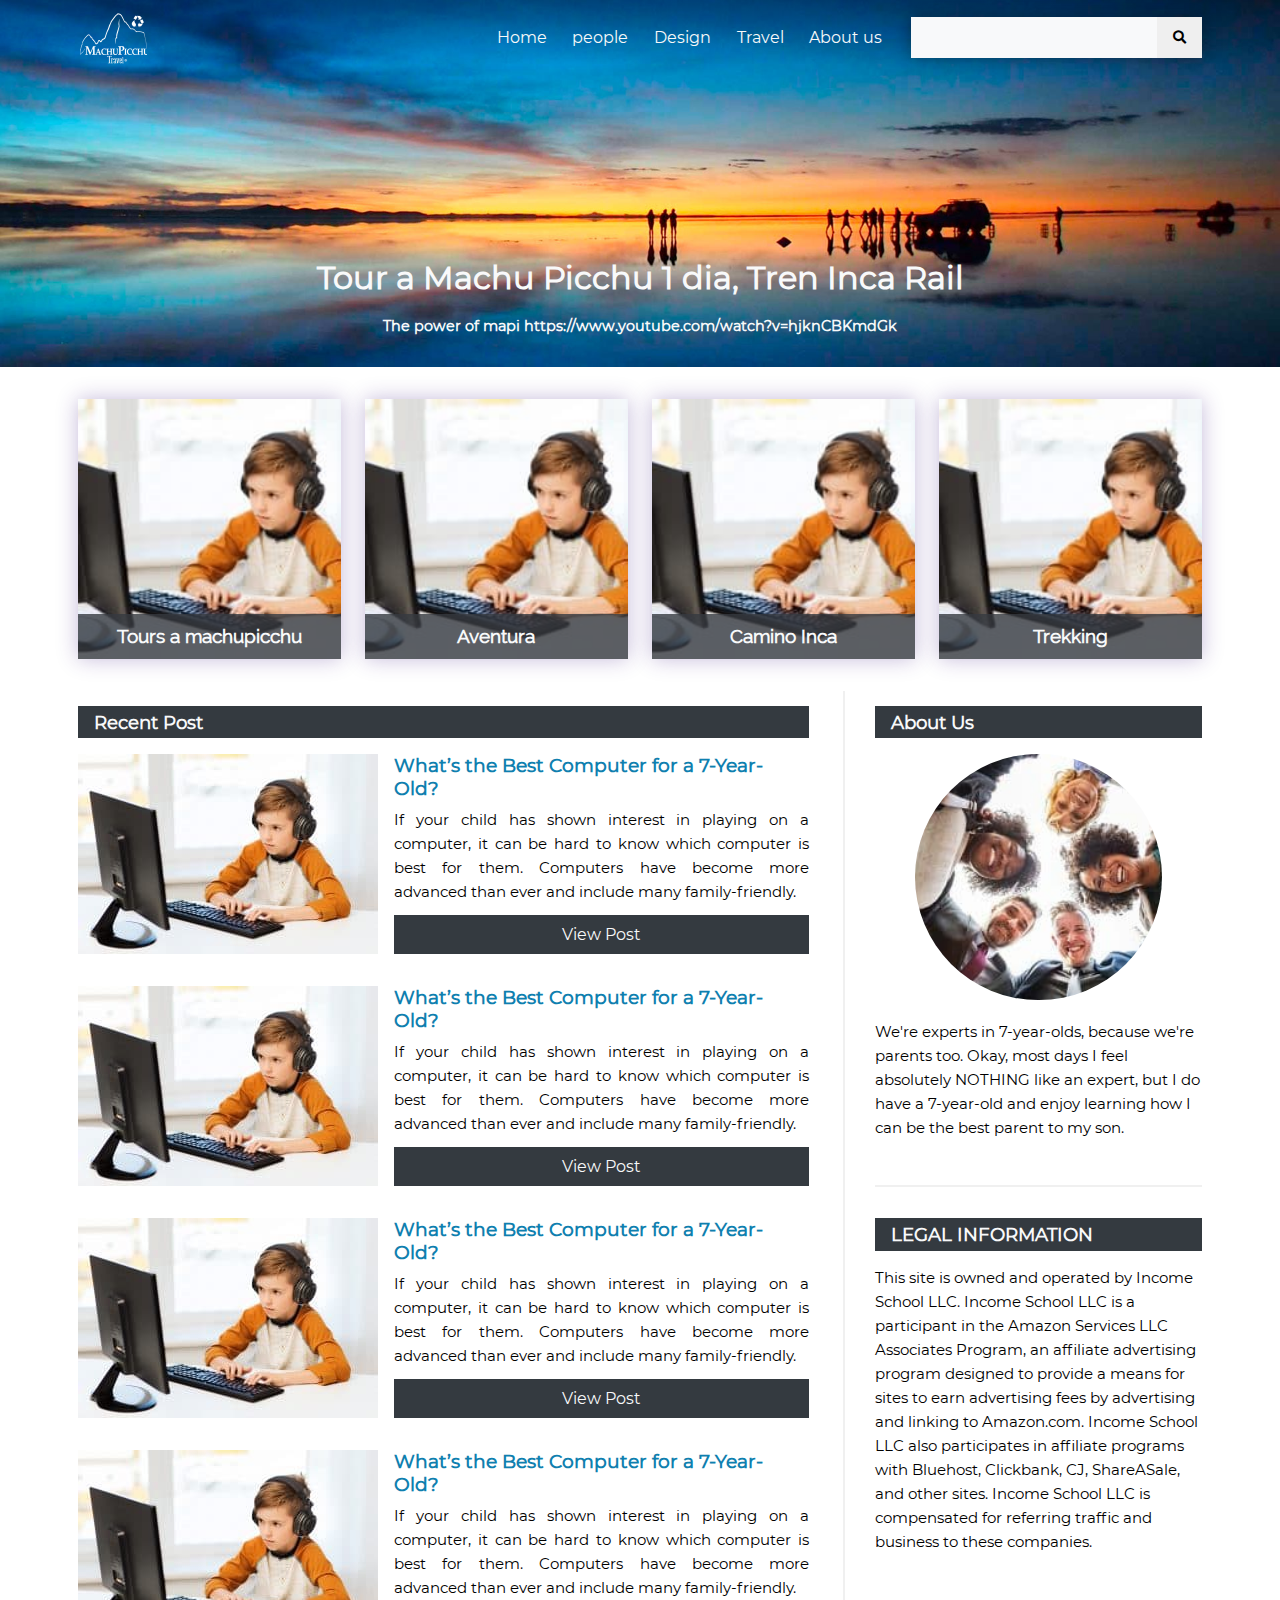
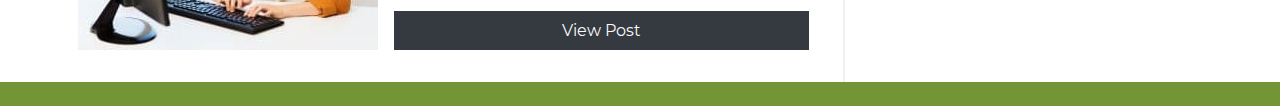
<file: index.html>
<!DOCTYPE html>
<html lang="en">
<head>
    <meta charset="UTF-8">
    <meta name="viewport" content="width=device-width, initial-scale=1.0">
    <meta http-equiv="X-UA-Compatible" content="ie=edge">
    <title>Theme Base for WP</title>
    <link rel="stylesheet" href="/vendor/css/all.min.css">
    <link rel="stylesheet" href="/assets/css/main.css">
</head>
<body>
    <!-- HEADER AREA -->
    <header class="header-area">
        <div class="emagrid">
            <nav class="nav">
                <a href="#" class="link nav-brand text-light">
                    <img src="./assets/images/logo.png" alt="logo peru travel">
                </a>
                <!-- toggle menu -->
                <button class="toggle-button">
                    <span class="fas fa-hamburger"></span>
                </button>

                <!-- navigation items -->
                <div class="collapse" id="toggle-collapse">
                    <ul class="navbar-nav mr-auto">
                        <li class="nav-link">
                            <a href="#" class="link text-light">Home</a>
                        </li>
                        <li class="nav-link">
                            <a href="#" class="link text-light">people</a>
                        </li>
                        <li class="nav-link">
                            <a href="#" class="link text-light">Design</a>
                        </li>
                        <li class="nav-link">
                            <a href="#" class="link text-light">Travel</a>
                        </li>
                        <li class="nav-link">
                            <a href="#" class="link text-light">About us</a>
                        </li>
                    </ul>
                    <div class="search">
                        <form class="form-group">
                            <input type="search" class="input-control mr-sm-2">
                            <button class="btn btn-submit" type="submit"><i class="fas fa-search"></i></button>
                        </form>
                    </div>
                </div>
            </nav>
        </div>
    </header>
    <!-- BANNER AREA -->
    <section class="banner-area">
        <div class="emagrid-fluid">
            <div class="banner">
                <img src="./assets/images/banner.jpg" alt="Entrada a Machupicchu" class="fluid">
            </div>
            <div class="banner-title text-center">
                <h1 class="text-lg text-light" >Tour a Machu Picchu 1 dia, Tren Inca Rail</h1>
                <span class="description text-sm text-light">The power of mapi https://www.youtube.com/watch?v=hjknCBKmdGk</span>
            </div>
        </div>
    </section>
    <!-- CATEGORY SECTION -->    
    <section class="featured_cat">
        <div class="emagrid md-grid-12">
            <div class="md-cols-3">
                <div class="cat-card article" style="background-image: url('../images/blog-300x200.jpg')">
                    <!-- <a href="#">
                        <img src="http://www.machupicchu.me/sites/all/themes/newqelluchaska/images/8-dias.png" alt="">
                    </a> -->
                    <a href="#"><h2>Tours a machupicchu</h2></a>
                </div>
            </div>
            <div class="md-cols-3">
                <div class="cat-card article" style="background-image: url('../images/blog-300x200.jpg')">
                    <a href="#"><h2>Aventura</h2></a>
                </div>
            </div>
            <div class="md-cols-3">
                <div class="cat-card article" style="background-image: url('../images/blog-300x200.jpg')">
                    <a href="#"><h2>Camino Inca</h2></a>
                </div>
            </div>
            <div class="md-cols-3">
                <div class="cat-card article" style="background-image: url('../images/blog-300x200.jpg')">                    
                    <a href="#"><h2>Trekking</h2></a>
                </div>
            </div>
        </div>
    </section>
    <section class="main-s">
        <div class="emagrid md-grid-12">
            <div id="blog" class="md-cols-8">
                <h2>Recent Post</h2>
                <article class="articleCard" itemscope itemtype="http://schema.org/BlogPosting">
                    <a href="#" rel="nofollow">
                        <div class="imgerContainer" style="background-image: url('../images/blog-300x200.jpg')"></div>
                        <span class="sr-only">link to What’s the Best Computer for a 7-Year-Old?</span>
                    </a>
                    <div class="bodyContainer">
                        <a itemprop="name" href="single.html"><h3>What’s the Best Computer for a 7-Year-Old?</h3></a>                        
                        <p>If your child has shown interest in playing on a computer, it can be hard to know which computer is 
                            best for them. Computers have become more advanced than ever and include many family-friendly.
                        </p>
                        <a rel="nofollow" class="btn button reverse" href="single.html">View Post</a>

                        <meta itemprop="thumbnailUrl" src="../images/blog-300x200.jpg">
                        <meta itemprop="image" src="../images/blog-300x200.jpg">
                        <span itemprop="publisher" itemscope="" itemtype="http://schema.org/Organization">
                            <meta itemprop="name" content="7 Year Olds">
                        </span>
                        <meta itemprop="logo" src="../images/7-year-old-kids-logo-300x152.png">
                        <meta itemprop="headline" content="What’s the Best Computer for a 7-Year-Old?">
                        <meta itemprop="author" content="Himni">
                        <meta itemprop="datePublished" content="2019-09-02">
                        <meta itemprop="dateModified" content="2019-09-19">
                    </div>
                </article>
                <article class="articleCard" itemscope itemtype="http://schema.org/BlogPosting">
                    <a href="#" rel="nofollow">
                        <div class="imgerContainer" style="background-image: url('../images/blog-300x200.jpg')"></div>
                        <span class="sr-only">link to What’s the Best Computer for a 7-Year-Old?</span>
                    </a>
                    <div class="bodyContainer">
                        <h3><a itemprop="name" href="#">What’s the Best Computer for a 7-Year-Old?</a></h3>                        
                        <p>If your child has shown interest in playing on a computer, it can be hard to know which computer is 
                            best for them. Computers have become more advanced than ever and include many family-friendly.
                        </p>
                        <a rel="nofollow" class="btn button reverse" href="/whats-the-best-computer-for-a-7-year-old/">View Post</a>

                        <meta itemprop="thumbnailUrl" src="../images/blog-300x200.jpg">
                        <meta itemprop="image" src="../images/blog-300x200.jpg">
                        <span itemprop="publisher" itemscope="" itemtype="http://schema.org/Organization">
                            <meta itemprop="name" content="7 Year Olds">
                        </span>
                        <meta itemprop="logo" src="../images/7-year-old-kids-logo-300x152.png">
                        <meta itemprop="headline" content="What’s the Best Computer for a 7-Year-Old?">
                        <meta itemprop="author" content="Himni">
                        <meta itemprop="datePublished" content="2019-09-02">
                        <meta itemprop="dateModified" content="2019-09-19">
                    </div>
                </article>
                <article class="articleCard" itemscope itemtype="http://schema.org/BlogPosting">
                    <a href="#" rel="nofollow">
                        <div class="imgerContainer" style="background-image: url('../images/blog-300x200.jpg')"></div>
                        <span class="sr-only">link to What’s the Best Computer for a 7-Year-Old?</span>
                    </a>
                    <div class="bodyContainer">
                        <h3><a itemprop="name" href="#">What’s the Best Computer for a 7-Year-Old?</a></h3>                        
                        <p>If your child has shown interest in playing on a computer, it can be hard to know which computer is 
                            best for them. Computers have become more advanced than ever and include many family-friendly.
                        </p>
                        <a rel="nofollow" class="btn button reverse" href="/whats-the-best-computer-for-a-7-year-old/">View Post</a>

                        <meta itemprop="thumbnailUrl" src="../images/blog-300x200.jpg">
                        <meta itemprop="image" src="../images/blog-300x200.jpg">
                        <span itemprop="publisher" itemscope="" itemtype="http://schema.org/Organization">
                            <meta itemprop="name" content="7 Year Olds">
                        </span>
                        <meta itemprop="logo" src="../images/7-year-old-kids-logo-300x152.png">
                        <meta itemprop="headline" content="What’s the Best Computer for a 7-Year-Old?">
                        <meta itemprop="author" content="Himni">
                        <meta itemprop="datePublished" content="2019-09-02">
                        <meta itemprop="dateModified" content="2019-09-19">
                    </div>
                </article>
                <article class="articleCard" itemscope itemtype="http://schema.org/BlogPosting">
                    <a href="#" rel="nofollow">
                        <div class="imgerContainer" style="background-image: url('../images/blog-300x200.jpg')"></div>
                        <span class="sr-only">link to What’s the Best Computer for a 7-Year-Old?</span>
                    </a>
                    <div class="bodyContainer">
                        <h3><a itemprop="name" href="#">What’s the Best Computer for a 7-Year-Old?</a></h3>                        
                        <p>If your child has shown interest in playing on a computer, it can be hard to know which computer is 
                            best for them. Computers have become more advanced than ever and include many family-friendly.
                        </p>
                        <a rel="nofollow" class="btn button reverse" href="/whats-the-best-computer-for-a-7-year-old/">View Post</a>

                        <meta itemprop="thumbnailUrl" src="../images/blog-300x200.jpg">
                        <meta itemprop="image" src="../images/blog-300x200.jpg">
                        <span itemprop="publisher" itemscope="" itemtype="http://schema.org/Organization">
                            <meta itemprop="name" content="7 Year Olds">
                        </span>
                        <meta itemprop="logo" src="../images/7-year-old-kids-logo-300x152.png">
                        <meta itemprop="headline" content="What’s the Best Computer for a 7-Year-Old?">
                        <meta itemprop="author" content="Himni">
                        <meta itemprop="datePublished" content="2019-09-02">
                        <meta itemprop="dateModified" content="2019-09-19">
                    </div>
                </article>
            </div>
            <aside id="secondary" class="md-cols-4">                
                <div class="about-wrapper">
                    <h2 class="widget-title">About Us</h2>
                    <div class="about-image" style="background-image: url('../images/about-300x200.jpg')"></div>
                    <p class="about-copy">We're experts in 7-year-olds, because we're parents too. Okay, most 
                        days I feel absolutely NOTHING like an expert, but I do have a 7-year-old and enjoy 
                        learning how I can be the best parent to my son.
                    </p>
                </div>
                <div class="legal-wrapper">
                    <h2 class="widget-title">LEGAL INFORMATION</h2>
                    <p>This site is owned and operated by Income School LLC. Income School LLC is a 
                        participant in the Amazon Services LLC Associates Program, an affiliate 
                        advertising program designed to provide a means for sites to earn advertising
                        fees by advertising and linking to Amazon.com. Income School LLC also 
                        participates in affiliate programs with Bluehost, Clickbank, CJ, ShareASale, 
                        and other sites. Income School LLC is compensated for referring traffic and 
                        business to these companies.
                    </p>
                </div>
            </aside>
        </div>
    </section>
    <footer>

    </footer>
    <!-- <script src="/vendor/js/jquery.min.js"></script> -->
    <script src="./assets/js/main.js"></script>
</body>
</html>
</file>
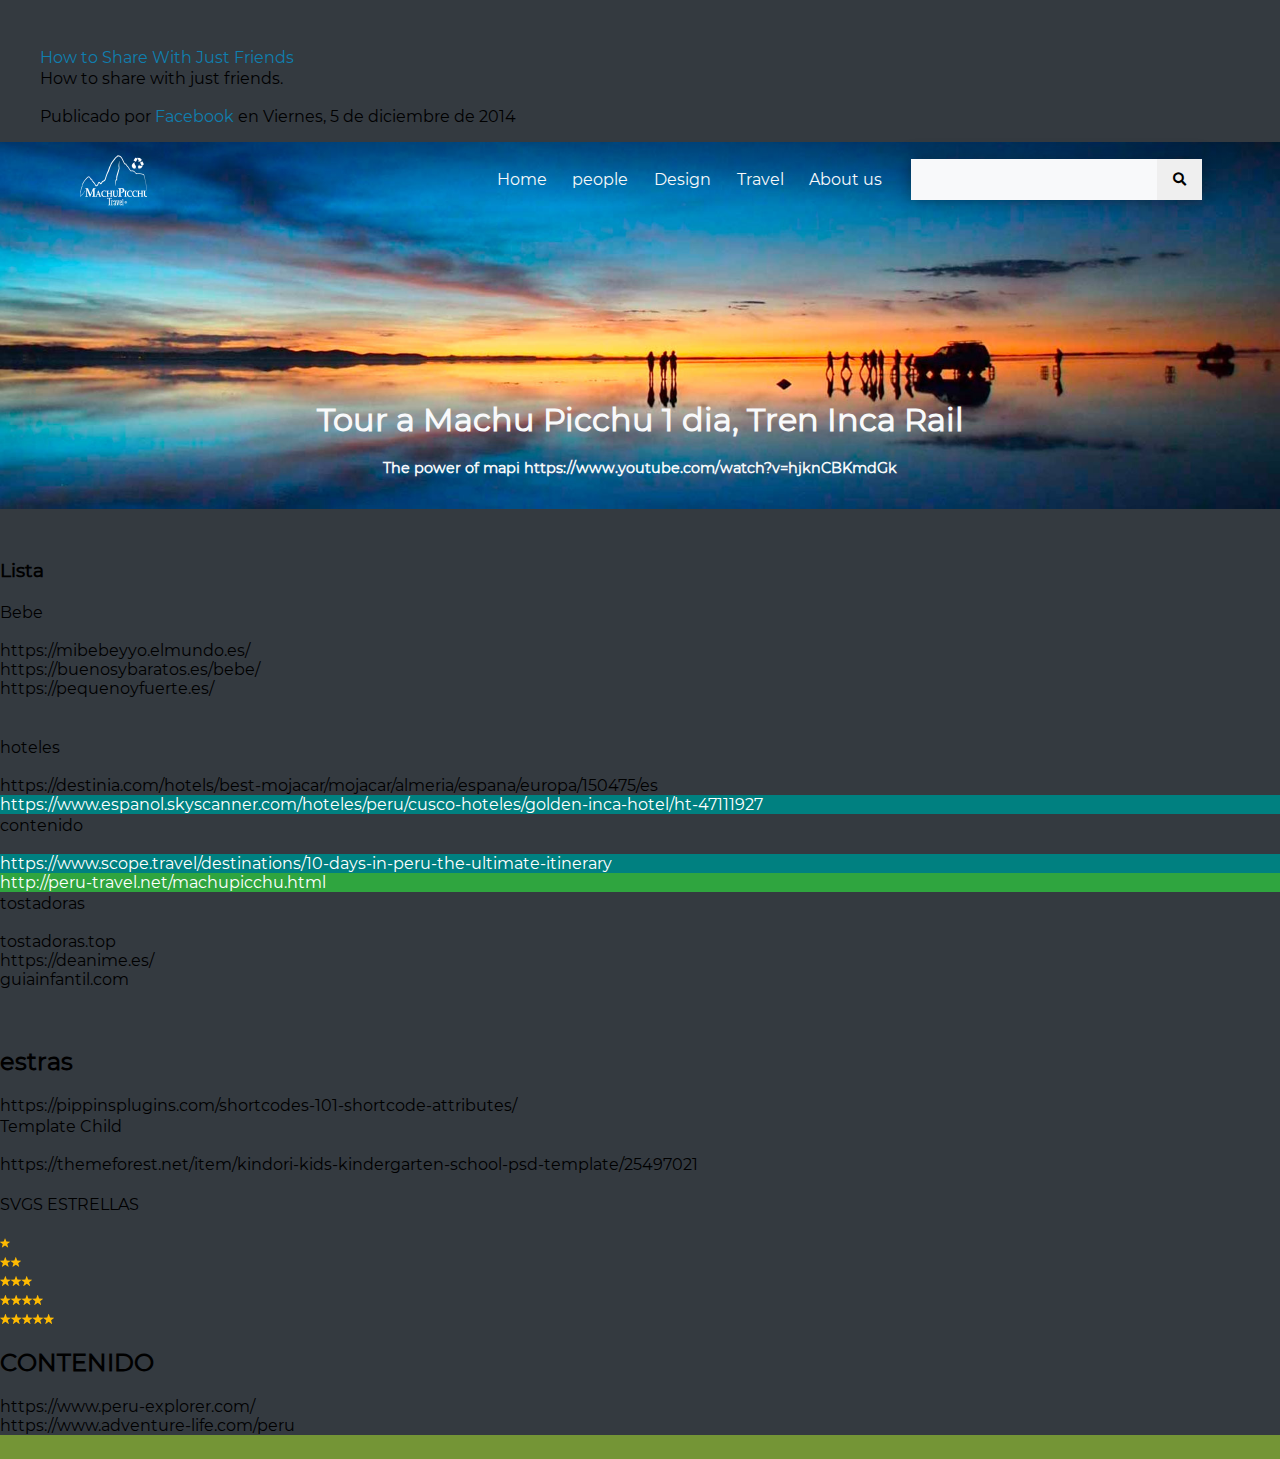
<file: idea.html>
<!DOCTYPE html>
<html lang="en">
<head>
    <meta charset="UTF-8">
    <meta name="viewport" content="width=device-width, initial-scale=1.0">
    <meta http-equiv="X-UA-Compatible" content="ie=edge">
    <title>Theme Base for WP</title>
    <link rel="stylesheet" href="/vendor/css/all.min.css">
    <link rel="stylesheet" href="/assets/css/main.css">
    <style>
        .muybueno{
            background: rgb(47, 165, 63);
            color: #fff;
        }
        .good {
            background: teal;
            color: #fff;
        }
    </style>
</head>
<body>
    <section>
        <div id="fb-root"></div>
        <script async defer crossorigin="anonymous" src="https://connect.facebook.net/es_LA/sdk.js#xfbml=1&version=v6.0"></script>

        <!-- contndido -->
        <div class="fb-video" data-href="https://www.facebook.com/facebook/videos/10153231379946729/" data-width="500" data-show-text="false"><blockquote cite="https://developers.facebook.com/facebookapp/videos/10153231379946729/" class="fb-xfbml-parse-ignore"><a href="https://developers.facebook.com/facebookapp/videos/10153231379946729/">How to Share With Just Friends</a><p>How to share with just friends.</p>Publicado por <a href="https://www.facebook.com/facebookapp/">Facebook</a> en Viernes, 5 de diciembre de 2014</blockquote></div>
    </section>
    <!-- HEADER AREA -->
    <header class="header-area">
        <div class="emagrid">
            <nav class="nav">
                <a href="#" class="link nav-brand text-light">
                    <img src="./assets/images/logo.png" alt="logo peru travel">
                </a>
                <!-- toggle menu -->
                <button class="toggle-button">
                    <span class="fas fa-hamburger"></span>
                </button>

                <!-- navigation items -->
                <div class="collapse" id="toggle-collapse">
                    <ul class="navbar-nav mr-auto">
                        <li class="nav-link">
                            <a href="#" class="link text-light">Home</a>
                        </li>
                        <li class="nav-link">
                            <a href="#" class="link text-light">people</a>
                        </li>
                        <li class="nav-link">
                            <a href="#" class="link text-light">Design</a>
                        </li>
                        <li class="nav-link">
                            <a href="#" class="link text-light">Travel</a>
                        </li>
                        <li class="nav-link">
                            <a href="#" class="link text-light">About us</a>
                        </li>
                    </ul>
                    <div class="search">
                        <form class="form-group">
                            <input type="search" class="input-control mr-sm-2">
                            <button class="btn btn-submit" type="submit"><i class="fas fa-search"></i></button>
                        </form>
                    </div>
                </div>
            </nav>
        </div>
    </header>
    <!-- BANNER AREA -->
    <section class="banner-area">
        <div class="emagrid-fluid">
            <div class="banner">
                <img src="./assets/images/banner.jpg" alt="Entrada a Machupicchu" class="fluid">
            </div>
            <div class="banner-title text-center">
                <h1 class="text-lg text-light" >Tour a Machu Picchu 1 dia, Tren Inca Rail</h1>
                <span class="description text-sm text-light">The power of mapi https://www.youtube.com/watch?v=hjknCBKmdGk</span>
            </div>
        </div>
    </section>
    <!-- CATEGORY SECTION -->
    <section class="list">
        <h3>Lista</h3>
        <p>Bebe</p>
        <ul>
            <li>https://mibebeyyo.elmundo.es/</li>
            <li>https://buenosybaratos.es/bebe/</li>
            <li>https://pequenoyfuerte.es/</li>
            <li></li>
            <li></li>
        </ul>

        <p>hoteles</p>
        <ul>
            <li>https://destinia.com/hotels/best-mojacar/mojacar/almeria/espana/europa/150475/es</li>
            <li class="good">https://www.espanol.skyscanner.com/hoteles/peru/cusco-hoteles/golden-inca-hotel/ht-47111927</li>
        </ul>

        <p>contenido</p>
        <ul>
            <li class="good">https://www.scope.travel/destinations/10-days-in-peru-the-ultimate-itinerary</li>
            <li class="muybueno">http://peru-travel.net/machupicchu.html</li>
        </ul>

        <p>tostadoras</p>
        <ul>
            <li>tostadoras.top</li>
            <li>https://deanime.es/</li>
            <li>guiainfantil.com</li>
            <li></li>
            <li></li>
        </ul>
        <h2>estras</h2>
        <ul>
            <li>https://pippinsplugins.com/shortcodes-101-shortcode-attributes/</li>
        </ul>
        <ul style="display: none;">
            <li>https://dnslytics.com/reverse-analytics</li>
            <li>lio: ua-17229487</li>
            <li>Rit: ua-83536648</li>
        </ul>
        <p>Template Child</p>
        <ul>
            <li>https://themeforest.net/item/kindori-kids-kindergarten-school-psd-template/25497021</li>
            <li></li>
        </ul>
        <p>SVGS ESTRELLAS</p>
        <ul>
            <li>
                <svg aria-hidden="true" class="bk-icon -sprite-ratings_stars_1" focusable="false" height="10" width="10" viewBox="0 0 13 12" role="presentation"><path d="m13 4.6c0-.1-.1-.2-.2-.2l-4.5-.3-1.5-4c-.1-.1-.5-.1-.5 0l-1.5 4-4.6.3c-.1 0-.2.1-.2.2s0 .2.1.3l3.5 2.5-1.2 4.3c0 .1 0 .2.1.3h.3l3.7-2.6 3.7 2.6h.3c.1-.1.1-.2.1-.3l-1.2-4.4 3.5-2.5c.1 0 .1-.1.1-.2z" fill="#feba02"></path></svg>
            </li>
            <li>
                <svg aria-hidden="true" class="bk-icon -sprite-ratings_stars_2" focusable="false" height="10" width="21" viewBox="0 0 26 12" role="presentation"><path d="m13 4.6c0-.1-.1-.2-.2-.2l-4.5-.3-1.5-4c-.1-.1-.5-.1-.5 0l-1.5 4-4.6.3c-.1 0-.2.1-.2.2s0 .2.1.3l3.5 2.5-1.2 4.3c0 .1 0 .2.1.3h.3l3.7-2.6 3.7 2.6h.3c.1-.1.1-.2.1-.3l-1.2-4.4 3.5-2.5c.1 0 .1-.1.1-.2zm13 0c0-.1-.1-.2-.2-.2l-4.5-.3-1.5-4c-.1-.2-.4-.2-.5 0l-1.5 4-4.5.3c-.1 0-.2.1-.2.2s0 .2.1.3l3.5 2.5-1.2 4.3c0 .1 0 .2.1.3s.2.1.3 0l3.7-2.6 3.7 2.6h.3c.1-.1.1-.2.1-.3l-1.2-4.3 3.5-2.5z" fill="#feba02"></path></svg>
            </li>
            <li>
                <svg aria-hidden="true" class="bk-icon -sprite-ratings_stars_3" focusable="false" height="10" width="32" viewBox="0 0 39 12" role="presentation"><path d="m13 4.6c0-.1-.1-.2-.2-.2l-4.5-.3-1.5-4c-.1-.1-.5-.1-.5 0l-1.5 4-4.6.3c-.1 0-.2.1-.2.2s0 .2.1.3l3.5 2.5-1.2 4.3c0 .1 0 .2.1.3h.3l3.7-2.6 3.7 2.6h.3c.1-.1.1-.2.1-.3l-1.2-4.4 3.5-2.5c.1 0 .1-.1.1-.2zm13 0c0-.1-.1-.2-.2-.2l-4.5-.3-1.5-4c-.1-.2-.4-.2-.5 0l-1.5 4-4.5.3c-.1 0-.2.1-.2.2s0 .2.1.3l3.5 2.5-1.2 4.3c0 .1 0 .2.1.3s.2.1.3 0l3.7-2.6 3.7 2.6h.3c.1-.1.1-.2.1-.3l-1.2-4.3 3.5-2.5zm13 0c0-.1-.1-.2-.2-.2l-4.5-.3-1.5-4c-.1-.2-.4-.2-.5 0l-1.5 4-4.5.3c-.1 0-.2.1-.2.2s0 .2.1.3l3.5 2.5-1.2 4.3c0 .1 0 .2.1.3s.2.1.3 0l3.7-2.6 3.7 2.6h.3c.1-.1.1-.2.1-.3l-1.2-4.3 3.5-2.5z" fill="#feba02"></path></svg>
            </li>
            <li>
                <svg aria-hidden="true" class="bk-icon -sprite-ratings_stars_4" focusable="false" height="10" width="43" viewBox="0 0 52 12" role="presentation"><path d="m13 4.6c0-.1-.1-.2-.2-.2l-4.5-.3-1.5-4c-.1-.1-.5-.1-.5 0l-1.5 4-4.6.3c-.1 0-.2.1-.2.2s0 .2.1.3l3.5 2.5-1.2 4.3c0 .1 0 .2.1.3h.3l3.7-2.6 3.7 2.6h.3c.1-.1.1-.2.1-.3l-1.2-4.4 3.5-2.5c.1 0 .1-.1.1-.2zm13 0c0-.1-.1-.2-.2-.2l-4.5-.3-1.5-4c-.1-.2-.4-.2-.5 0l-1.5 4-4.5.3c-.1 0-.2.1-.2.2s0 .2.1.3l3.5 2.5-1.2 4.3c0 .1 0 .2.1.3s.2.1.3 0l3.7-2.6 3.7 2.6h.3c.1-.1.1-.2.1-.3l-1.2-4.3 3.5-2.5zm13 0c0-.1-.1-.2-.2-.2l-4.5-.3-1.5-4c-.1-.2-.4-.2-.5 0l-1.5 4-4.5.3c-.1 0-.2.1-.2.2s0 .2.1.3l3.5 2.5-1.2 4.3c0 .1 0 .2.1.3s.2.1.3 0l3.7-2.6 3.7 2.6h.3c.1-.1.1-.2.1-.3l-1.2-4.3 3.5-2.5zm13 0c0-.1-.1-.2-.2-.2l-4.5-.3-1.5-4c-.1-.2-.4-.2-.5 0l-1.5 4-4.5.3c-.1 0-.2.1-.2.2s0 .2.1.3l3.5 2.5-1.2 4.3c0 .1 0 .2.1.3s.2.1.3 0l3.7-2.6 3.7 2.6h.3c.1-.1.1-.2.1-.3l-1.2-4.3 3.5-2.5z" fill="#feba02"></path></svg>
            </li>
            <li>
                <svg aria-hidden="true" class="bk-icon -sprite-ratings_stars_5" focusable="false" height="10" width="54" viewBox="0 0 65 12" role="presentation"><path d="m13 4.6c0-.1-.1-.2-.2-.2l-4.5-.3-1.5-4c-.1-.1-.5-.1-.5 0l-1.5 4-4.6.3c-.1 0-.2.1-.2.2s0 .2.1.3l3.5 2.5-1.2 4.3c0 .1 0 .2.1.3h.3l3.7-2.6 3.7 2.6h.3c.1-.1.1-.2.1-.3l-1.2-4.4 3.5-2.5c.1 0 .1-.1.1-.2zm13 0c0-.1-.1-.2-.2-.2l-4.5-.3-1.5-4c-.1-.2-.4-.2-.5 0l-1.5 4-4.5.3c-.1 0-.2.1-.2.2s0 .2.1.3l3.5 2.5-1.2 4.3c0 .1 0 .2.1.3s.2.1.3 0l3.7-2.6 3.7 2.6h.3c.1-.1.1-.2.1-.3l-1.2-4.3 3.5-2.5zm13 0c0-.1-.1-.2-.2-.2l-4.5-.3-1.5-4c-.1-.2-.4-.2-.5 0l-1.5 4-4.5.3c-.1 0-.2.1-.2.2s0 .2.1.3l3.5 2.5-1.2 4.3c0 .1 0 .2.1.3s.2.1.3 0l3.7-2.6 3.7 2.6h.3c.1-.1.1-.2.1-.3l-1.2-4.3 3.5-2.5zm13 0c0-.1-.1-.2-.2-.2l-4.5-.3-1.5-4c-.1-.2-.4-.2-.5 0l-1.5 4-4.5.3c-.1 0-.2.1-.2.2s0 .2.1.3l3.5 2.5-1.2 4.3c0 .1 0 .2.1.3s.2.1.3 0l3.7-2.6 3.7 2.6h.3c.1-.1.1-.2.1-.3l-1.2-4.3 3.5-2.5zm13 0c0-.1-.1-.2-.2-.2l-4.5-.3-1.5-4c-.1-.2-.4-.2-.5 0l-1.5 4-4.5.3c-.1 0-.2.1-.2.2s0 .2.1.3l3.5 2.5-1.2 4.3c0 .1 0 .2.1.3s.2.1.3 0l3.7-2.6 3.7 2.6h.3c.1-.1.1-.2.1-.3l-1.2-4.3 3.5-2.5z" fill="#feba02"></path></svg>
            </li>
        </ul>
        <h2>CONTENIDO</h2>
            <ul>
                <li>https://www.peru-explorer.com/</li>
                <li>https://www.adventure-life.com/peru</li>
            </ul>
    </section>
    <footer></footer>
    <!-- <script src="/vendor/js/jquery.min.js"></script> -->
    <script src="./assets/js/main.js"></script>
</body>
</html>
</file>
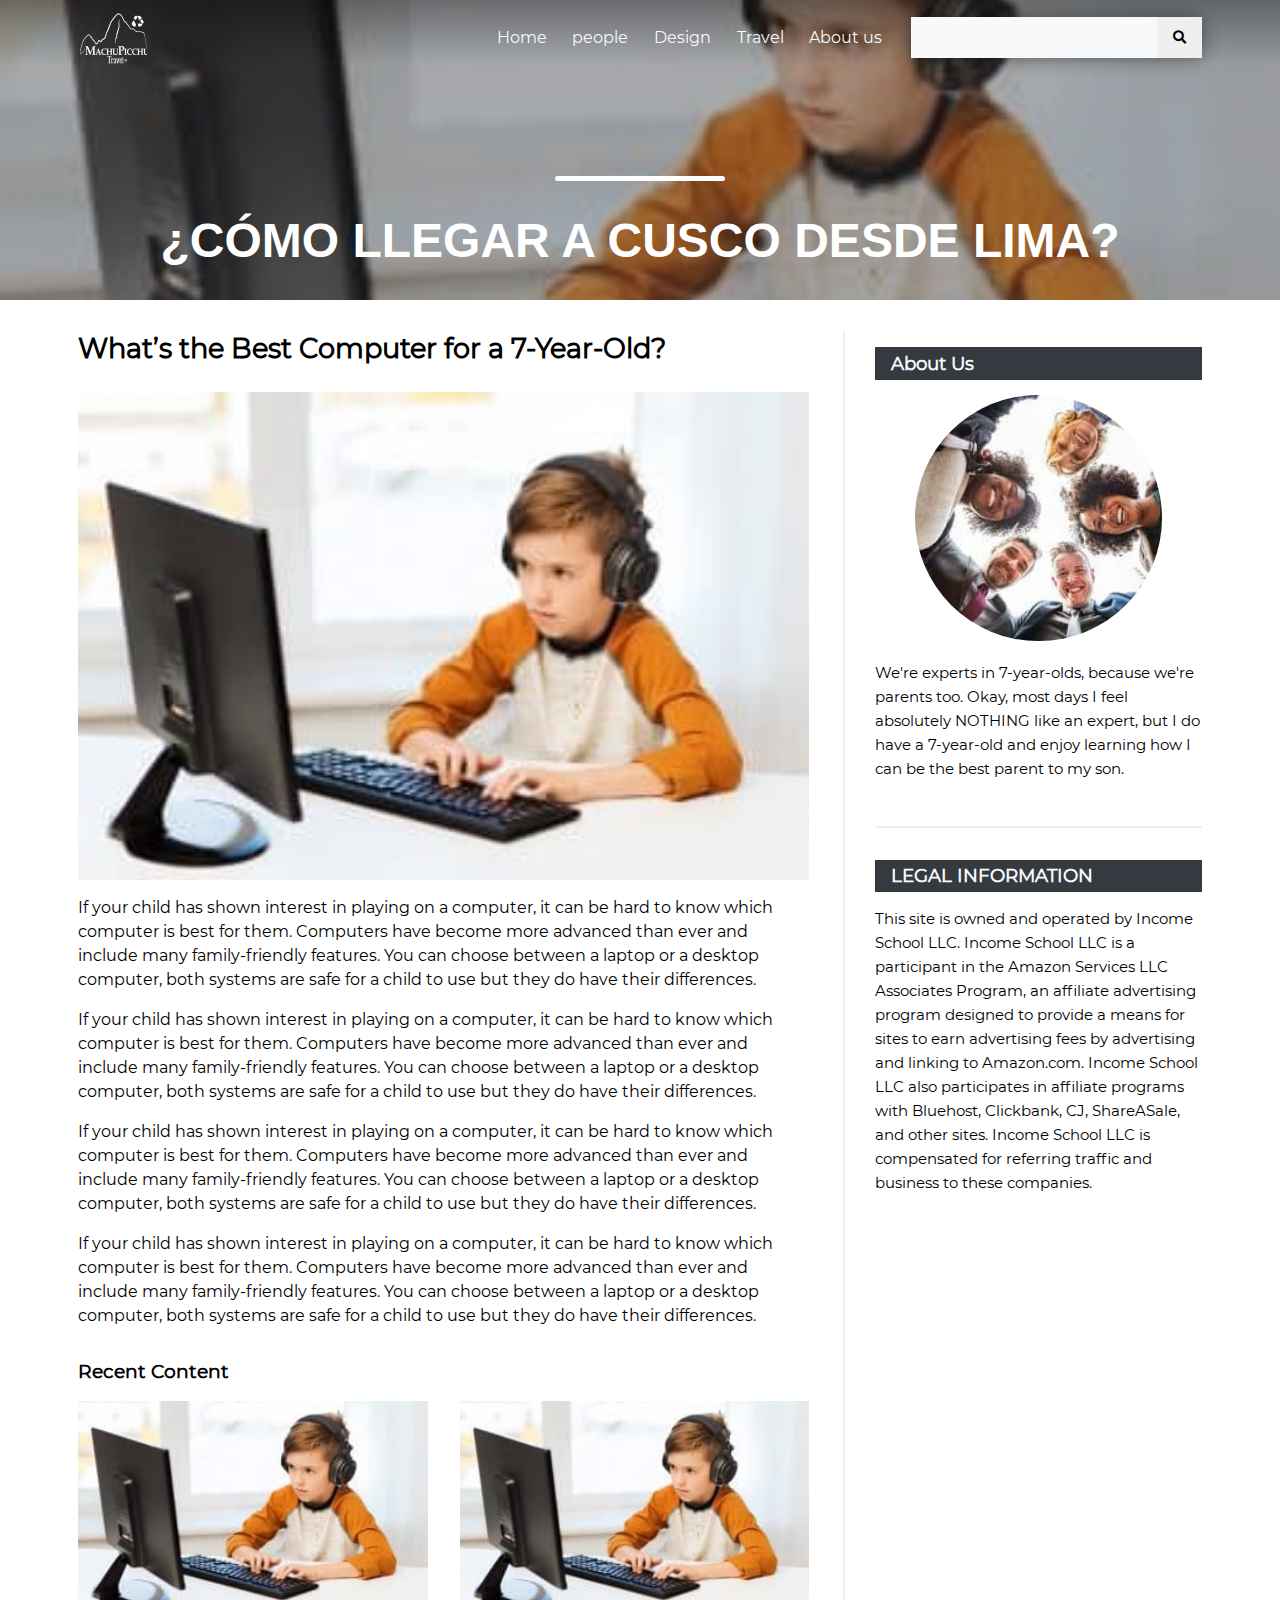
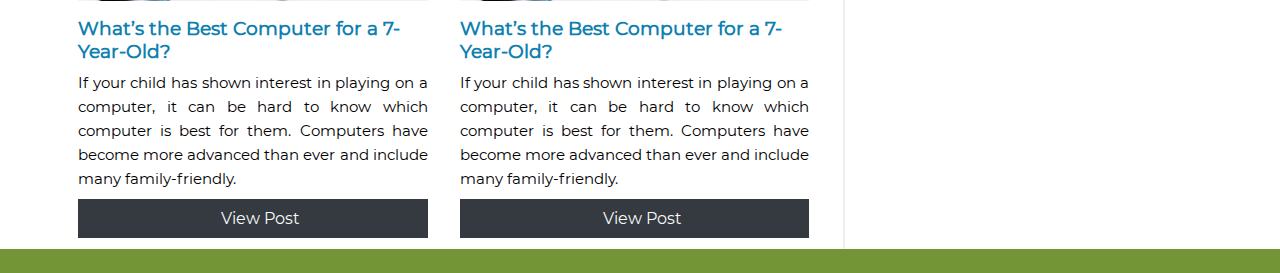
<file: single.html>
<!DOCTYPE html>
<html lang="en">
<head>
    <meta charset="UTF-8">
    <meta name="viewport" content="width=device-width, initial-scale=1.0">
    <meta http-equiv="X-UA-Compatible" content="ie=edge">
    <title>Single WP</title>
    <link rel="stylesheet" href="/vendor/css/all.min.css">
    <link rel="stylesheet" href="/assets/css/main.css">
</head>
<body>
    <!-- HEADER AREA -->
    <header class="header-area">
        <div class="emagrid">
            <nav class="nav">
                <a href="#" class="link nav-brand text-light">
                    <img src="./assets/images/logo.png" alt="logo peru travel">
                </a>
                <!-- toggle menu -->
                <button class="toggle-button">
                    <span class="fas fa-hamburger"></span>
                </button>

                <!-- navigation items -->
                <div class="collapse" id="toggle-collapse">
                    <ul class="navbar-nav mr-auto">
                        <li class="nav-link">
                            <a href="#" class="link text-light">Home</a>
                        </li>
                        <li class="nav-link">
                            <a href="#" class="link text-light">people</a>
                        </li>
                        <li class="nav-link">
                            <a href="#" class="link text-light">Design</a>
                        </li>
                        <li class="nav-link">
                            <a href="#" class="link text-light">Travel</a>
                        </li>
                        <li class="nav-link">
                            <a href="#" class="link text-light">About us</a>
                        </li>
                    </ul>
                    <div class="search">
                        <form class="form-group">
                            <input type="search" class="input-control mr-sm-2">
                            <button class="btn btn-submit" type="submit"><i class="fas fa-search"></i></button>
                        </form>
                    </div>
                </div>
            </nav>
        </div>
    </header>
    <!-- BANNER AREA SINGLE -->
    <!-- <section class="banner-area">
        <div class="emagrid-fluid">
            <div class="banner">
                <img src="./assets/images/banner.jpg" alt="Entrada a Machupicchu" class="fluid">
            </div>
            <div class="banner-title text-center">
                <h1 class="text-lg text-light" >Tour a Machu Picchu 1 dia, Tren Inca Rail</h1>
                <span class="description text-sm text-light">The power of mapi https://www.youtube.com/watch?v=hjknCBKmdGk</span>
            </div>
        </div>
    </section> -->

    <div class="banner-secundario">
        <div class="emagrid-fluid">
            <div class="banner">
                <img src="../images/blog-300x200.jpg" alt="descripcion de la imagen">
            </div>
            <section class="titulo-banner">
                <div class="hero-text">
                    <span></span>
                    <h1 class="display-5">¿Cómo llegar a Cusco desde Lima?</h1>
                </div>
            </section>
        </div>
    </div>
    <!-- SINGLE CONTENT SECTION -->
    <section class="main-s single">
        <div class="emagrid md-grid-12">
            <div id="blog" class="md-cols-8">
                <article class="articleCard" itemscope itemtype="http://schema.org/BlogPosting">
                    <meta itemprop="headline" content="What’s the Best Computer for a 7-Year-Old?">
                    <meta itemprop="image" src="../images/blog-300x200.jpg">
                    <meta itemprop="url" content="single.html">
                    <meta itemprop="logo" src="../images/7-year-old-kids-logo-300x152.png">
                    <span itemprop="publisher" itemscope="" itemtype="http://schema.org/Organization">
                        <meta itemprop="name" content="7 Year Olds">
                    </span>
                    <!-- CONTENT HEADER TITULO -->
                    <header class="entry-header">
                        <h1 itemprop="name">What’s the Best Computer for a 7-Year-Old?</h1>
                        <div class="entry-meta sr-only">
                            <meta itemprop="datePublished" content="2019-09-02">
                            <meta itemprop="dateModified" content="2019-09-19">
                            <span class="byline"> Written by <span class="author vcard">
                                <a class="url fn n" href="https://7yearolds.com/author/creator23/">Himni</a>
                            </span></span>
                            <meta itemprop="author" content="Himni">
                            <link id="page-url" itemprop="mainEntityOfPage" href="https://7yearolds.com/whats-the-best-computer-for-a-7-year-old/"> in 
                            <a href="https://7yearolds.com/category/products/" rel="category tag">Product Recommendations</a>
                        </div><!-- .entry-meta -->	
                    </header>

                    <!-- CONTENT SINGLE -->
                    <div class="entry-content">
                        <figure class="block-image">
                            <img src="./images/blog-300x200.jpg" alt="">
                        </figure>
                        <p>If your child has shown interest in playing on a computer, it can be hard 
                            to know which computer is best for them. Computers have become 
                            more advanced than ever and include many family-friendly features. 
                            You can choose between a laptop or a desktop computer, both systems
                             are safe for a child to use but they do have their differences.
                        </p>
                        <p>If your child has shown interest in playing on a computer, it can be hard 
                            to know which computer is best for them. Computers have become 
                            more advanced than ever and include many family-friendly features. 
                            You can choose between a laptop or a desktop computer, both systems
                             are safe for a child to use but they do have their differences.
                        </p>
                        <p>If your child has shown interest in playing on a computer, it can be hard 
                            to know which computer is best for them. Computers have become 
                            more advanced than ever and include many family-friendly features. 
                            You can choose between a laptop or a desktop computer, both systems
                             are safe for a child to use but they do have their differences.
                        </p>
                        <p>If your child has shown interest in playing on a computer, it can be hard 
                            to know which computer is best for them. Computers have become 
                            more advanced than ever and include many family-friendly features. 
                            You can choose between a laptop or a desktop computer, both systems
                             are safe for a child to use but they do have their differences.
                        </p>
                    </div>
                    
                </article>
                <h3 class="title">Recent Content</h3>
                <div class="recent-articles">
                    <article class="articleCard" itemscope itemtype="http://schema.org/BlogPosting">
                        <a href="#" rel="nofollow">
                            <div class="imgerContainer" style="background-image: url('../images/blog-300x200.jpg')"></div>
                            <span class="sr-only">link to What’s the Best Computer for a 7-Year-Old?</span>
                        </a>
                        <div class="bodyContainer">
                            <a itemprop="name" href="single.html"><h3>What’s the Best Computer for a 7-Year-Old?</h3></a>                        
                            <p>If your child has shown interest in playing on a computer, it can be hard to know which computer is 
                                best for them. Computers have become more advanced than ever and include many family-friendly.
                            </p>
                            <a rel="nofollow" class="btn button reverse" href="single.html">View Post</a>
    
                            <meta itemprop="thumbnailUrl" src="../images/blog-300x200.jpg">
                            <meta itemprop="image" src="../images/blog-300x200.jpg">
                            <span itemprop="publisher" itemscope="" itemtype="http://schema.org/Organization">
                                <meta itemprop="name" content="7 Year Olds">
                            </span>
                            <meta itemprop="logo" src="../images/7-year-old-kids-logo-300x152.png">
                            <meta itemprop="headline" content="What’s the Best Computer for a 7-Year-Old?">
                            <meta itemprop="author" content="Himni">
                            <meta itemprop="datePublished" content="2019-09-02">
                            <meta itemprop="dateModified" content="2019-09-19">
                        </div>
                    </article>
                    <article class="articleCard" itemscope itemtype="http://schema.org/BlogPosting">
                        <a href="#" rel="nofollow">
                            <div class="imgerContainer" style="background-image: url('../images/blog-300x200.jpg')"></div>
                            <span class="sr-only">link to What’s the Best Computer for a 7-Year-Old?</span>
                        </a>
                        <div class="bodyContainer">
                            <h3><a itemprop="name" href="#">What’s the Best Computer for a 7-Year-Old?</a></h3>                        
                            <p>If your child has shown interest in playing on a computer, it can be hard to know which computer is 
                                best for them. Computers have become more advanced than ever and include many family-friendly.
                            </p>
                            <a rel="nofollow" class="btn button reverse" href="/whats-the-best-computer-for-a-7-year-old/">View Post</a>
    
                            <meta itemprop="thumbnailUrl" src="../images/blog-300x200.jpg">
                            <meta itemprop="image" src="../images/blog-300x200.jpg">
                            <span itemprop="publisher" itemscope="" itemtype="http://schema.org/Organization">
                                <meta itemprop="name" content="7 Year Olds">
                            </span>
                            <meta itemprop="logo" src="../images/7-year-old-kids-logo-300x152.png">
                            <meta itemprop="headline" content="What’s the Best Computer for a 7-Year-Old?">
                            <meta itemprop="author" content="Himni">
                            <meta itemprop="datePublished" content="2019-09-02">
                            <meta itemprop="dateModified" content="2019-09-19">
                        </div>
                    </article>
                </div>
            </div>
            <!-- SIDEBAR -->
            <aside id="secondary" class="md-cols-4">                
                <div class="about-wrapper">
                    <h2 class="widget-title">About Us</h2>
                    <div class="about-image" style="background-image: url('../images/about-300x200.jpg')"></div>
                    <p class="about-copy">We're experts in 7-year-olds, because we're parents too. Okay, most 
                        days I feel absolutely NOTHING like an expert, but I do have a 7-year-old and enjoy 
                        learning how I can be the best parent to my son.
                    </p>
                </div>
                <div class="legal-wrapper">
                    <h2 class="widget-title">LEGAL INFORMATION</h2>
                    <p>This site is owned and operated by Income School LLC. Income School LLC is a 
                        participant in the Amazon Services LLC Associates Program, an affiliate 
                        advertising program designed to provide a means for sites to earn advertising
                        fees by advertising and linking to Amazon.com. Income School LLC also 
                        participates in affiliate programs with Bluehost, Clickbank, CJ, ShareASale, 
                        and other sites. Income School LLC is compensated for referring traffic and 
                        business to these companies.
                    </p>
                </div>
            </aside>
        </div>
    </section>
    
    <footer>

    </footer>
    <!-- <script src="/vendor/js/jquery.min.js"></script> -->
    <script src="./assets/js/main.js"></script>
</body>
</html>
</file>
<file: assets/css/main.css>
@charset "UTF-8";
/* BASE SYSTEM */
/* SCSS VARIABLES */
:root {
  --primary-color:        #749536;
  --primary-color_alt:    #566f28;
  --second-color:         #a35a20;
  --second-color_alt:     #7e4211;
  --border:               #e9e9e9;
  --gray:                 #8D8D8D;
  --gray_alt:             #343a40;
  --light:                #f8f9fa;
  --light_alt:            #fbfbfb;
  --dark:                 #343a40;
  /* Font Family */
  --font-1:               'Mont', cursive;
  --font-2:               'Rale', cursive;
  /* Border Colors */
  --box-shadow:           0 0 1.2rem #090a0a7a;
  --box-shadow2:          0 .5rem 1.5rem #0d2e2e23;
  --box-shadow3:          0 .3rem 4rem #252c2c2f; }

:root {
  --z-back:               -10;
  --z-normal:             1;
  --z-tooltip:            10;
  --z-fixed:              100;
  --z-modal:              1000; }

/* Font Family */
@font-face {
  font-family: 'Mont';
  src: url(../../vendor/fonts/Montserrat/Montserrat-Regular.ttf); }

@font-face {
  font-family: 'Rale';
  src: url(../../vendor/fonts/Raleway/Raleway-Regular.ttf); }

/* variables */
html, body {
  height: 100%;
  width: 100%;
  margin: 0;
  padding: 0; }

body {
  font: normal 500 1rem var(--font-1);
  background: var(--dark); }

ul {
  margin: 0;
  padding: 0; }

a {
  text-decoration: none; }

a {
  color: #0f7faf; }

a:visited {
  color: #0f7faf; }

a:hover,
a:focus,
a:active {
  color: #363940; }

a:focus {
  outline: thin dotted; }

a:hover,
a:active {
  outline: 0; }

p {
  margin-top: 0;
  line-height: 1.5rem;
  font-weight: normal; }

section {
  padding: 2rem 0 0; }

.fluid {
  width: 100%;
  height: auto; }

/* PADDINGS*/
.mr-auto {
  margin-right: auto; }

.ml-auto {
  margin-left: auto; }

.s-py {
  padding-top: 1rem;
  padding-bottom: 1rem; }

@media screen and (min-width: 1124px) {
  .lg-py {
    padding-top: 2rem;
    padding-bottom: 2rem; } }

.s-px {
  padding-left: 1rem;
  padding-right: 1rem; }

@media screen and (min-width: 1124px) {
  .lg-px {
    padding-left: 2rem;
    padding-right: 2rem; } }

.text-dark {
  color: var(--dark); }

.text-light {
  color: var(--light); }

.text-gray {
  color: var(--gray); }

.text-center {
  text-align: center; }

.text-sm {
  font: normal 700 0.9rem var(--font-1); }

.text-md {
  font: normal 700 1.2rem/1.4rem var(--font-1); }

.text-lg {
  font: normal bold 2rem/1.8rem var(--font-1); }

.uppercase {
  text-transform: uppercase; }

.flex {
  display: -webkit-box;
  display: -ms-flexbox;
  display: flex; }
  .flex.flex-row {
    -webkit-box-orient: horizontal;
    -webkit-box-direction: normal;
    -ms-flex-direction: row;
    flex-direction: row; }
  .flex.flex-column {
    -webkit-box-orient: vertical;
    -webkit-box-direction: normal;
    -ms-flex-direction: column;
    flex-direction: column; }
  .flex.flex-wrap {
    -ms-flex-wrap: wrap;
    flex-wrap: wrap; }
  .flex.justify-content-center {
    -webkit-box-pack: center;
    -ms-flex-pack: center;
    justify-content: center; }

.p-0 {
  padding: 0; }

.p-para {
  font: normal 200 1rem var(--font-1);
  margin: 0;
  margin-bottom: 1rem;
  color: var(--gray); }

.embed-responsive {
  position: relative;
  display: block;
  width: 100%;
  padding: 0;
  overflow: hidden;
  margin-bottom: .5rem;
  /* &:last-child {
        margin-bottom: 0;
    } */ }
  .embed-responsive .embed-responsive-item,
  .embed-responsive iframe {
    position: absolute;
    top: 0;
    bottom: 0;
    left: 0;
    width: 100%;
    height: 100%;
    border: 0; }
  .embed-responsive:before {
    display: block;
    content: ""; }
  .embed-responsive-16by9:before {
    padding-top: 56.25%; }

/* BOTONES */
.form-group {
  background: var(--light);
  -webkit-box-shadow: var(--box-shadow);
  box-shadow: var(--box-shadow); }

.input-control {
  border: none;
  padding: .6rem 1rem;
  background: transparent;
  font: normal 300 0.9rem var(--font-1); }

.btn {
  padding: .8rem 1rem;
  cursor: pointer; }
  .btn-arti {
    background: var(--primary-color); }

.btn-submit {
  border: none;
  -webkit-transition: background .5s ease;
  -o-transition: background .5s ease;
  transition: background .5s ease; }
  .btn-submit:hover {
    background: var(--primary-color); }

*,
::before, ::after {
  -webkit-box-sizing: border-box;
  box-sizing: border-box; }

:root {
  --gap: 1rem; }
  @media screen and (min-width: 768px) {
    :root {
      --gap: 1.5rem; } }

.emagrid {
  display: -ms-grid;
  display: grid;
  -ms-grid-columns: 100%;
  grid-template-columns: 100%;
  grid-gap: var(--gap);
  width: calc(100% - 2rem);
  margin-left: 1rem;
  margin-right: 1rem;
  max-width: 1124px;
  margin-left: auto;
  margin-right: auto; }
  .emagrid .emagrid, .emagrid-fluid {
    width: 100%;
    max-width: 100%;
    margin-right: 0;
    margin-left: 0; }

.sm-grid-1 {
  -ms-grid-columns: (calc((100% - var(--gap) * 0) / 1))[1];
  grid-template-columns: repeat(1, calc((100% - var(--gap) * 0) / 1)); }

.sm-cols-1 {
  -ms-grid-column-span: 1;
  grid-column-end: span 1; }

.sm-grid-2 {
  -ms-grid-columns: (calc((100% - var(--gap) * 1) / 2))[2];
  grid-template-columns: repeat(2, calc((100% - var(--gap) * 1) / 2)); }

.sm-cols-2 {
  -ms-grid-column-span: 2;
  grid-column-end: span 2; }

.sm-grid-3 {
  -ms-grid-columns: (calc((100% - var(--gap) * 2) / 3))[3];
  grid-template-columns: repeat(3, calc((100% - var(--gap) * 2) / 3)); }

.sm-cols-3 {
  -ms-grid-column-span: 3;
  grid-column-end: span 3; }

.sm-grid-4 {
  -ms-grid-columns: (calc((100% - var(--gap) * 3) / 4))[4];
  grid-template-columns: repeat(4, calc((100% - var(--gap) * 3) / 4)); }

.sm-cols-4 {
  -ms-grid-column-span: 4;
  grid-column-end: span 4; }

.sm-grid-5 {
  -ms-grid-columns: (calc((100% - var(--gap) * 4) / 5))[5];
  grid-template-columns: repeat(5, calc((100% - var(--gap) * 4) / 5)); }

.sm-cols-5 {
  -ms-grid-column-span: 5;
  grid-column-end: span 5; }

.sm-grid-6 {
  -ms-grid-columns: (calc((100% - var(--gap) * 5) / 6))[6];
  grid-template-columns: repeat(6, calc((100% - var(--gap) * 5) / 6)); }

.sm-cols-6 {
  -ms-grid-column-span: 6;
  grid-column-end: span 6; }

.sm-grid-7 {
  -ms-grid-columns: (calc((100% - var(--gap) * 6) / 7))[7];
  grid-template-columns: repeat(7, calc((100% - var(--gap) * 6) / 7)); }

.sm-cols-7 {
  -ms-grid-column-span: 7;
  grid-column-end: span 7; }

.sm-grid-8 {
  -ms-grid-columns: (calc((100% - var(--gap) * 7) / 8))[8];
  grid-template-columns: repeat(8, calc((100% - var(--gap) * 7) / 8)); }

.sm-cols-8 {
  -ms-grid-column-span: 8;
  grid-column-end: span 8; }

.sm-grid-9 {
  -ms-grid-columns: (calc((100% - var(--gap) * 8) / 9))[9];
  grid-template-columns: repeat(9, calc((100% - var(--gap) * 8) / 9)); }

.sm-cols-9 {
  -ms-grid-column-span: 9;
  grid-column-end: span 9; }

.sm-grid-10 {
  -ms-grid-columns: (calc((100% - var(--gap) * 9) / 10))[10];
  grid-template-columns: repeat(10, calc((100% - var(--gap) * 9) / 10)); }

.sm-cols-10 {
  -ms-grid-column-span: 10;
  grid-column-end: span 10; }

.sm-grid-11 {
  -ms-grid-columns: (calc((100% - var(--gap) * 10) / 11))[11];
  grid-template-columns: repeat(11, calc((100% - var(--gap) * 10) / 11)); }

.sm-cols-11 {
  -ms-grid-column-span: 11;
  grid-column-end: span 11; }

.sm-grid-12 {
  -ms-grid-columns: (calc((100% - var(--gap) * 11) / 12))[12];
  grid-template-columns: repeat(12, calc((100% - var(--gap) * 11) / 12)); }

.sm-cols-12 {
  -ms-grid-column-span: 12;
  grid-column-end: span 12; }

@media screen and (min-width: 768px) {
  .md-grid-1 {
    -ms-grid-columns: (calc((100% - var(--gap) * 0) / 1))[1];
    grid-template-columns: repeat(1, calc((100% - var(--gap) * 0) / 1)); }
  .md-cols-1 {
    -ms-grid-column-span: 1;
    grid-column-end: span 1; }
  .md-grid-2 {
    -ms-grid-columns: (calc((100% - var(--gap) * 1) / 2))[2];
    grid-template-columns: repeat(2, calc((100% - var(--gap) * 1) / 2)); }
  .md-cols-2 {
    -ms-grid-column-span: 2;
    grid-column-end: span 2; }
  .md-grid-3 {
    -ms-grid-columns: (calc((100% - var(--gap) * 2) / 3))[3];
    grid-template-columns: repeat(3, calc((100% - var(--gap) * 2) / 3)); }
  .md-cols-3 {
    -ms-grid-column-span: 3;
    grid-column-end: span 3; }
  .md-grid-4 {
    -ms-grid-columns: (calc((100% - var(--gap) * 3) / 4))[4];
    grid-template-columns: repeat(4, calc((100% - var(--gap) * 3) / 4)); }
  .md-cols-4 {
    -ms-grid-column-span: 4;
    grid-column-end: span 4; }
  .md-grid-5 {
    -ms-grid-columns: (calc((100% - var(--gap) * 4) / 5))[5];
    grid-template-columns: repeat(5, calc((100% - var(--gap) * 4) / 5)); }
  .md-cols-5 {
    -ms-grid-column-span: 5;
    grid-column-end: span 5; }
  .md-grid-6 {
    -ms-grid-columns: (calc((100% - var(--gap) * 5) / 6))[6];
    grid-template-columns: repeat(6, calc((100% - var(--gap) * 5) / 6)); }
  .md-cols-6 {
    -ms-grid-column-span: 6;
    grid-column-end: span 6; }
  .md-grid-7 {
    -ms-grid-columns: (calc((100% - var(--gap) * 6) / 7))[7];
    grid-template-columns: repeat(7, calc((100% - var(--gap) * 6) / 7)); }
  .md-cols-7 {
    -ms-grid-column-span: 7;
    grid-column-end: span 7; }
  .md-grid-8 {
    -ms-grid-columns: (calc((100% - var(--gap) * 7) / 8))[8];
    grid-template-columns: repeat(8, calc((100% - var(--gap) * 7) / 8)); }
  .md-cols-8 {
    -ms-grid-column-span: 8;
    grid-column-end: span 8; }
  .md-grid-9 {
    -ms-grid-columns: (calc((100% - var(--gap) * 8) / 9))[9];
    grid-template-columns: repeat(9, calc((100% - var(--gap) * 8) / 9)); }
  .md-cols-9 {
    -ms-grid-column-span: 9;
    grid-column-end: span 9; }
  .md-grid-10 {
    -ms-grid-columns: (calc((100% - var(--gap) * 9) / 10))[10];
    grid-template-columns: repeat(10, calc((100% - var(--gap) * 9) / 10)); }
  .md-cols-10 {
    -ms-grid-column-span: 10;
    grid-column-end: span 10; }
  .md-grid-11 {
    -ms-grid-columns: (calc((100% - var(--gap) * 10) / 11))[11];
    grid-template-columns: repeat(11, calc((100% - var(--gap) * 10) / 11)); }
  .md-cols-11 {
    -ms-grid-column-span: 11;
    grid-column-end: span 11; }
  .md-grid-12 {
    -ms-grid-columns: (calc((100% - var(--gap) * 11) / 12))[12];
    grid-template-columns: repeat(12, calc((100% - var(--gap) * 11) / 12)); }
  .md-cols-12 {
    -ms-grid-column-span: 12;
    grid-column-end: span 12; } }

@media screen and (min-width: 1124px) {
  .lg-grid-1 {
    -ms-grid-columns: (calc((100% - var(--gap) * 0) / 1))[1];
    grid-template-columns: repeat(1, calc((100% - var(--gap) * 0) / 1)); }
  .lg-cols-1 {
    -ms-grid-column-span: 1;
    grid-column-end: span 1; }
  .lg-grid-2 {
    -ms-grid-columns: (calc((100% - var(--gap) * 1) / 2))[2];
    grid-template-columns: repeat(2, calc((100% - var(--gap) * 1) / 2)); }
  .lg-cols-2 {
    -ms-grid-column-span: 2;
    grid-column-end: span 2; }
  .lg-grid-3 {
    -ms-grid-columns: (calc((100% - var(--gap) * 2) / 3))[3];
    grid-template-columns: repeat(3, calc((100% - var(--gap) * 2) / 3)); }
  .lg-cols-3 {
    -ms-grid-column-span: 3;
    grid-column-end: span 3; }
  .lg-grid-4 {
    -ms-grid-columns: (calc((100% - var(--gap) * 3) / 4))[4];
    grid-template-columns: repeat(4, calc((100% - var(--gap) * 3) / 4)); }
  .lg-cols-4 {
    -ms-grid-column-span: 4;
    grid-column-end: span 4; }
  .lg-grid-5 {
    -ms-grid-columns: (calc((100% - var(--gap) * 4) / 5))[5];
    grid-template-columns: repeat(5, calc((100% - var(--gap) * 4) / 5)); }
  .lg-cols-5 {
    -ms-grid-column-span: 5;
    grid-column-end: span 5; }
  .lg-grid-6 {
    -ms-grid-columns: (calc((100% - var(--gap) * 5) / 6))[6];
    grid-template-columns: repeat(6, calc((100% - var(--gap) * 5) / 6)); }
  .lg-cols-6 {
    -ms-grid-column-span: 6;
    grid-column-end: span 6; }
  .lg-grid-7 {
    -ms-grid-columns: (calc((100% - var(--gap) * 6) / 7))[7];
    grid-template-columns: repeat(7, calc((100% - var(--gap) * 6) / 7)); }
  .lg-cols-7 {
    -ms-grid-column-span: 7;
    grid-column-end: span 7; }
  .lg-grid-8 {
    -ms-grid-columns: (calc((100% - var(--gap) * 7) / 8))[8];
    grid-template-columns: repeat(8, calc((100% - var(--gap) * 7) / 8)); }
  .lg-cols-8 {
    -ms-grid-column-span: 8;
    grid-column-end: span 8; }
  .lg-grid-9 {
    -ms-grid-columns: (calc((100% - var(--gap) * 8) / 9))[9];
    grid-template-columns: repeat(9, calc((100% - var(--gap) * 8) / 9)); }
  .lg-cols-9 {
    -ms-grid-column-span: 9;
    grid-column-end: span 9; }
  .lg-grid-10 {
    -ms-grid-columns: (calc((100% - var(--gap) * 9) / 10))[10];
    grid-template-columns: repeat(10, calc((100% - var(--gap) * 9) / 10)); }
  .lg-cols-10 {
    -ms-grid-column-span: 10;
    grid-column-end: span 10; }
  .lg-grid-11 {
    -ms-grid-columns: (calc((100% - var(--gap) * 10) / 11))[11];
    grid-template-columns: repeat(11, calc((100% - var(--gap) * 10) / 11)); }
  .lg-cols-11 {
    -ms-grid-column-span: 11;
    grid-column-end: span 11; }
  .lg-grid-12 {
    -ms-grid-columns: (calc((100% - var(--gap) * 11) / 12))[12];
    grid-template-columns: repeat(12, calc((100% - var(--gap) * 11) / 12)); }
  .lg-cols-12 {
    -ms-grid-column-span: 12;
    grid-column-end: span 12; } }

@media screen and (min-width: 1424px) {
  .emagrid {
    width: 100%;
    margin-left: auto;
    margin-right: auto; } }

/* COMPLEMENT */
/* SECTION MENU AREA */
.header-area {
  width: 100%;
  position: absolute;
  z-index: var(--z-normal);
  padding-top: 10px;
  background: -webkit-gradient(linear, left top, left bottom, from(#00000059), to(#ffffff00));
  background: -webkit-linear-gradient(top, #00000059, #ffffff00);
  background: -o-linear-gradient(top, #00000059, #ffffff00);
  background: linear-gradient(to bottom, #00000059, #ffffff00); }
  @media screen and (min-width: 961px) {
    .header-area {
      background: -webkit-gradient(linear, left top, left bottom, from(#00000059), to(#ffffff00));
      background: -webkit-linear-gradient(top, #00000059, #ffffff00);
      background: -o-linear-gradient(top, #00000059, #ffffff00);
      background: linear-gradient(to bottom, #00000059, #ffffff00); } }
  .header-area .emagrid {
    padding: 0; }
  .header-area .nav {
    display: -webkit-box;
    display: -ms-flexbox;
    display: flex;
    -webkit-box-orient: horizontal;
    -webkit-box-direction: normal;
    -ms-flex-direction: row;
    flex-direction: row; }
    .header-area .nav .nav-brand {
      font: normal 700 1.1rem var(--font-mont);
      height: 55px;
      overflow: hidden; }
      .header-area .nav .nav-brand img {
        height: 65px; }
    .header-area .nav .toggle-button {
      margin-left: auto;
      display: none;
      border: 1px solid var(--light);
      color: var(--primary-color);
      font-size: 1.5rem;
      padding: .1rem 1rem;
      border-radius: 5px;
      -webkit-box-shadow: var(--box-shadow);
      box-shadow: var(--box-shadow);
      cursor: pointer;
      height: 42px; }
      .header-area .nav .toggle-button:hover {
        color: var(--gray); }
    .header-area .nav .collapse {
      display: -webkit-box;
      display: -ms-flexbox;
      display: flex;
      -webkit-box-orient: horizontal;
      -webkit-box-direction: normal;
      -ms-flex-direction: row;
      flex-direction: row;
      width: 100%;
      -webkit-box-pack: end;
      -ms-flex-pack: end;
      justify-content: flex-end;
      -webkit-box-align: center;
      -ms-flex-align: center;
      align-items: center; }
      .header-area .nav .collapse .navbar-nav {
        margin: 0;
        display: -webkit-box;
        display: -ms-flexbox;
        display: flex;
        list-style-type: none;
        -webkit-box-orient: horizontal;
        -webkit-box-direction: normal;
        -ms-flex-direction: row;
        flex-direction: row;
        -webkit-box-pack: justify;
        -ms-flex-pack: justify;
        justify-content: space-between; }
        @media screen and (min-width: 961px) {
          .header-area .nav .collapse .navbar-nav {
            padding-left: 1rem;
            height: 35px; } }
        .header-area .nav .collapse .navbar-nav .nav-link {
          text-align: center;
          -webkit-transition: background .4s ease;
          -o-transition: background .4s ease;
          transition: background .4s ease;
          /* &:nth-child(5) {
                        width: 170px;
                    } */ }
          .header-area .nav .collapse .navbar-nav .nav-link .link {
            color: var(--light);
            display: block;
            padding: .5rem 1vw;
            -webkit-transition: background .7 ease;
            -o-transition: background .7 ease;
            transition: background .7 ease; }
          .header-area .nav .collapse .navbar-nav .nav-link:hover {
            background: var(--primary-color); }
            .header-area .nav .collapse .navbar-nav .nav-link:hover .subnavbar-nav {
              display: block; }
          .header-area .nav .collapse .navbar-nav .nav-link .subnavbar-nav {
            margin: 0;
            padding: 0;
            background: var(--yellow);
            display: none; }
            .header-area .nav .collapse .navbar-nav .nav-link .subnavbar-nav li {
              list-style: none; }
              .header-area .nav .collapse .navbar-nav .nav-link .subnavbar-nav li a {
                display: block;
                padding: .5rem 1vw;
                color: var(--primary-color); }
                .header-area .nav .collapse .navbar-nav .nav-link .subnavbar-nav li a:hover {
                  color: var(--light); }
              .header-area .nav .collapse .navbar-nav .nav-link .subnavbar-nav li:hover {
                background: var(--primary-color_alt); }
      .header-area .nav .collapse .search {
        margin-left: 1rem; }

@media screen and (max-width: 1124px) {
  .header-area {
    height: 55px;
    -webkit-transition: height .5s ease;
    -o-transition: height .5s ease;
    transition: height .5s ease;
    overflow-y: hidden; }
    .header-area .nav {
      -ms-flex-wrap: wrap;
      flex-wrap: wrap;
      height: 70px; }
      .header-area .nav .toggle-button {
        display: block !important; }
      .header-area .nav .collapse, .header-area .nav .navbar-nav {
        -webkit-box-orient: vertical !important;
        -webkit-box-direction: normal !important;
        -ms-flex-direction: column !important;
        flex-direction: column !important;
        margin: auto;
        text-align: center; }
      .header-area .nav .form-group {
        display: inline-block;
        margin: 2% 0; }
      .header-area .nav .nav-link {
        padding: 10px 0 !important; } }

.nav-collapse {
  height: 100vh !important; }
  @media screen and (min-width: 961px) {
    .nav-collapse {
      padding-left: 1rem;
      height: 24rem !important; } }

/* SECTION BANNER AREA */
.banner-area {
  position: relative;
  padding: 0; }
  .banner-area .banner {
    position: relative;
    top: 0;
    z-index: var(--z-back);
    width: 100%;
    height: 100%; }
    .banner-area .banner img {
      height: 250px;
      display: block; }
      @media screen and (min-width: 768px) {
        .banner-area .banner img {
          height: auto; } }
  .banner-area .banner-title {
    position: absolute;
    bottom: 2rem;
    width: 100%;
    font: normal 800 1.5rem/1rem var(--font-2);
    z-index: var(--z-fixed); }

/* SECTION BANNER AREA SECUNDARIA SINGLE PAGES*/
.banner-secundario {
  background: -webkit-gradient(linear, left top, left bottom, from(#00000059), to(#ffffff00));
  background: -webkit-linear-gradient(top, #00000059, #ffffff00);
  background: -o-linear-gradient(top, #00000059, #ffffff00);
  background: linear-gradient(to bottom, #00000059, #ffffff00);
  background-size: cover;
  background-repeat: no-repeat;
  background-position: center center;
  height: 300px;
  position: relative; }
  .banner-secundario .banner {
    max-height: 300px; }
    .banner-secundario .banner img {
      width: 100%;
      height: 300px;
      -o-object-fit: cover;
      object-fit: cover;
      opacity: .6; }
  .banner-secundario .titulo-banner {
    position: absolute;
    bottom: 0;
    width: 100%; }
    .banner-secundario .titulo-banner .hero-text {
      text-align: center;
      color: #fff; }
      .banner-secundario .titulo-banner .hero-text span {
        width: 170px;
        height: 5px;
        margin: auto;
        background-color: #fff;
        display: block;
        margin: auto;
        margin-bottom: 20px;
        border-radius: 10px;
        opacity: 1; }
      .banner-secundario .titulo-banner .hero-text h1 {
        font-size: 3rem;
        font-weight: 700;
        text-transform: uppercase;
        font-family: sans-serif; }

/* .banner-secundario {
    padding-top: 80px;
    background-image: linear-gradient(to right,#9d5299 0%,#de204c 50%,#f69121 100%);
    background-size: cover;
    background-repeat: no-repeat;
    background-position: center center;
    height: 250px;
    position: relative;
    
    .titulo-banner {
        position: relative;
        .hero-text {
            text-align: center;
            color: #fff;
            span{
                width: 170px;
                height: 5px;
                margin: auto;
                background-color: #fff;
                display: block;
                margin: auto;
                margin-bottom: 20px;
                border-radius: 10px;
                opacity: 1;
            }
            h1 {
                font-size: 3rem;
                font-weight: 700;
                text-transform: uppercase;
                font-family: sans-serif;
            }
        }
    }
} */
/* SECTION MOVIE AREA */
.movie {
  position: relative; }
  .movie video.video-agencia {
    height: 100vh;
    width: 100%;
    -o-object-fit: cover;
    object-fit: cover;
    display: block; }
  .movie .movie_text {
    width: 100%;
    position: absolute;
    bottom: 1.7rem; }
    .movie .movie_text h1, .movie .movie_text h2 {
      font-size: 3.7rem;
      margin-bottom: 1.5rem;
      line-height: 3.7rem; }
      @media screen and (max-width: 520px) {
        .movie .movie_text h1, .movie .movie_text h2 {
          font-size: 2.5rem;
          margin-bottom: 0.8rem;
          line-height: 2.5rem; } }
    .movie .movie_text p {
      font-size: 1.5rem;
      margin: 1rem 0; }
      @media screen and (max-width: 520px) {
        .movie .movie_text p {
          font-size: 1rem;
          margin-top: 0.5rem;
          line-height: 1rem; } }
    .movie .movie_text h1, .movie .movie_text h2, .movie .movie_text p {
      display: block;
      width: 100%; }

/* OVERLAY PARA BANNER O MOVIE */
.overlay {
  background: #000;
  display: block;
  opacity: 1; }

/* SECTION FOOTER AREA */
footer {
  background: var(--primary-color);
  padding: 1.5rem 0 0; }

.galery, .featured_cat, .main-s {
  background: #fff !important; }

/* GALERIA */
/* CATEGORIA */
.featured_cat .cat-card {
  max-height: 260px;
  -webkit-transition: opacity .2s;
  -o-transition: opacity .2s;
  transition: opacity .2s;
  background-repeat: no-repeat;
  background-size: cover;
  background-position: center; }
  .featured_cat .cat-card:hover:before {
    content: '';
    position: absolute;
    width: 100%;
    height: 100%;
    left: 0;
    background: rgba(255, 255, 255, 0.2); }
  .featured_cat .cat-card a {
    display: block;
    position: relative;
    height: 260px;
    width: 100%; }

.featured_cat .article {
  display: block;
  position: relative;
  text-align: center;
  -webkit-box-shadow: 0 0 20px 0 rgba(62, 28, 131, 0.3);
  box-shadow: 0 0 20px 0 rgba(62, 28, 131, 0.3); }
  .featured_cat .article a h2 {
    margin: 0;
    background: rgba(54, 57, 64, 0.8);
    position: absolute;
    bottom: 0;
    width: 100%;
    color: var(--light);
    padding: .7rem;
    text-align: center;
    -webkit-transition: background .7s ease;
    -o-transition: background .7s ease;
    transition: background .7s ease;
    font-weight: 600;
    font-family: var(--font-2);
    font-size: 1.2rem; }
  .featured_cat .article:hover a h2 {
    background: rgba(255, 255, 255, 0.8);
    color: #000;
    font-weight: 600; }

/* Main Blog */
.main-s {
  /* Seccion ASIDE */ }
  .main-s h2 {
    padding: .3rem 1rem;
    background: var(--dark);
    color: var(--light);
    font-size: 1.14rem; }
  .main-s #blog {
    padding-right: 10px; }
    .main-s #blog article.articleCard {
      display: -webkit-box;
      display: -ms-flexbox;
      display: flex;
      margin-bottom: 2rem;
      /* IMAGEN */
      /* CONTENIDO */ }
      .main-s #blog article.articleCard a {
        padding-right: 1rem;
        display: block; }
        .main-s #blog article.articleCard a .imgerContainer {
          width: 300px;
          height: 200px;
          -webkit-transition: opacity .2s;
          -o-transition: opacity .2s;
          transition: opacity .2s;
          background-repeat: no-repeat;
          background-size: cover;
          background-position: center; }
        .main-s #blog article.articleCard a .sr-only {
          position: absolute;
          width: 1px;
          height: 1px;
          padding: 0;
          margin: -1px;
          overflow: hidden;
          clip: rect(0, 0, 0, 0);
          border: 0; }
      .main-s #blog article.articleCard .bodyContainer {
        position: relative;
        min-height: 200px; }
        .main-s #blog article.articleCard .bodyContainer h3, .main-s #blog article.articleCard .bodyContainer h2 {
          margin: 0;
          margin-bottom: .5rem; }
        .main-s #blog article.articleCard .bodyContainer p {
          text-align: justify;
          margin: 0;
          margin-bottom: .5rem;
          font-size: 15px; }
        .main-s #blog article.articleCard .bodyContainer a.btn {
          background: var(--gray_alt);
          color: var(--light);
          position: absolute;
          width: 100%;
          text-align: center;
          padding: .6rem 1rem;
          bottom: 0; }
          .main-s #blog article.articleCard .bodyContainer a.btn:hover {
            background: var(--gray); }
  .main-s #secondary {
    padding-left: 30px;
    border-left: 2px solid #f0f0f0;
    font-size: 15px; }
    .main-s #secondary .about-wrapper {
      padding: 0 0 30px; }
      .main-s #secondary .about-wrapper .about-image {
        width: 250px;
        height: 250px;
        margin: 0 auto 20px;
        border-radius: 50%;
        background-repeat: no-repeat;
        background-size: cover;
        background-position: center; }
        @media screen and (min-width: 960px) {
          .main-s #secondary .about-wrapper .about-image {
            width: calc(100% - 80px);
            margin: 0 40px 20px;
            height: auto;
            padding-bottom: calc(100% - 80px); } }
    .main-s #secondary .legal-wrapper {
      border-top: 2px solid #f0f0f0;
      padding-top: 1rem; }

/* CABEZERA HEADER BANNER */
.single {
  /* Recent Articles */ }
  .single .articleCard {
    display: block !important; }
    .single .articleCard .entry-header h1 {
      font-size: 1.7rem;
      margin-top: 0;
      margin-bottom: 1.7rem; }
    .single .articleCard .entry-content {
      margin: 1.5em 0 0; }
      .single .articleCard .entry-content figure {
        max-width: 100%;
        margin: 0;
        margin-bottom: 1em; }
        .single .articleCard .entry-content figure img {
          display: block;
          width: 100%; }
  .single .recent-articles {
    display: -webkit-box;
    display: -ms-flexbox;
    display: flex; }
    .single .recent-articles .articleCard {
      position: relative;
      display: block; }
      .single .recent-articles .articleCard:first-child {
        margin-right: 1rem; }
      .single .recent-articles .articleCard:last-child {
        margin-left: 1rem; }
      .single .recent-articles .articleCard a {
        padding-right: 0 !important; }
        .single .recent-articles .articleCard a .imgerContainer {
          height: 260px;
          background-repeat: no-repeat;
          background-size: cover;
          background-position: center;
          margin-bottom: 1rem;
          width: 100% !important; }
      .single .recent-articles .articleCard .bodyContainer .btn {
        bottom: inherit !important; }

/* CLUSTER DE ROMU STYLE */
/* .flex-fluid {
    margin-right: -1rem;
    margin-left: -1rem;
}
.flex {
    box-sizing: border-box;
    display: flex;
    flex: 0 1 auto;
    flex-direction: row;
    flex-wrap: wrap
}

@media (min-width:48rem) {
    .column-half {
        -ms-flex-preferred-size: 50%;
        flex-basis: 50%;
        max-width: 50%
    }
    .column-quarter {
        -ms-flex-preferred-size: 25%;
        flex-basis: 25%;
        max-width: 25%
    }
    .column-third {
        -ms-flex-preferred-size: 33.33333333%;
        flex-basis: 33.33333333%;
        max-width: 33.33333333%
    }
    .columns-1 .entry-item {
        -ms-flex-preferred-size: 100%;
        flex-basis: 100%;
        max-width: 100%
    }
    .columns-2 .entry-item {
        -ms-flex-preferred-size: 50%;
        flex-basis: 50%;
        max-width: 50%
    }
    .columns-3 .entry-item {
        -ms-flex-preferred-size: 33.33333333%;
        flex-basis: 33.33333333%;
        max-width: 33.33333333%
    }
    .columns-4 .entry-item {
        -ms-flex-preferred-size: 25%;
        flex-basis: 25%;
        max-width: 25%
    }
    .columns-5 .entry-item {
        -ms-flex-preferred-size: 20%;
        flex-basis: 20%;
        max-width: 20%
    }
    .columns-6 .entry-item {
        -ms-flex-preferred-size: 16.6666666666%;
        flex-basis: 16.6666666666%;
        max-width: 16.6666666666%
    }
    .columns-7 .entry-item {
        -ms-flex-preferred-size: 14.28%;
        flex-basis: 14.28%;
        max-width: 14.28%
    }
}


/* Todo css de cluster de romu eliminar de a pocos */
/*.wp-block-audio figcaption {
    margin-top: .5em;
    margin-bottom: 1em;
    color: #555d66;
    text-align: center;
    font-size: 13px
}
.wp-block-audio audio {
    width: 100%;
    min-width: 300px
}
.block-editor-block-list__layout .reusable-block-edit-panel {
    align-items: center;
    background: #f8f9f9;
    color: #555d66;
    display: flex;
    flex-wrap: wrap;
    font-family: -apple-system, BlinkMacSystemFont, Segoe UI, Roboto, Oxygen-Sans, Ubuntu, Cantarell, Helvetica Neue, sans-serif;
    font-size: 13px;
    top: -14px;
    margin: 0 -14px;
    padding: 8px 14px;
    position: relative;
    border: 1px dashed rgba(145, 151, 162, .25);
    border-bottom: none
}
.block-editor-block-list__layout .block-editor-block-list__layout .reusable-block-edit-panel {
    margin: 0 -14px;
    padding: 8px 14px
}
.block-editor-block-list__layout .reusable-block-edit-panel .reusable-block-edit-panel__spinner {
    margin: 0 5px
}
.block-editor-block-list__layout .reusable-block-edit-panel .reusable-block-edit-panel__info {
    margin-right: auto
}
.block-editor-block-list__layout .reusable-block-edit-panel .reusable-block-edit-panel__label {
    margin-right: 8px;
    white-space: nowrap;
    font-weight: 600
}
.block-editor-block-list__layout .reusable-block-edit-panel .reusable-block-edit-panel__title {
    flex: 1 1 100%;
    font-size: 14px;
    height: 30px;
    margin: 4px 0 8px
}
.block-editor-block-list__layout .reusable-block-edit-panel .components-button.reusable-block-edit-panel__button {
    flex-shrink: 0
}
@media (min-width:960px) {
    .block-editor-block-list__layout .reusable-block-edit-panel {
        flex-wrap: nowrap
    }
    .block-editor-block-list__layout .reusable-block-edit-panel .reusable-block-edit-panel__title {
        margin: 0
    }
    .block-editor-block-list__layout .reusable-block-edit-panel .components-button.reusable-block-edit-panel__button {
        margin: 0 0 0 5px
    }
}
.editor-block-list__layout .is-selected .reusable-block-edit-panel {
    border-color: rgba(66, 88, 99, .4) rgba(66, 88, 99, .4) rgba(66, 88, 99, .4) transparent
}
.is-dark-theme .editor-block-list__layout .is-selected .reusable-block-edit-panel {
    border-color: hsla(0, 0%, 100%, .45) hsla(0, 0%, 100%, .45) hsla(0, 0%, 100%, .45) transparent
}
.block-editor-block-list__layout .reusable-block-indicator {
    background: #fff;
    border: 1px dashed #e2e4e7;
    color: #555d66;
    top: -14px;
    height: 30px;
    padding: 4px;
    position: absolute;
    z-index: 1;
    width: 30px;
    right: -14px
}
.wp-block-button {
    color: #fff;
    margin-bottom: 1.5em
}
.wp-block-button.aligncenter {
    text-align: center
}
.wp-block-button.alignright {
    text-align: right
}
.wp-block-button__link {
    background-color: #32373c;
    border: none;
    border-radius: 28px;
    box-shadow: none;
    color: inherit;
    cursor: pointer;
    display: inline-block;
    font-size: 18px;
    margin: 0;
    padding: 12px 24px;
    text-align: center;
    text-decoration: none;
    overflow-wrap: break-word
}
.wp-block-button__link:active,
.wp-block-button__link:focus,
.wp-block-button__link:hover,
.wp-block-button__link:visited {
    color: inherit
}
.is-style-squared .wp-block-button__link {
    border-radius: 0
}
.is-style-outline {
    color: #32373c
}
.is-style-outline .wp-block-button__link {
    background-color: transparent;
    border: 2px solid
}
.wp-block-calendar {
    text-align: center
}
.wp-block-calendar tbody td,
.wp-block-calendar th {
    padding: 4px;
    border: 1px solid #e2e4e7
}
.wp-block-calendar tfoot td {
    border: none
}
.wp-block-calendar table {
    width: 100%;
    border-collapse: collapse;
    font-family: -apple-system, BlinkMacSystemFont, Segoe UI, Roboto, Oxygen-Sans, Ubuntu, Cantarell, Helvetica Neue, sans-serif
}
.wp-block-calendar table th {
    font-weight: 440;
    background: #edeff0
}
.wp-block-calendar a {
    text-decoration: underline
}
.wp-block-calendar tfoot a {
    color: #00739c
}
.wp-block-calendar table caption,
.wp-block-calendar table tbody {
    color: #40464d
}
.wp-block-categories.alignleft {
    margin-right: 2em
}
.wp-block-categories.alignright {
    margin-left: 2em
}
.wp-block-columns {
    display: flex;
    flex-wrap: wrap
}
@media (min-width:782px) {
    .wp-block-columns {
        flex-wrap: nowrap
    }
}
.wp-block-column {
    flex-grow: 1;
    margin-bottom: 1em;
    flex-basis: 100%;
    min-width: 0;
    word-break: break-word;
    overflow-wrap: break-word
}
@media (min-width:600px) {
    .wp-block-column {
        flex-basis: calc(50% - 16px);
        flex-grow: 0
    }
    .wp-block-column:nth-child(2n) {
        margin-left: 32px
    }
}
@media (min-width:782px) {
    .wp-block-column:not(:first-child) {
        margin-left: 32px
    }
}
.wp-block-cover,
.wp-block-cover-image {
    position: relative;
    background-color: #000;
    background-size: cover;
    background-position: 50%;
    min-height: 430px;
    width: 100%;
    margin: 0 0 1.5em;
    display: flex;
    justify-content: center;
    align-items: center;
    overflow: hidden
}
.wp-block-cover-image.has-left-content,
.wp-block-cover.has-left-content {
    justify-content: flex-start
}
.wp-block-cover-image.has-left-content .wp-block-cover-image-text,
.wp-block-cover-image.has-left-content .wp-block-cover-text,
.wp-block-cover-image.has-left-content h2,
.wp-block-cover.has-left-content .wp-block-cover-image-text,
.wp-block-cover.has-left-content .wp-block-cover-text,
.wp-block-cover.has-left-content h2 {
    margin-left: 0;
    text-align: left
}
.wp-block-cover-image.has-right-content,
.wp-block-cover.has-right-content {
    justify-content: flex-end
}
.wp-block-cover-image.has-right-content .wp-block-cover-image-text,
.wp-block-cover-image.has-right-content .wp-block-cover-text,
.wp-block-cover-image.has-right-content h2,
.wp-block-cover.has-right-content .wp-block-cover-image-text,
.wp-block-cover.has-right-content .wp-block-cover-text,
.wp-block-cover.has-right-content h2 {
    margin-right: 0;
    text-align: right
}
.wp-block-cover-image .wp-block-cover-image-text,
.wp-block-cover-image .wp-block-cover-text,
.wp-block-cover-image h2,
.wp-block-cover .wp-block-cover-image-text,
.wp-block-cover .wp-block-cover-text,
.wp-block-cover h2 {
    color: #fff;
    font-size: 2em;
    line-height: 1.25;
    z-index: 1;
    margin-bottom: 0;
    max-width: 610px;
    padding: 14px;
    text-align: center
}
.wp-block-cover-image .wp-block-cover-image-text a,
.wp-block-cover-image .wp-block-cover-image-text a:active,
.wp-block-cover-image .wp-block-cover-image-text a:focus,
.wp-block-cover-image .wp-block-cover-image-text a:hover,
.wp-block-cover-image .wp-block-cover-text a,
.wp-block-cover-image .wp-block-cover-text a:active,
.wp-block-cover-image .wp-block-cover-text a:focus,
.wp-block-cover-image .wp-block-cover-text a:hover,
.wp-block-cover-image h2 a,
.wp-block-cover-image h2 a:active,
.wp-block-cover-image h2 a:focus,
.wp-block-cover-image h2 a:hover,
.wp-block-cover .wp-block-cover-image-text a,
.wp-block-cover .wp-block-cover-image-text a:active,
.wp-block-cover .wp-block-cover-image-text a:focus,
.wp-block-cover .wp-block-cover-image-text a:hover,
.wp-block-cover .wp-block-cover-text a,
.wp-block-cover .wp-block-cover-text a:active,
.wp-block-cover .wp-block-cover-text a:focus,
.wp-block-cover .wp-block-cover-text a:hover,
.wp-block-cover h2 a,
.wp-block-cover h2 a:active,
.wp-block-cover h2 a:focus,
.wp-block-cover h2 a:hover {
    color: #fff
}
.wp-block-cover-image.has-parallax,
.wp-block-cover.has-parallax {
    background-attachment: fixed
}
@supports (-webkit-overflow-scrolling:touch) {
    .wp-block-cover-image.has-parallax,
    .wp-block-cover.has-parallax {
        background-attachment: scroll
    }
}
.wp-block-cover-image.has-background-dim:before,
.wp-block-cover.has-background-dim:before {
    content: "";
    position: absolute;
    top: 0;
    left: 0;
    bottom: 0;
    right: 0;
    background-color: inherit;
    opacity: .5;
    z-index: 1
}
.wp-block-cover-image.has-background-dim.has-background-dim-10:before,
.wp-block-cover.has-background-dim.has-background-dim-10:before {
    opacity: .1
}
.wp-block-cover-image.has-background-dim.has-background-dim-20:before,
.wp-block-cover.has-background-dim.has-background-dim-20:before {
    opacity: .2
}
.wp-block-cover-image.has-background-dim.has-background-dim-30:before,
.wp-block-cover.has-background-dim.has-background-dim-30:before {
    opacity: .3
}
.wp-block-cover-image.has-background-dim.has-background-dim-40:before,
.wp-block-cover.has-background-dim.has-background-dim-40:before {
    opacity: .4
}
.wp-block-cover-image.has-background-dim.has-background-dim-50:before,
.wp-block-cover.has-background-dim.has-background-dim-50:before {
    opacity: .5
}
.wp-block-cover-image.has-background-dim.has-background-dim-60:before,
.wp-block-cover.has-background-dim.has-background-dim-60:before {
    opacity: .6
}
.wp-block-cover-image.has-background-dim.has-background-dim-70:before,
.wp-block-cover.has-background-dim.has-background-dim-70:before {
    opacity: .7
}
.wp-block-cover-image.has-background-dim.has-background-dim-80:before,
.wp-block-cover.has-background-dim.has-background-dim-80:before {
    opacity: .8
}
.wp-block-cover-image.has-background-dim.has-background-dim-90:before,
.wp-block-cover.has-background-dim.has-background-dim-90:before {
    opacity: .9
}
.wp-block-cover-image.has-background-dim.has-background-dim-100:before,
.wp-block-cover.has-background-dim.has-background-dim-100:before {
    opacity: 1
}
.wp-block-cover-image.alignleft,
.wp-block-cover-image.alignright,
.wp-block-cover.alignleft,
.wp-block-cover.alignright {
    max-width: 305px;
    width: 100%
}
.wp-block-cover-image:after,
.wp-block-cover:after {
    display: block;
    content: "";
    font-size: 0;
    min-height: inherit
}
@supports ((position:-webkit-sticky) or (position:sticky)) {
    .wp-block-cover-image:after,
    .wp-block-cover:after {
        content: none
    }
}
.wp-block-cover-image.aligncenter,
.wp-block-cover-image.alignleft,
.wp-block-cover-image.alignright,
.wp-block-cover.aligncenter,
.wp-block-cover.alignleft,
.wp-block-cover.alignright {
    display: flex
}
.wp-block-cover-image .wp-block-cover__inner-container,
.wp-block-cover .wp-block-cover__inner-container {
    width: calc(100% - 70px);
    z-index: 1;
    color: #f8f9f9
}
.wp-block-cover-image .wp-block-subhead,
.wp-block-cover-image h1,
.wp-block-cover-image h2,
.wp-block-cover-image h3,
.wp-block-cover-image h4,
.wp-block-cover-image h5,
.wp-block-cover-image h6,
.wp-block-cover-image p,
.wp-block-cover .wp-block-subhead,
.wp-block-cover h1,
.wp-block-cover h2,
.wp-block-cover h3,
.wp-block-cover h4,
.wp-block-cover h5,
.wp-block-cover h6,
.wp-block-cover p {
    color: inherit
}
.wp-block-cover__video-background {
    position: absolute;
    top: 50%;
    left: 50%;
    transform: translateX(-50%) translateY(-50%);
    width: 100%;
    height: 100%;
    z-index: 0;
    -o-object-fit: cover;
    object-fit: cover
}
.block-editor-block-list__block[data-type="core/embed"][data-align=left] .block-editor-block-list__block-edit,
.block-editor-block-list__block[data-type="core/embed"][data-align=right] .block-editor-block-list__block-edit,
.wp-block-embed.alignleft,
.wp-block-embed.alignright {
    max-width: 360px;
    width: 100%
}
.wp-block-embed {
    margin-bottom: 1em
}
.wp-block-embed figcaption {
    margin-top: .5em;
    margin-bottom: 1em;
    color: #555d66;
    text-align: center;
    font-size: 13px
}
.wp-embed-responsive .wp-block-embed.wp-embed-aspect-1-1 .wp-block-embed__wrapper,
.wp-embed-responsive .wp-block-embed.wp-embed-aspect-1-2 .wp-block-embed__wrapper,
.wp-embed-responsive .wp-block-embed.wp-embed-aspect-4-3 .wp-block-embed__wrapper,
.wp-embed-responsive .wp-block-embed.wp-embed-aspect-9-16 .wp-block-embed__wrapper,
.wp-embed-responsive .wp-block-embed.wp-embed-aspect-16-9 .wp-block-embed__wrapper,
.wp-embed-responsive .wp-block-embed.wp-embed-aspect-18-9 .wp-block-embed__wrapper,
.wp-embed-responsive .wp-block-embed.wp-embed-aspect-21-9 .wp-block-embed__wrapper {
    position: relative
}
.wp-embed-responsive .wp-block-embed.wp-embed-aspect-1-1 .wp-block-embed__wrapper:before,
.wp-embed-responsive .wp-block-embed.wp-embed-aspect-1-2 .wp-block-embed__wrapper:before,
.wp-embed-responsive .wp-block-embed.wp-embed-aspect-4-3 .wp-block-embed__wrapper:before,
.wp-embed-responsive .wp-block-embed.wp-embed-aspect-9-16 .wp-block-embed__wrapper:before,
.wp-embed-responsive .wp-block-embed.wp-embed-aspect-16-9 .wp-block-embed__wrapper:before,
.wp-embed-responsive .wp-block-embed.wp-embed-aspect-18-9 .wp-block-embed__wrapper:before,
.wp-embed-responsive .wp-block-embed.wp-embed-aspect-21-9 .wp-block-embed__wrapper:before {
    content: "";
    display: block;
    padding-top: 50%
}
.wp-embed-responsive .wp-block-embed.wp-embed-aspect-1-1 .wp-block-embed__wrapper iframe,
.wp-embed-responsive .wp-block-embed.wp-embed-aspect-1-2 .wp-block-embed__wrapper iframe,
.wp-embed-responsive .wp-block-embed.wp-embed-aspect-4-3 .wp-block-embed__wrapper iframe,
.wp-embed-responsive .wp-block-embed.wp-embed-aspect-9-16 .wp-block-embed__wrapper iframe,
.wp-embed-responsive .wp-block-embed.wp-embed-aspect-16-9 .wp-block-embed__wrapper iframe,
.wp-embed-responsive .wp-block-embed.wp-embed-aspect-18-9 .wp-block-embed__wrapper iframe,
.wp-embed-responsive .wp-block-embed.wp-embed-aspect-21-9 .wp-block-embed__wrapper iframe {
    position: absolute;
    top: 0;
    right: 0;
    bottom: 0;
    left: 0;
    width: 100%;
    height: 100%
}
.wp-embed-responsive .wp-block-embed.wp-embed-aspect-21-9 .wp-block-embed__wrapper:before {
    padding-top: 42.85%
}
.wp-embed-responsive .wp-block-embed.wp-embed-aspect-18-9 .wp-block-embed__wrapper:before {
    padding-top: 50%
}
.wp-embed-responsive .wp-block-embed.wp-embed-aspect-16-9 .wp-block-embed__wrapper:before {
    padding-top: 56.25%
}
.wp-embed-responsive .wp-block-embed.wp-embed-aspect-4-3 .wp-block-embed__wrapper:before {
    padding-top: 75%
}
.wp-embed-responsive .wp-block-embed.wp-embed-aspect-1-1 .wp-block-embed__wrapper:before {
    padding-top: 100%
}
.wp-embed-responsive .wp-block-embed.wp-embed-aspect-9-6 .wp-block-embed__wrapper:before {
    padding-top: 66.66%
}
.wp-embed-responsive .wp-block-embed.wp-embed-aspect-1-2 .wp-block-embed__wrapper:before {
    padding-top: 200%
}
.wp-block-file {
    margin-bottom: 1.5em
}
.wp-block-file.aligncenter {
    text-align: center
}
.wp-block-file.alignright {
    text-align: right
}
.wp-block-file .wp-block-file__button {
    background: #32373c;
    border-radius: 2em;
    color: #fff;
    font-size: 13px;
    padding: .5em 1em
}
.wp-block-file a.wp-block-file__button {
    text-decoration: none
}
.wp-block-file a.wp-block-file__button:active,
.wp-block-file a.wp-block-file__button:focus,
.wp-block-file a.wp-block-file__button:hover,
.wp-block-file a.wp-block-file__button:visited {
    box-shadow: none;
    color: #fff;
    opacity: .85;
    text-decoration: none
}
.wp-block-file *+.wp-block-file__button {
    margin-left: .75em
}
.wp-block-gallery {
    display: flex;
    flex-wrap: wrap;
    list-style-type: none;
    padding: 0
}
.wp-block-gallery .blocks-gallery-image,
.wp-block-gallery .blocks-gallery-item {
    margin: 0 16px 16px 0;
    display: flex;
    flex-grow: 1;
    flex-direction: column;
    justify-content: center;
    position: relative
}
.wp-block-gallery .blocks-gallery-image figure,
.wp-block-gallery .blocks-gallery-item figure {
    margin: 0;
    height: 100%
}
@supports ((position:-webkit-sticky) or (position:sticky)) {
    .wp-block-gallery .blocks-gallery-image figure,
    .wp-block-gallery .blocks-gallery-item figure {
        display: flex;
        align-items: flex-end;
        justify-content: flex-start
    }
}
.wp-block-gallery .blocks-gallery-image img,
.wp-block-gallery .blocks-gallery-item img {
    display: block;
    max-width: 100%;
    height: auto;
    width: 100%
}
@supports ((position:-webkit-sticky) or (position:sticky)) {
    .wp-block-gallery .blocks-gallery-image img,
    .wp-block-gallery .blocks-gallery-item img {
        width: auto
    }
}
.wp-block-gallery .blocks-gallery-image figcaption,
.wp-block-gallery .blocks-gallery-item figcaption {
    position: absolute;
    bottom: 0;
    width: 100%;
    max-height: 100%;
    overflow: auto;
    padding: 40px 10px 9px;
    color: #fff;
    text-align: center;
    font-size: 13px;
    background: linear-gradient(0deg, rgba(0, 0, 0, .7), rgba(0, 0, 0, .3) 70%, transparent)
}
.wp-block-gallery .blocks-gallery-image figcaption img,
.wp-block-gallery .blocks-gallery-item figcaption img {
    display: inline
}
.wp-block-gallery.is-cropped .blocks-gallery-image a,
.wp-block-gallery.is-cropped .blocks-gallery-image img,
.wp-block-gallery.is-cropped .blocks-gallery-item a,
.wp-block-gallery.is-cropped .blocks-gallery-item img {
    width: 100%
}
@supports ((position:-webkit-sticky) or (position:sticky)) {
    .wp-block-gallery.is-cropped .blocks-gallery-image a,
    .wp-block-gallery.is-cropped .blocks-gallery-image img,
    .wp-block-gallery.is-cropped .blocks-gallery-item a,
    .wp-block-gallery.is-cropped .blocks-gallery-item img {
        height: 100%;
        flex: 1;
        -o-object-fit: cover;
        object-fit: cover
    }
}
.wp-block-gallery .blocks-gallery-image,
.wp-block-gallery .blocks-gallery-item {
    width: calc((100% - 16px)/2)
}
.wp-block-gallery .blocks-gallery-image:nth-of-type(2n),
.wp-block-gallery .blocks-gallery-item:nth-of-type(2n) {
    margin-right: 0
}
.wp-block-gallery.columns-1 .blocks-gallery-image,
.wp-block-gallery.columns-1 .blocks-gallery-item {
    width: 100%;
    margin-right: 0
}
@media (min-width:600px) {
    .wp-block-gallery.columns-3 .blocks-gallery-image,
    .wp-block-gallery.columns-3 .blocks-gallery-item {
        width: calc((100% - 32px)/3);
        margin-right: 16px
    }
    @supports (-ms-ime-align:auto) {
        .wp-block-gallery.columns-3 .blocks-gallery-image,
        .wp-block-gallery.columns-3 .blocks-gallery-item {
            width: calc((100% - 32px)/3 - 1px)
        }
    }
    .wp-block-gallery.columns-4 .blocks-gallery-image,
    .wp-block-gallery.columns-4 .blocks-gallery-item {
        width: calc((100% - 48px)/4);
        margin-right: 16px
    }
    @supports (-ms-ime-align:auto) {
        .wp-block-gallery.columns-4 .blocks-gallery-image,
        .wp-block-gallery.columns-4 .blocks-gallery-item {
            width: calc((100% - 48px)/4 - 1px)
        }
    }
    .wp-block-gallery.columns-5 .blocks-gallery-image,
    .wp-block-gallery.columns-5 .blocks-gallery-item {
        width: calc((100% - 64px)/5);
        margin-right: 16px
    }
    @supports (-ms-ime-align:auto) {
        .wp-block-gallery.columns-5 .blocks-gallery-image,
        .wp-block-gallery.columns-5 .blocks-gallery-item {
            width: calc((100% - 64px)/5 - 1px)
        }
    }
    .wp-block-gallery.columns-6 .blocks-gallery-image,
    .wp-block-gallery.columns-6 .blocks-gallery-item {
        width: calc((100% - 80px)/6);
        margin-right: 16px
    }
    @supports (-ms-ime-align:auto) {
        .wp-block-gallery.columns-6 .blocks-gallery-image,
        .wp-block-gallery.columns-6 .blocks-gallery-item {
            width: calc((100% - 80px)/6 - 1px)
        }
    }
    .wp-block-gallery.columns-7 .blocks-gallery-image,
    .wp-block-gallery.columns-7 .blocks-gallery-item {
        width: calc((100% - 96px)/7);
        margin-right: 16px
    }
    @supports (-ms-ime-align:auto) {
        .wp-block-gallery.columns-7 .blocks-gallery-image,
        .wp-block-gallery.columns-7 .blocks-gallery-item {
            width: calc((100% - 96px)/7 - 1px)
        }
    }
    .wp-block-gallery.columns-8 .blocks-gallery-image,
    .wp-block-gallery.columns-8 .blocks-gallery-item {
        width: calc((100% - 112px)/8);
        margin-right: 16px
    }
    @supports (-ms-ime-align:auto) {
        .wp-block-gallery.columns-8 .blocks-gallery-image,
        .wp-block-gallery.columns-8 .blocks-gallery-item {
            width: calc((100% - 112px)/8 - 1px)
        }
    }
    .wp-block-gallery.columns-1 .blocks-gallery-image:nth-of-type(1n),
    .wp-block-gallery.columns-1 .blocks-gallery-item:nth-of-type(1n),
    .wp-block-gallery.columns-2 .blocks-gallery-image:nth-of-type(2n),
    .wp-block-gallery.columns-2 .blocks-gallery-item:nth-of-type(2n),
    .wp-block-gallery.columns-3 .blocks-gallery-image:nth-of-type(3n),
    .wp-block-gallery.columns-3 .blocks-gallery-item:nth-of-type(3n),
    .wp-block-gallery.columns-4 .blocks-gallery-image:nth-of-type(4n),
    .wp-block-gallery.columns-4 .blocks-gallery-item:nth-of-type(4n),
    .wp-block-gallery.columns-5 .blocks-gallery-image:nth-of-type(5n),
    .wp-block-gallery.columns-5 .blocks-gallery-item:nth-of-type(5n),
    .wp-block-gallery.columns-6 .blocks-gallery-image:nth-of-type(6n),
    .wp-block-gallery.columns-6 .blocks-gallery-item:nth-of-type(6n),
    .wp-block-gallery.columns-7 .blocks-gallery-image:nth-of-type(7n),
    .wp-block-gallery.columns-7 .blocks-gallery-item:nth-of-type(7n),
    .wp-block-gallery.columns-8 .blocks-gallery-image:nth-of-type(8n),
    .wp-block-gallery.columns-8 .blocks-gallery-item:nth-of-type(8n) {
        margin-right: 0
    }
}
.wp-block-gallery .blocks-gallery-image:last-child,
.wp-block-gallery .blocks-gallery-item:last-child {
    margin-right: 0
}
.wp-block-gallery .blocks-gallery-item.has-add-item-button {
    width: 100%
}
.wp-block-gallery.alignleft,
.wp-block-gallery.alignright {
    max-width: 305px;
    width: 100%
}
.wp-block-gallery.aligncenter,
.wp-block-gallery.alignleft,
.wp-block-gallery.alignright {
    display: flex
}
.wp-block-gallery.aligncenter .blocks-gallery-item figure {
    justify-content: center
}
.wp-block-image {
    max-width: 100%;
    margin-bottom: 1em;
    margin-left: 0;
    margin-right: 0
}
.wp-block-image img {
    max-width: 100%
}
.wp-block-image.aligncenter {
    text-align: center
}
.wp-block-image.alignfull img,
.wp-block-image.alignwide img {
    width: 100%
}
.wp-block-image .aligncenter,
.wp-block-image .alignleft,
.wp-block-image .alignright,
.wp-block-image.is-resized {
    display: table;
    margin-left: 0;
    margin-right: 0
}
.wp-block-image .aligncenter>figcaption,
.wp-block-image .alignleft>figcaption,
.wp-block-image .alignright>figcaption,
.wp-block-image.is-resized>figcaption {
    display: table-caption;
    caption-side: bottom
}
.wp-block-image .alignleft {
    float: left;
    margin-right: 1em
}
.wp-block-image .alignright {
    float: right;
    margin-left: 1em
}
.wp-block-image .aligncenter {
    margin-left: auto;
    margin-right: auto
}
.wp-block-image figcaption {
    margin-top: .5em;
    margin-bottom: 1em;
    color: #555d66;
    text-align: center;
    font-size: 13px
}
.wp-block-latest-comments__comment {
    font-size: 15px;
    line-height: 1.1;
    list-style: none;
    margin-bottom: 1em
}
.has-avatars .wp-block-latest-comments__comment {
    min-height: 36px;
    list-style: none
}
.has-avatars .wp-block-latest-comments__comment .wp-block-latest-comments__comment-excerpt,
.has-avatars .wp-block-latest-comments__comment .wp-block-latest-comments__comment-meta {
    margin-left: 52px
}
.has-dates .wp-block-latest-comments__comment,
.has-excerpts .wp-block-latest-comments__comment {
    line-height: 1.5
}
.wp-block-latest-comments__comment-excerpt p {
    font-size: 14px;
    line-height: 1.8;
    margin: 5px 0 20px
}
.wp-block-latest-comments__comment-date {
    color: #8f98a1;
    display: block;
    font-size: 12px
}
.wp-block-latest-comments .avatar,
.wp-block-latest-comments__comment-avatar {
    border-radius: 24px;
    display: block;
    float: left;
    height: 40px;
    margin-right: 12px;
    width: 40px
}
.wp-block-latest-posts.alignleft {
    margin-right: 2em
}
.wp-block-latest-posts.alignright {
    margin-left: 2em
}
.wp-block-latest-posts.is-grid {
    display: flex;
    flex-wrap: wrap;
    padding: 0;
    list-style: none
}
.wp-block-latest-posts.is-grid li {
    margin: 0 16px 16px 0;
    width: 100%
}
@media (min-width:600px) {
    .wp-block-latest-posts.columns-2 li {
        width: calc(50% - 16px)
    }
    .wp-block-latest-posts.columns-3 li {
        width: calc(33.33333% - 16px)
    }
    .wp-block-latest-posts.columns-4 li {
        width: calc(25% - 16px)
    }
    .wp-block-latest-posts.columns-5 li {
        width: calc(20% - 16px)
    }
    .wp-block-latest-posts.columns-6 li {
        width: calc(16.66667% - 16px)
    }
}
.wp-block-latest-posts__post-date {
    display: block;
    color: #6c7781;
    font-size: 13px
}
.wp-block-media-text {
    display: grid;
    grid-template-rows: auto;
    align-items: center;
    grid-template-areas: "media-text-media media-text-content";
    grid-template-columns: 50% auto
}
.wp-block-media-text.has-media-on-the-right {
    grid-template-areas: "media-text-content media-text-media";
    grid-template-columns: auto 50%
}
.wp-block-media-text .wp-block-media-text__media {
    grid-area: media-text-media;
    margin: 0
}
.wp-block-media-text .wp-block-media-text__content {
    word-break: break-word;
    grid-area: media-text-content;
    padding: 0 8%
}
.wp-block-media-text>figure>img,
.wp-block-media-text>figure>video {
    max-width: unset;
    width: 100%;
    vertical-align: middle
}
@media (max-width:600px) {
    .wp-block-media-text.is-stacked-on-mobile {
        grid-template-columns: 100%!important;
        grid-template-areas: "media-text-media" "media-text-content"
    }
    .wp-block-media-text.is-stacked-on-mobile.has-media-on-the-right {
        grid-template-areas: "media-text-content" "media-text-media"
    }
}
.is-small-text {
    font-size: 14px
}
.is-regular-text {
    font-size: 16px
}
.is-large-text {
    font-size: 36px
}
.is-larger-text {
    font-size: 48px
}
.has-drop-cap:not(:focus):first-letter {
    float: left;
    font-size: 8.4em;
    line-height: .68;
    font-weight: 100;
    margin: .05em .1em 0 0;
    text-transform: uppercase;
    font-style: normal
}
.has-drop-cap:not(:focus):after {
    content: "";
    display: table;
    clear: both;
    padding-top: 14px
}
p.has-background {
    padding: 20px 30px
}
p.has-text-color a {
    color: inherit
}
.wp-block-pullquote {
    padding: 3em 0;
    margin-left: 0;
    margin-right: 0;
    text-align: center
}
.wp-block-pullquote.alignleft,
.wp-block-pullquote.alignright {
    max-width: 305px
}
.wp-block-pullquote.alignleft p,
.wp-block-pullquote.alignright p {
    font-size: 20px
}
.wp-block-pullquote p {
    font-size: 28px;
    line-height: 1.6
}
.wp-block-pullquote cite,
.wp-block-pullquote footer {
    position: relative
}
.wp-block-pullquote .has-text-color a {
    color: inherit
}
.wp-block-pullquote:not(.is-style-solid-color) {
    background: none
}
.wp-block-pullquote.is-style-solid-color {
    border: none
}
.wp-block-pullquote.is-style-solid-color blockquote {
    margin-left: auto;
    margin-right: auto;
    text-align: left;
    max-width: 60%
}
.wp-block-pullquote.is-style-solid-color blockquote p {
    margin-top: 0;
    margin-bottom: 0;
    font-size: 32px
}
.wp-block-pullquote.is-style-solid-color blockquote cite {
    text-transform: none;
    font-style: normal
}
.wp-block-pullquote cite {
    color: inherit
}
.wp-block-quote.is-large,
.wp-block-quote.is-style-large {
    margin: 0 0 16px;
    padding: 0 1em
}
.wp-block-quote.is-large p,
.wp-block-quote.is-style-large p {
    font-size: 24px;
    font-style: italic;
    line-height: 1.6
}
.wp-block-quote.is-large cite,
.wp-block-quote.is-large footer,
.wp-block-quote.is-style-large cite,
.wp-block-quote.is-style-large footer {
    font-size: 18px;
    text-align: right
}
.wp-block-rss.alignleft {
    margin-right: 2em
}
.wp-block-rss.alignright {
    margin-left: 2em
}
.wp-block-rss.is-grid {
    display: flex;
    flex-wrap: wrap;
    padding: 0;
    list-style: none
}
.wp-block-rss.is-grid li {
    margin: 0 16px 16px 0;
    width: 100%
}
@media (min-width:600px) {
    .wp-block-rss.columns-2 li {
        width: calc(50% - 16px)
    }
    .wp-block-rss.columns-3 li {
        width: calc(33.33333% - 16px)
    }
    .wp-block-rss.columns-4 li {
        width: calc(25% - 16px)
    }
    .wp-block-rss.columns-5 li {
        width: calc(20% - 16px)
    }
    .wp-block-rss.columns-6 li {
        width: calc(16.66667% - 16px)
    }
}
.wp-block-rss__item-author,
.wp-block-rss__item-publish-date {
    color: #6c7781;
    font-size: 13px
}
.wp-block-search {
    display: flex;
    flex-wrap: wrap
}
.wp-block-search .wp-block-search__label {
    width: 100%
}
.wp-block-search .wp-block-search__input {
    flex-grow: 1
}
.wp-block-search .wp-block-search__button {
    margin-left: 10px
}
.wp-block-separator.is-style-wide {
    border-bottom-width: 1px
}
.wp-block-separator.is-style-dots {
    background: none;
    border: none;
    text-align: center;
    max-width: none;
    line-height: 1;
    height: auto
}
.wp-block-separator.is-style-dots:before {
    content: "\00b7 \00b7 \00b7";
    color: #191e23;
    font-size: 20px;
    letter-spacing: 2em;
    padding-left: 2em;
    font-family: serif
}
p.wp-block-subhead {
    font-size: 1.1em;
    font-style: italic;
    opacity: .75
}
.wp-block-table.has-fixed-layout {
    table-layout: fixed;
    width: 100%
}
.wp-block-table.aligncenter,
.wp-block-table.alignleft,
.wp-block-table.alignright {
    display: table;
    width: auto
}
.wp-block-table.has-subtle-light-gray-background-color {
    background-color: #f3f4f5
}
.wp-block-table.has-subtle-pale-green-background-color {
    background-color: #e9fbe5
}
.wp-block-table.has-subtle-pale-blue-background-color {
    background-color: #e7f5fe
}
.wp-block-table.has-subtle-pale-pink-background-color {
    background-color: #fcf0ef
}
.wp-block-table.is-style-stripes {
    border-spacing: 0;
    border-collapse: inherit;
    background-color: transparent;
    border-bottom: 1px solid #f3f4f5
}
.wp-block-table.is-style-stripes.has-subtle-light-gray-background-color tr:nth-child(odd),
.wp-block-table.is-style-stripes tr:nth-child(odd) {
    background-color: #f3f4f5
}
.wp-block-table.is-style-stripes.has-subtle-pale-green-background-color tr:nth-child(odd) {
    background-color: #e9fbe5
}
.wp-block-table.is-style-stripes.has-subtle-pale-blue-background-color tr:nth-child(odd) {
    background-color: #e7f5fe
}
.wp-block-table.is-style-stripes.has-subtle-pale-pink-background-color tr:nth-child(odd) {
    background-color: #fcf0ef
}
.wp-block-table.is-style-stripes td {
    border-color: transparent
}
.wp-block-text-columns,
.wp-block-text-columns.aligncenter {
    display: flex
}
.wp-block-text-columns .wp-block-column {
    margin: 0 16px;
    padding: 0
}
.wp-block-text-columns .wp-block-column:first-child {
    margin-left: 0
}
.wp-block-text-columns .wp-block-column:last-child {
    margin-right: 0
}
.wp-block-text-columns.columns-2 .wp-block-column {
    width: 50%
}
.wp-block-text-columns.columns-3 .wp-block-column {
    width: 33.33333%
}
.wp-block-text-columns.columns-4 .wp-block-column {
    width: 25%
}
pre.wp-block-verse {
    white-space: nowrap;
    overflow: auto
}
.wp-block-video {
    margin-left: 0;
    margin-right: 0
}
.wp-block-video video {
    max-width: 100%
}
@supports ((position:-webkit-sticky) or (position:sticky)) {
    .wp-block-video [poster] {
        -o-object-fit: cover;
        object-fit: cover
    }
}
.wp-block-video.aligncenter {
    text-align: center
}
.wp-block-video figcaption {
    margin-top: .5em;
    margin-bottom: 1em;
    color: #555d66;
    text-align: center;
    font-size: 13px
}
.has-pale-pink-background-color.has-pale-pink-background-color {
    background-color: #f78da7
}
.has-vivid-red-background-color.has-vivid-red-background-color {
    background-color: #cf2e2e
}
.has-luminous-vivid-orange-background-color.has-luminous-vivid-orange-background-color {
    background-color: #ff6900
}
.has-luminous-vivid-amber-background-color.has-luminous-vivid-amber-background-color {
    background-color: #fcb900
}
.has-light-green-cyan-background-color.has-light-green-cyan-background-color {
    background-color: #7bdcb5
}
.has-vivid-green-cyan-background-color.has-vivid-green-cyan-background-color {
    background-color: #00d084
}
.has-pale-cyan-blue-background-color.has-pale-cyan-blue-background-color {
    background-color: #8ed1fc
}
.has-vivid-cyan-blue-background-color.has-vivid-cyan-blue-background-color {
    background-color: #0693e3
}
.has-very-light-gray-background-color.has-very-light-gray-background-color {
    background-color: #eee
}
.has-cyan-bluish-gray-background-color.has-cyan-bluish-gray-background-color {
    background-color: #abb8c3
}
.has-very-dark-gray-background-color.has-very-dark-gray-background-color {
    background-color: #313131
}
.has-pale-pink-color.has-pale-pink-color {
    color: #f78da7
}
.has-vivid-red-color.has-vivid-red-color {
    color: #cf2e2e
}
.has-luminous-vivid-orange-color.has-luminous-vivid-orange-color {
    color: #ff6900
}
.has-luminous-vivid-amber-color.has-luminous-vivid-amber-color {
    color: #fcb900
}
.has-light-green-cyan-color.has-light-green-cyan-color {
    color: #7bdcb5
}
.has-vivid-green-cyan-color.has-vivid-green-cyan-color {
    color: #00d084
}
.has-pale-cyan-blue-color.has-pale-cyan-blue-color {
    color: #8ed1fc
}
.has-vivid-cyan-blue-color.has-vivid-cyan-blue-color {
    color: #0693e3
}
.has-very-light-gray-color.has-very-light-gray-color {
    color: #eee
}
.has-cyan-bluish-gray-color.has-cyan-bluish-gray-color {
    color: #abb8c3
}
.has-very-dark-gray-color.has-very-dark-gray-color {
    color: #313131
}
.has-small-font-size {
    font-size: 13px
}
.has-normal-font-size,
.has-regular-font-size {
    font-size: 16px
}
.has-medium-font-size {
    font-size: 20px
}
.has-large-font-size {
    font-size: 36px
}
.has-huge-font-size,
.has-larger-font-size {
    font-size: 42px
}
.wc-block-featured-product {
    position: relative;
    background-color: #24292d;
    background-size: cover;
    background-position: 50%;
    width: 100%;
    margin: 0 0 1.5em
}
.wc-block-featured-product,
.wc-block-featured-product .wc-block-featured-product__wrapper {
    display: flex;
    justify-content: center;
    align-items: center;
    flex-wrap: wrap;
    align-content: center
}
.wc-block-featured-product .wc-block-featured-product__wrapper {
    overflow: hidden;
    height: 100%
}
.wc-block-featured-product.has-left-content {
    justify-content: flex-start
}
.wc-block-featured-product.has-left-content .wc-block-featured-product__description,
.wc-block-featured-product.has-left-content .wc-block-featured-product__price,
.wc-block-featured-product.has-left-content .wc-block-featured-product__title {
    margin-left: 0;
    text-align: left
}
.wc-block-featured-product.has-right-content {
    justify-content: flex-end
}
.wc-block-featured-product.has-right-content .wc-block-featured-product__description,
.wc-block-featured-product.has-right-content .wc-block-featured-product__price,
.wc-block-featured-product.has-right-content .wc-block-featured-product__title {
    margin-right: 0;
    text-align: right
}
.wc-block-featured-product .wc-block-featured-product__description,
.wc-block-featured-product .wc-block-featured-product__price,
.wc-block-featured-product .wc-block-featured-product__title {
    color: #fff;
    line-height: 1.25;
    margin-bottom: 0;
    text-align: center
}
.wc-block-featured-product .wc-block-featured-product__description a,
.wc-block-featured-product .wc-block-featured-product__description a:active,
.wc-block-featured-product .wc-block-featured-product__description a:focus,
.wc-block-featured-product .wc-block-featured-product__description a:hover,
.wc-block-featured-product .wc-block-featured-product__price a,
.wc-block-featured-product .wc-block-featured-product__price a:active,
.wc-block-featured-product .wc-block-featured-product__price a:focus,
.wc-block-featured-product .wc-block-featured-product__price a:hover,
.wc-block-featured-product .wc-block-featured-product__title a,
.wc-block-featured-product .wc-block-featured-product__title a:active,
.wc-block-featured-product .wc-block-featured-product__title a:focus,
.wc-block-featured-product .wc-block-featured-product__title a:hover {
    color: #fff
}
.wc-block-featured-product .wc-block-featured-product__description,
.wc-block-featured-product .wc-block-featured-product__link,
.wc-block-featured-product .wc-block-featured-product__price,
.wc-block-featured-product .wc-block-featured-product__title {
    width: 100%;
    padding: 0 48px 16px;
    z-index: 1
}
.wc-block-featured-product .wc-block-featured-product__title {
    margin-top: 0
}
.wc-block-featured-product .wc-block-featured-product__title:before {
    display: none
}
.wc-block-featured-product .wc-block-featured-product__description p {
    margin: 0
}
.wc-block-featured-product.has-background-dim:before {
    content: "";
    position: absolute;
    top: 0;
    left: 0;
    bottom: 0;
    right: 0;
    background-color: inherit;
    opacity: .5;
    z-index: 1
}
.wc-block-featured-product.has-background-dim.has-background-dim-10:before {
    opacity: .1
}
.wc-block-featured-product.has-background-dim.has-background-dim-20:before {
    opacity: .2
}
.wc-block-featured-product.has-background-dim.has-background-dim-30:before {
    opacity: .3
}
.wc-block-featured-product.has-background-dim.has-background-dim-40:before {
    opacity: .4
}
.wc-block-featured-product.has-background-dim.has-background-dim-50:before {
    opacity: .5
}
.wc-block-featured-product.has-background-dim.has-background-dim-60:before {
    opacity: .6
}
.wc-block-featured-product.has-background-dim.has-background-dim-70:before {
    opacity: .7
}
.wc-block-featured-product.has-background-dim.has-background-dim-80:before {
    opacity: .8
}
.wc-block-featured-product.has-background-dim.has-background-dim-90:before {
    opacity: .9
}
.wc-block-featured-product.has-background-dim.has-background-dim-100:before {
    opacity: 1
}
.wc-block-featured-product.alignleft,
.wc-block-featured-product.alignright {
    max-width: 305px;
    width: 100%
}
.wc-block-featured-product:after {
    display: block;
    content: "";
    font-size: 0;
    min-height: inherit
}
@supports ((position:-webkit-sticky) or (position:sticky)) {
    .wc-block-featured-product:after {
        content: none
    }
}
.wc-block-featured-product.aligncenter,
.wc-block-featured-product.alignleft,
.wc-block-featured-product.alignright {
    display: flex
}
.wp-block-woocommerce-handpicked-products.is-hidden-price .price,
.wp-block-woocommerce-handpicked-products.is-hidden-title .woocommerce-loop-product__title,
.wp-block-woocommerce-product-best-sellers.is-hidden-price .price,
.wp-block-woocommerce-product-best-sellers.is-hidden-title .woocommerce-loop-product__title,
.wp-block-woocommerce-product-category.is-hidden-price .price,
.wp-block-woocommerce-product-category.is-hidden-title .woocommerce-loop-product__title,
.wp-block-woocommerce-product-new.is-hidden-price .price,
.wp-block-woocommerce-product-new.is-hidden-title .woocommerce-loop-product__title,
.wp-block-woocommerce-product-on-sale.is-hidden-price .price,
.wp-block-woocommerce-product-on-sale.is-hidden-title .woocommerce-loop-product__title,
.wp-block-woocommerce-product-top-rated.is-hidden-price .price,
.wp-block-woocommerce-product-top-rated.is-hidden-title .woocommerce-loop-product__title,
.wp-block-woocommerce-products-by-attribute.is-hidden-price .price,
.wp-block-woocommerce-products-by-attribute.is-hidden-title .woocommerce-loop-product__title {
    display: none!important
}
.wp-block-woocommerce-handpicked-products.is-hidden-rating .star-rating,
.wp-block-woocommerce-product-best-sellers.is-hidden-rating .star-rating,
.wp-block-woocommerce-product-category.is-hidden-rating .star-rating,
.wp-block-woocommerce-product-new.is-hidden-rating .star-rating,
.wp-block-woocommerce-product-on-sale.is-hidden-rating .star-rating,
.wp-block-woocommerce-product-top-rated.is-hidden-rating .star-rating,
.wp-block-woocommerce-products-by-attribute.is-hidden-rating .star-rating {
    display: none
}
.wp-block-woocommerce-handpicked-products.is-hidden-button .button[data-product_sku],
.wp-block-woocommerce-product-best-sellers.is-hidden-button .button[data-product_sku],
.wp-block-woocommerce-product-category.is-hidden-button .button[data-product_sku],
.wp-block-woocommerce-product-new.is-hidden-button .button[data-product_sku],
.wp-block-woocommerce-product-on-sale.is-hidden-button .button[data-product_sku],
.wp-block-woocommerce-product-top-rated.is-hidden-button .button[data-product_sku],
.wp-block-woocommerce-products-by-attribute.is-hidden-button .button[data-product_sku] {
    display: none!important
}
div.wpcf7 {
    margin: 0;
    padding: 0;
}
div.wpcf7 .screen-reader-response {
    position: absolute;
    overflow: hidden;
    clip: rect(1px, 1px, 1px, 1px);
    height: 1px;
    width: 1px;
    margin: 0;
    padding: 0;
    border: 0;
}
div.wpcf7-response-output {
    margin: 2em 0.5em 1em;
    padding: 0.2em 1em;
    border: 2px solid #ff0000;
}
div.wpcf7-mail-sent-ok {
    border: 2px solid #398f14;
}
div.wpcf7-mail-sent-ng,
div.wpcf7-aborted {
    border: 2px solid #ff0000;
}
div.wpcf7-spam-blocked {
    border: 2px solid #ffa500;
}
div.wpcf7-validation-errors,
div.wpcf7-acceptance-missing {
    border: 2px solid #f7e700;
}
.wpcf7-form-control-wrap {
    position: relative;
}
span.wpcf7-not-valid-tip {
    color: #f00;
    font-size: 1em;
    font-weight: normal;
    display: block;
}
.use-floating-validation-tip span.wpcf7-not-valid-tip {
    position: absolute;
    top: 20%;
    left: 20%;
    z-index: 100;
    border: 1px solid #ff0000;
    background: #fff;
    padding: .2em .8em;
}
span.wpcf7-list-item {
    display: inline-block;
    margin: 0 0 0 1em;
}
span.wpcf7-list-item-label::before,
span.wpcf7-list-item-label::after {
    content: " ";
}
.wpcf7-display-none {
    display: none;
}
div.wpcf7 .ajax-loader {
    visibility: hidden;
    display: inline-block;
    background-image: url('../../images/ajax-loader.gif');
    width: 16px;
    height: 16px;
    border: none;
    padding: 0;
    margin: 0 0 0 4px;
    vertical-align: middle;
}
div.wpcf7 .ajax-loader.is-active {
    visibility: visible;
}
div.wpcf7 div.ajax-error {
    display: none;
}
div.wpcf7 .placeheld {
    color: #888;
}
div.wpcf7 input[type="file"] {
    cursor: pointer;
}
div.wpcf7 input[type="file"]:disabled {
    cursor: default;
}
div.wpcf7 .wpcf7-submit:disabled {
    cursor: not-allowed;
}
#toc_container li,
#toc_container ul {
    margin: 0;
    padding: 0
}
#toc_container.no_bullets li,
#toc_container.no_bullets ul,
#toc_container.no_bullets ul li,
.toc_widget_list.no_bullets,
.toc_widget_list.no_bullets li {
    background: 0 0;
    list-style-type: none;
    list-style: none
}
#toc_container.have_bullets li {
    padding-left: 12px
}
#toc_container ul ul {
    margin-left: 1.5em
}
#toc_container {
    background: #f9f9f9;
    border: 1px solid #aaa;
    padding: 10px;
    margin-bottom: 1em;
    width: auto;
    display: table;
    font-size: 95%
}
#toc_container.toc_light_blue {
    background: #edf6ff
}
#toc_container.toc_white {
    background: #fff
}
#toc_container.toc_black {
    background: #000
}
#toc_container.toc_transparent {
    background: none transparent
}
#toc_container p.toc_title {
    text-align: center;
    font-weight: 700;
    margin: 0;
    padding: 0
}
#toc_container.toc_black p.toc_title {
    color: #aaa
}
#toc_container span.toc_toggle {
    font-weight: 400;
    font-size: 90%
}
#toc_container p.toc_title+ul.toc_list {
    margin-top: 1em
}
.toc_wrap_left {
    float: left;
    margin-right: 10px
}
.toc_wrap_right {
    float: right;
    margin-left: 10px
}
#toc_container a {
    text-decoration: none;
    text-shadow: none
}
#toc_container a:hover {
    text-decoration: underline
}
.toc_sitemap_posts_letter {
    font-size: 1.5em;
    font-style: italic
}
html {
    -webkit-box-sizing: border-box;
    box-sizing: border-box
}
*,
*:before,
*:after {
    -webkit-box-sizing: inherit;
    box-sizing: inherit
}
* {
    margin: 0;
    padding: 0;
    outline: 0;
    -webkit-overflow-scrolling: touch
}
audio,
canvas,
iframe,
img,
video {
    vertical-align: middle;
    max-width: 100%
}
img,
video {
    height: auto
}
table {
    border-collapse: collapse;
    border-spacing: 0
}
a,
button:focus,
.btn:focus {
    outline: 0
}
p img {
    margin-bottom: 1rem
}
textarea {
    resize: vertical
}
[role="button"] {
    cursor: pointer
}
[tabindex="-1"]:focus {
    outline: none
}
pre {
    overflow: hidden
}
dt {
    font-weight: bold;
    text-decoration: underline
}
dd {
    margin: 0;
    padding: 0 0 0.5em 0
}
b,
strong {
    font-weight: bold;
    color: black
}
i,
em {
    font-style: italic
}
figure {
    margin-bottom: 1rem
}
fieldset {
    padding: 1rem
}
@font-face {
    font-family: 'Lato';
    font-style: normal;
    font-weight: 300;
    src: url("https://avesexoticas.org/wp-content/themes/orbital/assets/fonts/lato/lato-v13-latin-300.eot");
    src: local("Lato Light"), local("Lato-Light"), url("https://avesexoticas.org/wp-content/themes/orbital/assets/fonts/lato/lato-v13-latin-300.eot?#iefix") format("embedded-opentype"), url("https://avesexoticas.org/wp-content/themes/orbital/assets/fonts/lato/lato-v13-latin-300.woff2") format("woff2"), url("https://avesexoticas.org/wp-content/themes/orbital/assets/fonts/lato/lato-v13-latin-300.woff") format("woff"), url("https://avesexoticas.org/wp-content/themes/orbital/assets/fonts/lato/lato-v13-latin-300.ttf") format("truetype"), url("https://avesexoticas.org/wp-content/themes/orbital/assets/fonts/lato/lato-v13-latin-300.svg#Lato") format("svg")
}
@font-face {
    font-family: 'Lato';
    font-style: normal;
    font-weight: 400;
    src: url("https://avesexoticas.org/wp-content/themes/orbital/assets/fonts/lato/lato-v13-latin-regular.eot");
    src: local("Lato Regular"), local("Lato-Regular"), url("https://avesexoticas.org/wp-content/themes/orbital/assets/fonts/lato/lato-v13-latin-regular.eot?#iefix") format("embedded-opentype"), url("https://avesexoticas.org/wp-content/themes/orbital/assets/fonts/lato/lato-v13-latin-regular.woff2") format("woff2"), url("https://avesexoticas.org/wp-content/themes/orbital/assets/fonts/lato/lato-v13-latin-regular.woff") format("woff"), url("https://avesexoticas.org/wp-content/themes/orbital/assets/fonts/lato/lato-v13-latin-regular.ttf") format("truetype"), url("https://avesexoticas.org/wp-content/themes/orbital/assets/fonts/lato/lato-v13-latin-regular.svg#Lato") format("svg")
}
@font-face {
    font-family: 'Lato';
    font-style: normal;
    font-weight: 700;
    src: url("https://avesexoticas.org/wp-content/themes/orbital/assets/fonts/lato/lato-v13-latin-700.eot");
    src: local("Lato Bold"), local("Lato-Bold"), url("https://avesexoticas.org/wp-content/themes/orbital/assets/fonts/lato/lato-v13-latin-700.eot?#iefix") format("embedded-opentype"), url("https://avesexoticas.org/wp-content/themes/orbital/assets/fonts/lato/lato-v13-latin-700.woff2") format("woff2"), url("https://avesexoticas.org/wp-content/themes/orbital/assets/fonts/lato/lato-v13-latin-700.woff") format("woff"), url("https://avesexoticas.org/wp-content/themes/orbital/assets/fonts/lato/lato-v13-latin-700.ttf") format("truetype"), url("https://avesexoticas.org/wp-content/themes/orbital/assets/fonts/lato/lato-v13-latin-700.svg#Lato") format("svg")
}
@font-face {
    font-family: 'Montserrat';
    font-style: normal;
    font-weight: 400;
    src: url("https://avesexoticas.org/wp-content/themes/orbital/assets/fonts/montserrat/montserrat-v10-latin-regular.eot");
    src: local("Montserrat Regular"), local("Montserrat-Regular"), url("https://avesexoticas.org/wp-content/themes/orbital/assets/fonts/montserrat/montserrat-v10-latin-regular.eot?#iefix") format("embedded-opentype"), url("https://avesexoticas.org/wp-content/themes/orbital/assets/fonts/montserrat/montserrat-v10-latin-regular.woff2") format("woff2"), url("https://avesexoticas.org/wp-content/themes/orbital/assets/fonts/montserrat/montserrat-v10-latin-regular.woff") format("woff"), url("https://avesexoticas.org/wp-content/themes/orbital/assets/fonts/montserrat/montserrat-v10-latin-regular.ttf") format("truetype"), url("https://avesexoticas.org/wp-content/themes/orbital/assets/fonts/montserrat/montserrat-v10-latin-regular.svg#Montserrat") format("svg")
}
@font-face {
    font-family: 'Montserrat';
    font-style: normal;
    font-weight: 700;
    src: url("https://avesexoticas.org/wp-content/themes/orbital/assets/fonts/montserrat/montserrat-v10-latin-700.eot");
    src: local("Montserrat Bold"), local("Montserrat-Bold"), url("https://avesexoticas.org/wp-content/themes/orbital/assets/fonts/montserrat/montserrat-v10-latin-700.eot?#iefix") format("embedded-opentype"), url("https://avesexoticas.org/wp-content/themes/orbital/assets/fonts/montserrat/montserrat-v10-latin-700.woff2") format("woff2"), url("https://avesexoticas.org/wp-content/themes/orbital/assets/fonts/montserrat/montserrat-v10-latin-700.woff") format("woff"), url("https://avesexoticas.org/wp-content/themes/orbital/assets/fonts/montserrat/montserrat-v10-latin-700.ttf") format("truetype"), url("https://avesexoticas.org/wp-content/themes/orbital/assets/fonts/montserrat/montserrat-v10-latin-700.svg#Montserrat") format("svg")
}
html {
    font-size: 16px;
    -ms-overflow-style: scrollbar;
    -webkit-tap-highlight-color: transparent
}
body {
    font-family: -apple-system, BlinkMacSystemFont, "Segoe UI", Roboto, "Helvetica Neue", Arial, sans-serif, "Apple Color Emoji", "Segoe UI Emoji", "Segoe UI Symbol";
    font-size: 1rem;
    color: #333;
    line-height: 1.5;
    word-wrap: break-word;
    overflow-x: hidden;
    background-color: white
}
input,
button,
select,
textarea {
    font-family: inherit;
    font-size: inherit;
    line-height: inherit
}
hr {
    margin: 2em 0;
    height: 1px;
    border: 0;
    border-top: 1px solid #ccc
}
figure {
    display: inline-block
}
figure img {
    margin-bottom: 0.5rem;
    line-height: 1
}
figure figcaption {
    font-size: 0.9rem;
    color: #818a91
}
.flex {
    -webkit-box-sizing: border-box;
    box-sizing: border-box;
    display: flex;
    flex: 0 1 auto;
    flex-direction: row;
    flex-wrap: wrap
}
.flex .right {
    margin-left: auto
}
.flex .left {
    margin-right: auto
}
.flex-fluid {
    margin-right: -1rem;
    margin-left: -1rem
}
a {
    color: #0275d8;
    text-decoration: none
}
a:hover {
    color: #0275d8
}
h1,
h2,
h3,
h4,
h5,
h6 {
    font-family: -apple-system, BlinkMacSystemFont, "Segoe UI", Roboto, "Helvetica Neue", Arial, sans-serif, "Apple Color Emoji", "Segoe UI Emoji", "Segoe UI Symbol";
    font-weight: 700;
    line-height: 1.25;
    color: #111;
    text-rendering: optimizeLegibility;
    margin-bottom: 1rem;
    margin-top: 2.5rem
}
h1 a,
h2 a,
h3 a,
h4 a,
h5 a,
h6 a {
    color: inherit
}
h1 a:hover,
h2 a:hover,
h3 a:hover,
h4 a:hover,
h5 a:hover,
h6 a:hover {
    text-decoration: none
}
h1 small,
h2 small,
h3 small,
h4 small,
h5 small,
h6 small {
    font-weight: normal;
    line-height: 1;
    font-weight: 400;
    line-height: 1.35;
    letter-spacing: -0.02em;
    font-size: 75%
}
.title {
    font-family: -apple-system, BlinkMacSystemFont, "Segoe UI", Roboto, "Helvetica Neue", Arial, sans-serif, "Apple Color Emoji", "Segoe UI Emoji", "Segoe UI Symbol"
}
.lead {
    font-size: 1.25rem
}
h1 {
    font-size: 3rem
}
h2 {
    font-size: 2.25rem
}
h3 {
    font-size: 1.75rem;
    margin-bottom: 0.25rem
}
h4 {
    font-size: 1.25rem
}
h5 {
    font-size: 1.15rem
}
h6 {
    font-size: 1rem
}
h1.has-background,
h2.has-background,
h3.has-background,
h4.has-background,
h5.has-background,
h6.has-background {
    padding: 20px 30px
}
p,
blockquote,
hr,
pre,
ol,
ul,
dl,
table,
fieldset,
figure,
address,
form {
    margin-bottom: 1.5rem;
    font-size: 1.125rem
}
ol,
ul {
    padding-left: 2rem
}
ol li,
ul li {
    margin-bottom: 1rem
}
mark,
code,
samp,
kbd {
    position: relative;
    top: -1px;
    padding: 4px 4px 2px 4px;
    display: inline-block;
    line-height: 1;
    color: rgba(49, 52, 57, 0.85)
}
time,
cite,
small,
figcaption {
    font-size: .85rem
}
abbr[title],
dfn[title] {
    border-bottom: 1px dotted rgba(0, 0, 0, 0.5);
    cursor: help
}
blockquote,
.blockquote {
    padding: 1rem;
    border: 1px solid #eee;
    border-left: 4px solid rgba(0, 0, 0, 0.1);
    background-color: #fdfdfd;
    color: rgba(51, 51, 51, 0.65)
}
blockquote p,
.blockquote p {
    margin-bottom: .5rem
}
mark {
    background-color: yellow
}
address {
    margin-bottom: 1rem;
    font-style: normal;
    line-height: inherit
}
code {
    background: #e0e1e1
}
.container {
    max-width: 100%;
    width: 48rem;
    margin: 0 auto;
    padding: 0 1rem
}
.container-fluid {
    padding: 1rem;
    max-width: 100%;
    width: 100%
}
.entry-footer {
    margin: 1rem auto
}
.site-thumbnail {
    margin-bottom: 1.5rem
}
.site-header {
    min-height: 56px;
    padding: 0;
    color: #000;
    font-family: -apple-system, BlinkMacSystemFont, "Segoe UI", Roboto, "Helvetica Neue", Arial, sans-serif, "Apple Color Emoji", "Segoe UI Emoji", "Segoe UI Symbol";
    font-size: 1rem;
    background-color: #fff;
    border-bottom: 1px solid #dbdbdb;
    display: -webkit-box;
    display: -ms-flexbox;
    display: flex;
    -webkit-box-align: center;
    -ms-flex-align: center;
    align-items: center
}
.site-header .container,
.site-header .container-fluid {
    display: -webkit-box;
    display: -ms-flexbox;
    display: flex;
    -webkit-box-align: center;
    -ms-flex-align: center;
    align-items: center;
    padding: 0 1rem
}
.site-header a {
    color: #000;
    display: block;
    text-decoration: none;
    line-height: 1
}
.site-logo {
    margin-right: 1rem;
    font-size: 1.25rem;
    padding: 0.5rem 0
}
.site-logo p {
    margin: 0
}
.site-logo img {
    max-width: 150px
}
.site-logo,
.site-navbar,
.site-trigger {
    display: inline-block
}
.site-navbar-left {
    margin-left: 1rem
}
.site-navbar-right,
.site-trigger {
    margin-left: auto !important
}
.site-nav-trigger {
    position: relative;
    display: block;
    width: 24px;
    height: 28px;
    overflow: hidden;
    white-space: nowrap;
    color: transparent;
    z-index: 3
}
.site-nav-trigger span {
    position: absolute;
    top: 50%;
    right: 0;
    -webkit-transition: background 0.3s 0.3s;
    transition: background 0.3s 0.3s;
    display: inline-block;
    height: 3px;
    width: 24px;
    background: #000
}
.site-nav-trigger span:before,
.site-nav-trigger span:after {
    content: '';
    height: 3px;
    width: 24px;
    background: #000;
    position: absolute;
    -webkit-backface-visibility: hidden;
    backface-visibility: hidden;
    right: 0;
    -webkit-transition: -webkit-transform 0.3s 0.3s;
    transition: -webkit-transform 0.3s 0.3s;
    transition: transform 0.3s 0.3s;
    transition: transform 0.3s 0.3s, -webkit-transform 0.3s 0.3s
}
.site-nav-trigger span:before {
    top: -6px
}
.site-nav-trigger span:after {
    top: 6px
}
.navbar-fixed-top {
    position: fixed;
    top: 0;
    width: 100%
}
.site-navbar {
    display: none
}
.site-navbar ul {
    list-style-type: none;
    margin: 0;
    padding: 0
}
.site-navbar ul li {
    padding-bottom: 0;
    display: inline-block;
    margin-bottom: 0
}
.site-navbar ul li a {
    display: block;
    padding: 1.25rem;
    font-size: 1rem
}
.site-navbar .menu-item-has-children {
    position: relative
}
.site-navbar .menu-item-has-children li:last-child {
    border-bottom: none
}
.site-navbar .menu-item-has-children a {
    padding-right: 2.25rem
}
@media (max-width:1040px) {
    .site-navbar .menu-item-has-children:before {
        content: "";
        display: inline-block;
        padding: 24px;
        width: 2.25rem;
        position: absolute;
        right: 0
    }
}
.site-navbar .menu-item-has-children:after {
    content: "";
    border: solid black;
    border-width: 0 2px 2px 0;
    display: inline-block;
    padding: 3px;
    position: absolute;
    right: 0.75rem;
    top: 27px;
    -webkit-transform: translateY(-48%) rotate(45deg);
    transform: translateY(-48%) rotate(45deg)
}
@media (min-width:1040px) {
    .site-navbar .sub-menu {
        background: #fff;
        border: 1px solid #bbb;
        padding: 0;
        position: absolute;
        top: 100%;
        left: 0.5em;
        display: none;
        z-index: 1000
    }
    .site-navbar .sub-menu ul {
        left: 100%;
        right: auto;
        top: 0
    }
    .site-navbar .sub-menu li {
        display: inline-block;
        width: 14rem
    }
    .site-navbar .sub-menu li:hover {
        background-color: lightgrey
    }
    .site-navbar .sub-menu li a {
        width: 100%;
        color: black
    }
    .site-navbar .menu-item-has-children:hover>.sub-menu {
        display: block
    }
    .site-navbar.site-navbar-right .sub-menu {
        right: 0.5rem;
        left: auto
    }
    .site-navbar.site-navbar-right .sub-menu ul {
        right: 100%
    }
}
.site-navbar-open.site-navbar::after {
    width: 0;
    height: 0;
    opacity: 0;
    -webkit-transition: opacity 0.5s, width 0.1s 0.5s, height 0.1s 0.5s;
    transition: opacity 0.5s, width 0.1s 0.5s, height 0.1s 0.5s
}
.site-navbar-open.site-navbar {
    -webkit-transform: translate3d(0, 0, 0);
    transform: translate3d(0, 0, 0)
}
.site-overlay {
    display: none
}
@media (min-width:1040px) {
    .site-header {
        margin-bottom: 0rem
    }
    .center-navbar .site-navbar {
        margin: 0 auto
    }
    .site-navbar {
        display: block
    }
    .site-navbar ul li a {
        display: inline-block
    }
    .site-trigger {
        display: none
    }
}
@media (max-width:1040px) {
    body.active {
        width: 100%
    }
    .site-navbar {
        position: fixed;
        display: -webkit-box;
        display: -ms-flexbox;
        display: flex;
        bottom: 9rem;
        right: 1rem;
        width: 200px;
        -webkit-transform: translateX(300px);
        transform: translateX(300px);
        -webkit-transition: 300ms ease all;
        transition: 300ms ease all;
        z-index: 100000000;
        opacity: 1;
        max-height: 400px;
        overflow-y: scroll;
        border-radius: 10px
    }
    .site-navbar ul {
        width: 100%;
        bottom: 0;
        background: white
    }
    .site-navbar ul.sub-menu {
        display: none;
        background: #e7e7e7
    }
    .site-navbar ul li {
        width: 100%;
        border-bottom: 1px solid #eee
    }
    .site-navbar ul li a {
        color: black;
        background: transparent
    }
    .site-navbar>ul>li>a {
        font-weight: bold;
        cursor: default;
        padding: 0.75rem;
        background: white
    }
    .site-navbar.active {
        -webkit-transform: translateX(0);
        transform: translateX(0)
    }
    .site-overlay.active {
        opacity: 0.75;
        position: fixed;
        height: 100%;
        width: 100%;
        top: 0;
        background: #000000;
        display: block;
        z-index: 10
    }
}
@media (max-width:1040px) {
    .site-header.with-header {
        min-height: 0;
        border: none
    }
    .site-header.with-header .site-logo {
        width: 100%;
        text-align: center
    }
    .site-header.with-header .site-trigger {
        margin: 0 auto;
        position: fixed;
        display: block;
        bottom: 4rem;
        right: 1.5rem;
        z-index: 1000000000;
        width: 64px;
        height: 64px;
        border: 0;
        border-radius: 50%;
        opacity: 1;
        padding: 1rem;
        -webkit-box-shadow: 0px 5px 10px 0px rgba(0, 0, 0, 0.5);
        box-shadow: 0px 5px 10px 0px rgba(0, 0, 0, 0.5);
        background-color: white;
        -webkit-transition: 300ms ease all;
        transition: 300ms ease all;
        display: block
    }
    .site-header.with-header .site-trigger a {
        color: black
    }
    .site-header.with-header .site-trigger .site-nav-trigger {
        margin: 0 auto
    }
    .site-header.with-header .site-trigger span {
        background-color: #252525;
        height: 5px
    }
    .site-header.with-header .site-trigger span:before,
    .site-header.with-header .site-trigger span:after {
        background-color: #252525;
        height: 5px
    }
    .site-header.with-header .site-trigger span:before {
        top: -8px
    }
    .site-header.with-header .site-trigger span:after {
        top: 8px
    }
}
.jumbotron {
    padding: 3rem 0;
    width: 100%;
    background: #025aa5;
    background-position: center;
    background-size: cover
}
.jumbotron .title {
    position: relative;
    font-size: 2.75rem;
    margin: 0;
    color: white
}
.jumbotron .subtitle {
    font-size: 1.25rem;
    font-weight: 300;
    margin-bottom: 0;
    margin-top: 1rem;
    color: white;
    line-height: 1.5
}
.jumbotron .container {
    position: relative
}
.jumbotron .btn {
    margin-top: 3rem
}
@media (min-width:48rem) {
    .jumbotron .subtitle {
        font-size: 1.3rem
    }
}
.default-header {
    width: 100%;
    padding: 2rem 0;
    padding-bottom: 0
}
.default-header .title {
    position: relative;
    font-weight: 700;
    color: black;
    font-size: 2.75rem;
    margin-top: 0;
    margin-bottom: 0
}
.default-header .subtitle {
    font-size: 1.25rem;
    font-weight: 400;
    margin-bottom: 0;
    margin-top: 1rem;
    color: rgba(0, 0, 0, 0.75);
    line-height: 1.5
}
.default-header .container {
    position: relative
}
.default-header .btn {
    margin-top: 3rem
}
.default-header .category {
    margin: 0;
    text-transform: uppercase;
    font-size: 14px
}
@media (min-width:48rem) {
    .default-header .subtitle {
        font-size: 1.3rem
    }
}
.site-footer {
    padding: 2rem 0;
    border-top: 1px solid #eee
}
.site-footer {
    padding: 1rem;
    border-top: 1px solid #dbdbdb;
    letter-spacing: 1px;
    background-color: white
}
.site-footer .widget-area-footer {
    -webkit-box-pack: justify;
    -ms-flex-pack: justify;
    justify-content: space-between;
    display: -webkit-box;
    display: -ms-flexbox;
    display: flex;
    margin: 0 -1rem
}
@media (max-width:48rem) {
    .site-footer .widget-area-footer {
        -ms-flex-wrap: wrap;
        flex-wrap: wrap
    }
}
.site-footer .widget-area {
    color: black;
    font-size: 14px;
    padding: 0
}
.site-footer .widget-area .widget-title {
    font-size: 16px;
    font-weight: 700;
    text-transform: uppercase;
    letter-spacing: 1px;
    margin-bottom: 1rem
}
.site-footer .widget-area .widget {
    padding: 1.25rem;
    width: 100%
}
.site-footer .widget-area ul li {
    line-height: 1
}
.site-footer .widget-area ul li a {
    font-size: 14px;
    color: black
}
.site-footer .widget-area p {
    font-size: 14px
}
.site-footer .widget-area a {
    color: black
}
.site-footer .credits {
    padding: 1rem 0;
    display: block
}
.site-footer .credits a {
    color: black
}
.site-footer .credits p {
    font-size: 1rem
}
.entry-item {
    padding: 1rem;
    width: 100%;
    -ms-flex-preferred-size: 100%;
    flex-basis: 100%;
    max-width: 100%
}
.entry-item .entry-title {
    margin-top: 0;
    margin-bottom: 0.25rem;
    font-size: 1.25rem;
    color: black
}
.entry-item .entry-title a {
    text-decoration: none;
    display: block
}
.entry-item p {
    margin-bottom: 0;
    font-size: 1rem
}
.entry-item img {
    width: 100%
}
.entry-item .entry-header {
    margin: 0;
    clear: both
}
.entry-item .entry-date {
    float: left
}
.entry-item .entry-date p {
    font-size: 14px;
    color: #808080
}
.entry-item .entry-category {
    float: right
}
.entry-item .entry-category a {
    color: black;
    text-decoration: none
}
.entry-item .entry-author p {
    font-size: 14px;
    color: #666666;
    text-transform: uppercase
}
.entry-item .entry-read-more {
    display: block;
    margin-top: 10px
}
@media (min-width:25.875rem) {
    .entry-item {
        -ms-flex-preferred-size: 50%;
        flex-basis: 50%;
        max-width: 50%
    }
    .column-list {
        -ms-flex-preferred-size: 100%;
        flex-basis: 100%;
        max-width: 100%
    }
}
@media (min-width:48rem) {
    .column-half {
        -ms-flex-preferred-size: 50%;
        flex-basis: 50%;
        max-width: 50%
    }
    .column-quarter {
        -ms-flex-preferred-size: 25%;
        flex-basis: 25%;
        max-width: 25%
    }
    .column-third {
        -ms-flex-preferred-size: 33.33333333%;
        flex-basis: 33.33333333%;
        max-width: 33.33333333%
    }
    .columns-1 .entry-item {
        -ms-flex-preferred-size: 100%;
        flex-basis: 100%;
        max-width: 100%
    }
    .columns-2 .entry-item {
        -ms-flex-preferred-size: 50%;
        flex-basis: 50%;
        max-width: 50%
    }
    .columns-3 .entry-item {
        -ms-flex-preferred-size: 33.33333333%;
        flex-basis: 33.33333333%;
        max-width: 33.33333333%
    }
    .columns-4 .entry-item {
        -ms-flex-preferred-size: 25%;
        flex-basis: 25%;
        max-width: 25%
    }
    .columns-5 .entry-item {
        -ms-flex-preferred-size: 20%;
        flex-basis: 20%;
        max-width: 20%
    }
    .columns-6 .entry-item {
        -ms-flex-preferred-size: 16.6666666666%;
        flex-basis: 16.6666666666%;
        max-width: 16.6666666666%
    }
    .columns-7 .entry-item {
        -ms-flex-preferred-size: 14.28%;
        flex-basis: 14.28%;
        max-width: 14.28%
    }
}
.entry-related .entry-title {
    margin-top: 0.5rem;
    color: black;
    font-weight: 400;
    line-height: 1.1
}
.entry-wrapper {
    padding: 1rem;
    border: 1px solid #eee
}
.custom-link .btn {
    border-color: #9c7e31 #90742d #786025 !important;
    border-radius: 3px;
    background: #f0c14b;
    background: -webkit-gradient(linear, left top, left bottom, from(#f7dfa5), to(#f0c14b)) repeat scroll 0 0 transparent;
    background: linear-gradient(to bottom, #f7dfa5, #f0c14b) repeat scroll 0 0 transparent;
    color: #111;
    margin-top: 1rem;
    border: 1px solid black;
    font-size: .8rem;
    font-weight: bold;
    padding: .5rem
}
.custom-link .btn:hover {
    background: #eeb933;
    background: -webkit-gradient(linear, left top, left bottom, from(#f5d78e), to(#eeb933)) repeat scroll 0 0 transparent;
    background: linear-gradient(to bottom, #f5d78e, #eeb933) repeat scroll 0 0 transparent;
    color: #111 !important
}
.featured-item {
    -ms-flex-preferred-size: 100%;
    flex-basis: 100%;
    max-width: 100%;
    position: relative
}
.featured-item .featured-wrapper {
    position: relative;
    min-height: 360px
}
@media (max-width:48rem) {
    .featured-item .featured-wrapper {
        max-height: 200px;
        min-height: 200px;
        overflow: hidden
    }
}
.featured-item a {
    display: block
}
.featured-item a:after {
    content: "";
    background: -webkit-gradient(linear, left top, left bottom, from(transparent), to(rgba(0, 0, 0, 0.9)));
    background: linear-gradient(to bottom, transparent 0%, rgba(0, 0, 0, 0.9) 100%);
    width: 100%;
    height: 100%;
    position: absolute;
    top: 0;
    left: 0;
    -webkit-transition: all 0.3s linear;
    transition: all 0.3s linear
}
.featured-item a:hover:after {
    background: -webkit-gradient(linear, left top, left bottom, from(rgba(0, 136, 204, 0)), to(rgba(0, 136, 204, 0.6)));
    background: linear-gradient(to bottom, rgba(0, 136, 204, 0) 0%, rgba(0, 136, 204, 0.6) 100%);
    -webkit-transition: all 0.3s linear;
    transition: all 0.3s linear
}
.featured-item img {
    border: none;
    width: 100%;
    height: 100%;
    position: absolute;
    -o-object-fit: cover;
    object-fit: cover;
    -o-object-position: 50% 50%;
    object-position: 50% 50%
}
.featured-item .entry-title {
    position: absolute;
    bottom: 0;
    padding: 1rem;
    margin: 0;
    color: white;
    z-index: 10;
    width: 100%;
    font-size: 2rem
}
@media (min-width:48rem) {
    .featured-item {
        -ms-flex-preferred-size: 33.33333333%;
        flex-basis: 33.33333333%;
        max-width: 33.33333333%
    }
    .featured-item:first-child {
        padding-left: 1rem
    }
    .featured-item:nth-child(3n+1) {
        padding-left: 1rem
    }
    .featured-item:nth-child(3n) {
        padding-right: 1rem
    }
}
@media (min-width:48rem) {
    .home .featured-item {
        margin-top: 2rem
    }
}
.entry-related .entry-related-item a {
    display: block
}
table {
    border-collapse: collapse;
    border-spacing: 0;
    max-width: 100%;
    width: 100%;
    empty-cells: show;
    font-size: 15px;
    line-height: 24px
}
table caption {
    text-align: left;
    font-size: 14px;
    font-weight: 500;
    color: #676b72
}
th {
    text-align: left;
    font-weight: 700;
    vertical-align: bottom
}
td {
    vertical-align: middle
}
th,
td {
    padding: 0.5rem;
    border-bottom: 1px solid rgba(0, 0, 0, 0.05)
}
th:first-child,
td:first-child {
    padding-left: 0
}
th:last-child,
td:last-child {
    padding-right: 0
}
@media screen and (max-width:48rem) {
    table {
        overflow-x: auto;
        display: block
    }
}
.list ul {
    list-style-type: none;
    padding: .25rem;
    margin: 0
}
.list ul li {
    margin-bottom: -1px;
    padding: 0.5rem
}
.list ul a {
    color: #222
}
.list ul a.active {
    font-weight: bold
}
.blockquote-primary {
    border-left-color: #0275d8
}
.blockquote-secondary {
    border-left-color: #ff4081
}
.blockquote-info {
    border-left-color: #5bc0de
}
.blockquote-success {
    border-left-color: #5cb85c
}
.blockquote-warning {
    border-left-color: #f0ad4e
}
.blockquote-danger {
    border-left-color: #d9534f
}
.pagination {
    display: block;
    padding-left: 0;
    margin-top: 1rem;
    margin-bottom: 1rem;
    border-radius: .25rem;
    text-align: center
}
.pagination:after,
.pagination:before {
    content: " ";
    display: table
}
.pagination:after {
    clear: both
}
.pagination ul,
.pagination ul li {
    display: inline
}
.pagination li:first-child span {
    margin-left: 0;
    border-top-left-radius: 0;
    border-bottom-left-radius: 0
}
.pagination li:first-child a,
.pagination li:first-child span {
    border-top-right-radius: 0;
    border-bottom-right-radius: 0
}
.pagination a,
.pagination span {
    position: relative;
    float: left;
    padding: .5rem .75rem;
    line-height: 1.5;
    color: #333;
    text-decoration: none;
    background-color: #fff;
    border: 1px solid #ddd;
    margin-right: 5px;
    font-size: 12px;
    text-transform: uppercase
}
.pagination a:focus,
.pagination a:hover {
    background-color: #eceeef;
    border-color: #ddd
}
.pagination .current,
.pagination .current:focus,
.pagination .current:hover {
    z-index: 2;
    cursor: default;
    background-color: #eceeef
}
.pagination .next,
.pagination .prev {
    margin-top: 0
}
.alert {
    padding: 0.75rem 1.25rem;
    margin-bottom: 1rem;
    border: 1px solid transparent;
    border-radius: 0.25rem
}
.alert p {
    margin-bottom: 0
}
.alert strong {
    color: inherit
}
.alert-heading {
    color: inherit
}
.alert-link {
    font-weight: bold
}
.alert-dismissible .close {
    position: relative;
    top: -0.75rem;
    right: -1.25rem;
    padding: 0.75rem 1.25rem;
    color: inherit
}
.alert-success {
    background-color: #dff0d8;
    border-color: #d0e9c6;
    color: #3c763d
}
.alert-success hr {
    border-top-color: #c1e2b3
}
.alert-success .alert-link {
    color: #2b542c
}
.alert-info {
    background-color: #d9edf7;
    border-color: #bcdff1;
    color: #31708f
}
.alert-info hr {
    border-top-color: #a6d5ec
}
.alert-info .alert-link {
    color: #245269
}
.alert-warning {
    background-color: #fcf8e3;
    border-color: #faf2cc;
    color: #8a6d3b
}
.alert-warning hr {
    border-top-color: #f7ecb5
}
.alert-warning .alert-link {
    color: #66512c
}
.alert-danger {
    background-color: #f2dede;
    border-color: #ebcccc;
    color: #a94442
}
.alert-danger hr {
    border-top-color: #e4b9b9
}
.alert-danger .alert-link {
    color: #843534
}
.badge {
    display: inline-block;
    padding: 0.25em 0.4em;
    font-size: 0.85rem;
    line-height: 1;
    color: #fff;
    text-align: center;
    white-space: nowrap;
    vertical-align: baseline;
    border-radius: 0.25rem
}
.badge:empty {
    display: none
}
.btn .badge {
    position: relative;
    top: -1px
}
a.badge:focus,
a.badge:hover {
    color: #fff;
    text-decoration: none;
    cursor: pointer
}
.badge-pill {
    padding-right: 0.6em;
    padding-left: 0.6em;
    border-radius: 10rem
}
.badge-default {
    background-color: #636c72
}
.badge-default[href]:focus,
.badge-default[href]:hover {
    background-color: #4b5257
}
.badge-primary {
    background-color: #0275d8
}
.badge-primary[href]:focus,
.badge-primary[href]:hover {
    background-color: #025aa5
}
.badge-success {
    background-color: #5cb85c
}
.badge-success[href]:focus,
.badge-success[href]:hover {
    background-color: #449d44
}
.badge-info {
    background-color: #5bc0de
}
.badge-info[href]:focus,
.badge-info[href]:hover {
    background-color: #31b0d5
}
.badge-warning {
    background-color: #f0ad4e
}
.badge-warning[href]:focus,
.badge-warning[href]:hover {
    background-color: #ec971f
}
.badge-danger {
    background-color: #d9534f
}
.badge-danger[href]:focus,
.badge-danger[href]:hover {
    background-color: #c9302c
}
.breadcrumbs {
    padding-bottom: 0.75rem;
    list-style: none;
    border-radius: 0.25rem
}
.breadcrumbs:after {
    display: block;
    content: "";
    clear: both
}
.breadcrumbs .item {
    float: left
}
.breadcrumbs .item+.item::before {
    display: inline-block;
    padding-right: 0.5rem;
    padding-left: 0.5rem;
    color: #636c72;
    content: "/"
}
.breadcrumbs .item+.item:hover::before {
    text-decoration: underline
}
.breadcrumbs .item.active {
    color: #636c72
}
.masonry,
.gallery-masonry.gallery {
    padding: 0;
    -webkit-column-gap: 0.5em;
    column-gap: 0.5em;
    margin-left: -0.5em;
    margin-right: -0.5em;
    display: block
}
.masonry:after,
.masonry:before,
.gallery-masonry.gallery:after,
.gallery-masonry.gallery:before {
    content: " ";
    display: table
}
.masonry:after,
.gallery-masonry.gallery:after {
    clear: both
}
.masonry .item,
.masonry .gallery-item,
.gallery-masonry.gallery .item,
.gallery-masonry.gallery .gallery-item {
    -webkit-box-sizing: border-box;
    box-sizing: border-box;
    display: inline-block;
    background: #fff;
    margin: 0 0 0.5em;
    width: 100%;
    min-height: 84px;
    max-width: 100%
}
.masonry .item img,
.masonry .gallery-item img,
.gallery-masonry.gallery .item img,
.gallery-masonry.gallery .gallery-item img {
    width: 100%;
    margin-bottom: 0
}
.masonry .item .gallery-icon,
.masonry .gallery-item .gallery-icon,
.gallery-masonry.gallery .item .gallery-icon,
.gallery-masonry.gallery .gallery-item .gallery-icon {
    margin-bottom: 0.5rem
}
@media only screen and (min-width:25.875rem) {
    .masonry,
    .gallery-masonry.gallery {
        -webkit-column-count: 2;
        column-count: 2
    }
}
@media only screen and (min-width:48rem) {
    .masonry,
    .gallery-masonry.gallery {
        -webkit-column-count: 3;
        column-count: 3
    }
}
.masonry .card,
.gallery-masonry.gallery .card {
    margin-bottom: 0
}
@media (min-width:48rem) {
    .gallery-masonry.gallery.gallery-columns-2 {
        -webkit-column-count: 2;
        column-count: 2
    }
    .gallery-masonry.gallery.gallery-columns-3 {
        -webkit-column-count: 3;
        column-count: 3
    }
    .gallery-masonry.gallery.gallery-columns-4 {
        -webkit-column-count: 4;
        column-count: 4
    }
    .gallery-masonry.gallery.gallery-columns-5 {
        -webkit-column-count: 5;
        column-count: 5
    }
    .gallery-masonry.gallery.gallery-columns-6 {
        -webkit-column-count: 6;
        column-count: 6
    }
    .gallery-masonry.gallery.gallery-columns-7 {
        -webkit-column-count: 7;
        column-count: 7
    }
    .gallery-masonry.gallery.gallery-columns-8 {
        -webkit-column-count: 8;
        column-count: 8
    }
    .gallery-masonry.gallery.gallery-columns-9 {
        -webkit-column-count: 9;
        column-count: 9
    }
}
.btn,
.button {
    padding: 0.75rem 1.25rem;
    font-size: 1rem;
    margin: 0.5rem 0;
    display: inline-block;
    text-align: center;
    cursor: pointer;
    color: #333;
    background-color: #eee;
    -webkit-user-select: none;
    -moz-user-select: none;
    -ms-user-select: none;
    user-select: none;
    border-radius: 4px;
    max-width: 100%;
    margin-right: 1rem;
    border: 0;
    -webkit-box-shadow: 0 1px 1px 0 rgba(0, 0, 0, 0.14), 0 2px 1px -1px rgba(0, 0, 0, 0.2), 0 1px 3px 0 rgba(0, 0, 0, 0.12);
    box-shadow: 0 1px 1px 0 rgba(0, 0, 0, 0.14), 0 2px 1px -1px rgba(0, 0, 0, 0.2), 0 1px 3px 0 rgba(0, 0, 0, 0.12)
}
@media (max-width:48rem) {
    .btn,
    .button {
        width: 100%;
        margin: 0.5rem 0
    }
}
.btn:focus,
.btn:hover,
.button:focus,
.button:hover {
    text-decoration: none;
    color: #333;
    background-color: #ccc
}
.btn:disabled,
.btn.disabled,
.button:disabled,
.button.disabled {
    cursor: not-allowed;
    opacity: .65
}
.btn-primary {
    color: white;
    background-color: #0275d8
}
.btn-primary:hover,
.btn-primary:focus,
.btn-primary:active,
.btn-primary.active,
.btn-primary:active:hover,
.btn-primary:active:focus {
    background-color: #0267bf;
    border-color: #0267bf;
    color: white
}
.btn-outline-primary {
    color: #0275d8;
    background-color: transparent;
    border: 1px solid #0275d8
}
.btn-outline-primary:hover,
.btn-outline-primary:focus,
.btn-outline-primary:active,
.btn-outline-primary.active,
.btn-outline-primary:active:hover,
.btn-outline-primary:active:focus {
    color: #fff;
    background-color: #0275d8
}
.btn-secondary {
    color: white;
    background-color: #ff4081
}
.btn-secondary:hover,
.btn-secondary:focus,
.btn-secondary:active,
.btn-secondary.active,
.btn-secondary:active:hover,
.btn-secondary:active:focus {
    background-color: #ff2770;
    border-color: #ff2770;
    color: white
}
.btn-outline-secondary {
    color: #ff4081;
    background-color: transparent;
    border: 1px solid #ff4081
}
.btn-outline-secondary:hover,
.btn-outline-secondary:focus,
.btn-outline-secondary:active,
.btn-outline-secondary.active,
.btn-outline-secondary:active:hover,
.btn-outline-secondary:active:focus {
    color: #fff;
    background-color: #ff4081
}
.btn-success {
    color: white;
    background-color: #5cb85c
}
.btn-success:hover,
.btn-success:focus,
.btn-success:active,
.btn-success.active,
.btn-success:active:hover,
.btn-success:active:focus {
    background-color: #4cae4c;
    border-color: #4cae4c;
    color: white
}
.btn-outline-success {
    color: #5cb85c;
    background-color: transparent;
    border: 1px solid #5cb85c
}
.btn-outline-success:hover,
.btn-outline-success:focus,
.btn-outline-success:active,
.btn-outline-success.active,
.btn-outline-success:active:hover,
.btn-outline-success:active:focus {
    color: #fff;
    background-color: #5cb85c
}
.btn-info {
    color: white;
    background-color: #5bc0de
}
.btn-info:hover,
.btn-info:focus,
.btn-info:active,
.btn-info.active,
.btn-info:active:hover,
.btn-info:active:focus {
    background-color: #46b8da;
    border-color: #46b8da;
    color: white
}
.btn-outline-info {
    color: #5bc0de;
    background-color: transparent;
    border: 1px solid #5bc0de
}
.btn-outline-info:hover,
.btn-outline-info:focus,
.btn-outline-info:active,
.btn-outline-info.active,
.btn-outline-info:active:hover,
.btn-outline-info:active:focus {
    color: #fff;
    background-color: #5bc0de
}
.btn-warning {
    color: white;
    background-color: #f0ad4e
}
.btn-warning:hover,
.btn-warning:focus,
.btn-warning:active,
.btn-warning.active,
.btn-warning:active:hover,
.btn-warning:active:focus {
    background-color: #eea236;
    border-color: #eea236;
    color: white
}
.btn-outline-warning {
    color: #f0ad4e;
    background-color: transparent;
    border: 1px solid #f0ad4e
}
.btn-outline-warning:hover,
.btn-outline-warning:focus,
.btn-outline-warning:active,
.btn-outline-warning.active,
.btn-outline-warning:active:hover,
.btn-outline-warning:active:focus {
    color: #fff;
    background-color: #f0ad4e
}
.btn-danger {
    color: white;
    background-color: #d9534f
}
.btn-danger:hover,
.btn-danger:focus,
.btn-danger:active,
.btn-danger.active,
.btn-danger:active:hover,
.btn-danger:active:focus {
    background-color: #d43f3a;
    border-color: #d43f3a;
    color: white
}
.btn-outline-danger {
    color: #d9534f;
    background-color: transparent;
    border: 1px solid #d9534f
}
.btn-outline-danger:hover,
.btn-outline-danger:focus,
.btn-outline-danger:active,
.btn-outline-danger.active,
.btn-outline-danger:active:hover,
.btn-outline-danger:active:focus {
    color: #fff;
    background-color: #d9534f
}
.btn-lg {
    padding: 1rem 2rem;
    font-size: 1.5rem
}
.btn-md {
    padding: 0.75rem 1.5rem;
    font-size: 1rem
}
.btn-sm {
    padding: 0.25rem 0.5rem;
    font-size: 0.875rem
}
.btn-block {
    display: block;
    width: 100%;
    max-width: 48rem;
    margin: 0 auto
}
.btn-block+.btn-block {
    margin-top: 0.5rem
}
.search-form {
    display: -webkit-box;
    display: -ms-flexbox;
    display: flex
}
.btn-search-form {
    margin: 0;
    height: 100%;
    padding: 0.5rem 0.25rem
}
form {
    max-width: 100%;
    margin: 0 auto;
    position: relative
}
label {
    display: inline-block;
    font-size: 1rem;
    font-weight: bold
}
input:not([type="submit"]):not([type="radio"]):not([type="checkbox"]):not([type="file"]),
textarea,
select {
    display: inline-block;
    width: 100%;
    padding: 0.75rem;
    border: 1px solid #ccc;
    -webkit-box-shadow: inset 0 1px 3px #eee;
    box-shadow: inset 0 1px 3px #eee;
    border-radius: 2px;
    background-color: white
}
input:not([type="submit"]):not([type="radio"]):not([type="checkbox"]):not([type="file"]):focus,
textarea:focus,
select:focus {
    border-color: #66afe9;
    outline: none
}
input:not([type="submit"]):not([type="radio"]):not([type="checkbox"]):focus:valid {
    border-color: green
}
input:not([type="submit"]):not([type="radio"]):not([type="checkbox"]):focus:invalid {
    border-color: red
}
[readonly],
input:not([type="submit"]):disabled,
textarea:disabled,
select:disabled {
    background-color: #eaeded;
    opacity: 1;
    cursor: not-allowed
}
input[type="file"] {
    display: block
}
textarea {
    height: 200px
}
.form-group {
    margin-bottom: 1rem
}
input[type="checkbox"] {
    height: 1rem;
    width: 1rem;
    position: relative;
    top: 3px
}
input[type="checkbox"]+label {
    font-size: 1rem;
    margin-left: 0.25rem
}
.ajax-loader {
    position: absolute;
    bottom: 0;
    right: -25px
}
.entry-social {
    display: -webkit-box;
    display: -ms-flexbox;
    display: flex;
    -ms-flex-wrap: wrap;
    flex-wrap: wrap;
    margin-bottom: 1rem
}
.social {
    background-color: #757575;
    color: white;
    font-size: 1.25rem;
    padding: 0.5rem;
    text-align: center;
    text-decoration: none;
    -webkit-transition: background-color .5s;
    transition: background-color .5s;
    width: 64px;
    margin-right: 4px
}
.social:hover {
    background-color: #424242
}
.social.social:hover,
.social.social:focus {
    color: #fff
}
.social-round .social {
    border-radius: 50%;
    max-width: 48px;
    height: 48px;
    margin-right: 0.25rem
}
.social-rounded .social {
    border-radius: 15%;
    margin-right: 0.25rem
}
.social:last-child {
    margin-right: 0
}
.social.social-icon {
    color: #757575
}
.social.social-icon,
.social.social-icon:hover {
    background-color: transparent
}
.social.social-icon:hover {
    color: #424242
}
@font-face {
    font-family: 'FontAwesome';
    src: url("https://avesexoticas.org/wp-content/themes/orbital/assets/fonts/fontawesome-webfont.eot");
    src: url("https://avesexoticas.org/wp-content/themes/orbital/assets/fonts/fontawesome-webfont.eot?#iefix") format("embedded-opentype"), url("https://avesexoticas.org/wp-content/themes/orbital/assets/fonts/fontawesome-webfont.woff") format("woff"), url("https://avesexoticas.org/wp-content/themes/orbital/assets/fonts/fontawesome-webfont.ttf") format("truetype"), url("https://avesexoticas.org/wp-content/themes/orbital/assets/fonts/fontawesome-webfont.svg") format("svg");
    font-weight: normal;
    font-style: normal
}
.social:before {
    display: inline-block;
    font-family: "FontAwesome";
    vertical-align: middle;
    -webkit-font-smoothing: antialiased;
    -moz-osx-font-smoothing: grayscale
}
.social-facebook:before {
    content: "\f09a"
}
.social-twitter:before {
    content: "\f099"
}
.social-telegram:before {
    content: "\f2c6"
}
.social-google:before {
    content: "\f0d5"
}
.social-email:before {
    content: "\f003"
}
.social-pinterest:before {
    content: "\f0d2"
}
.social-tumblr:before {
    content: "\f173"
}
.social-linkedin:before {
    content: "\f0e1"
}
.social-github:before {
    content: "\f09b"
}
.social-vk:before {
    content: "\f189"
}
.social-instagram:before {
    content: "\f16d"
}
.social-amazon:before {
    content: "\f270"
}
.social-skype:before {
    content: "\f17e"
}
.social-youtube:before {
    content: "\f167"
}
.social-vimeo:before {
    content: "\f27d"
}
.social-apple:before {
    content: "\f179"
}
.social-behance:before {
    content: "\f1b4"
}
.social-dribble:before {
    content: "\f17d"
}
.social-android:before {
    content: "\f17b"
}
.social-whatsapp:before {
    content: "\f232"
}
.social-reddit:before {
    content: "\f1a1"
}
.social-link:before {
    content: "\f0c1"
}
.social-slack:before {
    content: "\f198"
}
.social-sticky {
    top: 0;
    margin-bottom: 0;
    position: fixed;
    z-index: 2000;
    width: 100%
}
.social-sticky .social {
    -webkit-transition: padding .1s ease-out;
    transition: padding .1s ease-out;
    margin: 0;
    width: 100%;
    -webkit-box-flex: 1;
    -ms-flex: 1;
    flex: 1
}
.social-sticky.social-left,
.social-sticky.social-right {
    -webkit-box-orient: vertical;
    -webkit-box-direction: normal;
    -ms-flex-direction: column;
    flex-direction: column;
    top: 50%;
    -webkit-transform: translateY(-50%);
    transform: translateY(-50%);
    max-width: 60px
}
.social-sticky.social-left.social-count,
.social-sticky.social-right.social-count {
    max-width: 85px
}
.social-sticky.social-right {
    right: 0
}
.social-sticky.social-bottom {
    top: auto;
    bottom: 0
}
@media (min-width:768px) {
    .social-sticky.social-bottom.social-center {
        -webkit-box-pack: center;
        -ms-flex-pack: center;
        justify-content: center
    }
    .social-sticky.social-bottom.social-center .social {
        max-width: 64px;
        -webkit-box-flex: 0;
        -ms-flex: none;
        flex: none
    }
}
.social-count {
    padding-top: 20px
}
.social-count .social {
    position: relative
}
.social-count .social-num {
    color: white;
    display: block;
    font-size: 12px;
    vertical-align: middle;
    display: inline-block;
    padding-left: 0.35rem;
    margin-left: 0.35rem
}
.social-count.social-sticky {
    padding-top: 0
}
@media (min-width:1024px) {
    .entry-social.mobile {
        display: none
    }
}
@media (max-width:1024px) {
    .entry-social.desktop {
        display: none
    }
}
.social-facebook {
    background-color: #3B5998
}
.social-grayscale>.social-facebook {
    background-color: #757575
}
.social-facebook:hover {
    background-color: #2d4373
}
.social-facebook:hover {
    background-color: #2d4373
}
.social-grayscale>.social-facebook:hover {
    background-color: #3B5998
}
.social-facebook.social-icon {
    color: #3B5998
}
.social-facebook.social-icon:hover {
    color: #2d4373
}
.social-facebook.social-icon:before {
    text-indent: 0;
    margin-right: 0
}
.social-twitter {
    background-color: #1DA1F2
}
.social-grayscale>.social-twitter {
    background-color: #757575
}
.social-twitter:hover {
    background-color: #0c85d0
}
.social-twitter:hover {
    background-color: #0c85d0
}
.social-grayscale>.social-twitter:hover {
    background-color: #1DA1F2
}
.social-twitter.social-icon {
    color: #1DA1F2
}
.social-twitter.social-icon:hover {
    color: #0c85d0
}
.social-google {
    background-color: #EA4335
}
.social-grayscale>.social-google {
    background-color: #757575
}
.social-google:hover {
    background-color: #d62516
}
.social-google:hover {
    background-color: #d62516
}
.social-grayscale>.social-google:hover {
    background-color: #EA4335
}
.social-google.social-icon {
    color: #EA4335
}
.social-google.social-icon:hover {
    color: #d62516
}
.social-pinterest {
    background-color: #BD081C
}
.social-grayscale>.social-pinterest {
    background-color: #757575
}
.social-pinterest:hover {
    background-color: #8c0615
}
.social-pinterest:hover {
    background-color: #8c0615
}
.social-grayscale>.social-pinterest:hover {
    background-color: #BD081C
}
.social-pinterest.social-icon {
    color: #BD081C
}
.social-pinterest.social-icon:hover {
    color: #8c0615
}
.social-tumblr {
    background-color: #395773
}
.social-grayscale>.social-tumblr {
    background-color: #757575
}
.social-tumblr:hover {
    background-color: #283d51
}
.social-tumblr:hover {
    background-color: #283d51
}
.social-grayscale>.social-tumblr:hover {
    background-color: #395773
}
.social-tumblr.social-icon {
    color: #395773
}
.social-tumblr.social-icon:hover {
    color: #283d51
}
.social-email {
    background-color: #757575
}
.social-grayscale>.social-email {
    background-color: #757575
}
.social-email:hover {
    background-color: #5b5b5b
}
.social-email:hover {
    background-color: #5b5b5b
}
.social-grayscale>.social-email:hover {
    background-color: #757575
}
.social-grayscale>.social-email:hover {
    background-color: #5b5b5b
}
.social-email.social-icon {
    color: #757575
}
.social-email.social-icon:hover {
    color: #5b5b5b
}
.social-vk {
    background-color: #54769a
}
.social-grayscale>.social-vk {
    background-color: #757575
}
.social-vk:hover {
    background-color: #425d79
}
.social-vk:hover {
    background-color: #425d79
}
.social-grayscale>.social-vk:hover {
    background-color: #54769a
}
.social-vk.social-icon {
    color: #54769a
}
.social-vk.social-icon:hover {
    color: #425d79
}
.social-linkedin {
    background-color: #1c87bd
}
.social-grayscale>.social-linkedin {
    background-color: #757575
}
.social-linkedin:hover {
    background-color: #156791
}
.social-linkedin:hover {
    background-color: #156791
}
.social-grayscale>.social-linkedin:hover {
    background-color: #1c87bd
}
.social-linkedin.social-icon {
    color: #1c87bd
}
.social-linkedin.social-icon:hover {
    color: #156791
}
.social-whatsapp {
    background-color: #34AF23
}
@media (min-width:1024px) {
    .social-whatsapp {
        display: none
    }
}
.social-grayscale>.social-whatsapp {
    background-color: #757575
}
.social-whatsapp:hover {
    background-color: #27851a
}
.social-whatsapp:hover {
    background-color: #27851a
}
.social-grayscale>.social-whatsapp:hover {
    background-color: #34AF23
}
.social-whatsapp.social-icon {
    color: #34AF23
}
.social-whatsapp.social-icon:hover {
    color: #27851a
}
.social-reddit {
    background-color: #5f99cf
}
.social-grayscale>.social-reddit {
    background-color: #757575
}
.social-reddit:hover {
    background-color: #3a80c1
}
.social-reddit:hover {
    background-color: #3a80c1
}
.social-grayscale>.social-reddit:hover {
    background-color: #5f99cf
}
.social-reddit.social-icon {
    color: #5f99cf
}
.social-reddit.social-icon:hover {
    color: #3a80c1
}
.social-reddit2 {
    background-color: #5f99cf
}
.social-grayscale>.social-reddit2 {
    background-color: #757575
}
.social-reddit2:hover {
    background-color: #3a80c1
}
.social-reddit2:hover {
    background-color: #3a80c1
}
.social-grayscale>.social-reddit2:hover {
    background-color: #5f99cf
}
.social-reddit2.social-icon {
    color: #5f99cf
}
.social-reddit2.social-icon:hover {
    color: #3a80c1
}
.social-buffer {
    background-color: #323B43
}
.social-grayscale>.social-buffer {
    background-color: #757575
}
.social-buffer:hover {
    background-color: #1c2126
}
.social-grayscale>.social-buffer:hover {
    background-color: #323B43
}
.social-buffer.social-icon {
    color: #323B43
}
.social-buffer.social-icon:hover {
    color: #1c2126
}
.social-telegram {
    background-color: #0088cc
}
@media (min-width:1024px) {
    .social-telegram {
        display: none
    }
}
.social-grayscale>.social-telegram {
    background-color: #757575
}
.social-telegram:hover {
    background-color: #2d4373
}
.social-telegram:hover {
    background-color: #2d4373
}
.social-grayscale>.social-telegram:hover {
    background-color: #0088cc
}
.social-telegram.social-icon {
    color: #0088cc
}
.social-telegram.social-icon:hover {
    color: #2d4373
}
.social-telegram.social-icon:before {
    text-indent: 0;
    margin-right: 0
}
.cookies-window {
    opacity: 1;
    -webkit-transition: opacity 1s ease;
    transition: opacity 1s ease
}
.cookies-window.cookies-invisible {
    opacity: 0
}
.cookies-animate.cookies-revoke {
    -webkit-transition: -webkit-transform 1s ease;
    transition: -webkit-transform 1s ease;
    transition: transform 1s ease;
    transition: transform 1s ease, -webkit-transform 1s ease
}
.cookies-animate.cookies-revoke.cookies-top {
    -webkit-transform: translateY(-2em);
    transform: translateY(-2em)
}
.cookies-animate.cookies-revoke.cookies-bottom {
    -webkit-transform: translateY(2em);
    transform: translateY(2em)
}
.cookies-animate.cookies-revoke.cookies-active.cookies-bottom,
.cookies-animate.cookies-revoke.cookies-active.cookies-top,
.cookies-revoke:hover {
    -webkit-transform: translateY(0);
    transform: translateY(0)
}
.cookies-grower {
    max-height: 0;
    overflow: hidden;
    -webkit-transition: max-height 1s;
    transition: max-height 1s
}
.cookies-link,
.cookies-revoke:hover {
    text-decoration: underline
}
.cookies-revoke,
.cookies-window {
    position: fixed;
    overflow: hidden;
    -webkit-box-sizing: border-box;
    box-sizing: border-box;
    font-size: 16px;
    line-height: 1.5em;
    display: -ms-flexbox;
    display: -webkit-box;
    display: flex;
    -ms-flex-wrap: nowrap;
    flex-wrap: nowrap;
    z-index: 10000000
}
.cookies-window.cookies-static {
    position: static
}
.cookies-window.cookies-floating {
    padding: 2em;
    max-width: 24em;
    -ms-flex-direction: column;
    -webkit-box-orient: vertical;
    -webkit-box-direction: normal;
    flex-direction: column;
    width: 100%
}
.cookies-window.cookies-banner {
    padding: 1em 1.8em;
    width: 100%;
    -ms-flex-direction: row;
    -webkit-box-orient: horizontal;
    -webkit-box-direction: normal;
    flex-direction: row
}
.cookies-revoke {
    padding: 0.5em
}
.cookies-header {
    font-size: 18px;
    font-weight: 700
}
.cookies-btn,
.cookies-close,
.cookies-link,
.cookies-revoke {
    cursor: pointer
}
.cookies-link {
    opacity: .8;
    display: inline-block;
    padding: 0.2em
}
.cookies-link:hover {
    opacity: 1
}
.cookies-link:active,
.cookies-link:visited {
    color: initial
}
.cookies-btn {
    display: block;
    padding: .4em .8em;
    font-size: .9em;
    font-weight: 700;
    border-width: 2px;
    border-style: solid;
    text-align: center;
    white-space: nowrap
}
.cookies-banner .cookies-btn:last-child {
    min-width: 140px
}
.cookies-highlight .cookies-btn:first-child {
    background-color: transparent;
    border-color: transparent
}
.cookies-highlight .cookies-btn:first-child:focus,
.cookies-highlight .cookies-btn:first-child:hover {
    background-color: transparent;
    text-decoration: underline
}
.cookies-close {
    display: block;
    position: absolute;
    top: .5em;
    right: .5em;
    font-size: 1.6em;
    opacity: .9;
    line-height: 0.75
}
.cookies-close:focus,
.cookies-close:hover {
    opacity: 1
}
.cookies-revoke.cookies-top {
    top: 0;
    left: 3em;
    border-bottom-left-radius: .5em;
    border-bottom-right-radius: 0.5em
}
.cookies-revoke.cookies-bottom {
    bottom: 0;
    left: 3em;
    border-top-left-radius: .5em;
    border-top-right-radius: 0.5em
}
.cookies-revoke.cookies-left {
    left: 3em;
    right: unset
}
.cookies-revoke.cookies-right {
    right: 3em;
    left: unset
}
.cookies-top {
    top: 1em
}
.cookies-left {
    left: 1em
}
.cookies-right {
    right: 1em
}
.cookies-bottom {
    bottom: 1em
}
.cookies-floating>.cookies-link {
    margin-bottom: 1em
}
.cookies-floating .cookies-message {
    display: block;
    margin-bottom: 1em
}
.cookies-window.cookies-floating .cookies-compliance {
    -ms-flex: 1;
    -webkit-box-flex: 1;
    flex: 1
}
.cookies-window.cookies-banner {
    -ms-flex-align: center;
    -webkit-box-align: center;
    align-items: center
}
.cookies-banner.cookies-top {
    left: 0;
    right: 0;
    top: 0
}
.cookies-banner.cookies-bottom {
    left: 0;
    right: 0;
    bottom: 0
}
.cookies-banner .cookies-message {
    -ms-flex: 1;
    -webkit-box-flex: 1;
    flex: 1
}
.cookies-compliance {
    display: -ms-flexbox;
    display: -webkit-box;
    display: flex;
    -ms-flex-align: center;
    -webkit-box-align: center;
    align-items: center;
    -ms-flex-line-pack: justify;
    align-content: space-between
}
.cookies-compliance>.cookies-btn {
    -ms-flex: 1;
    -webkit-box-flex: 1;
    flex: 1
}
.cookies-btn+.cookies-btn {
    margin-left: 0.5em
}
@media print {
    .cookies-revoke,
    .cookies-window {
        display: none
    }
}
@media screen and (max-width:900px) {
    .cookies-btn {
        white-space: normal
    }
}
@media screen and (max-width:414px) and (orientation:portrait),
screen and (max-width:736px) and (orientation:landscape) {
    .cookies-window.cookies-top {
        top: 0
    }
    .cookies-window.cookies-bottom {
        bottom: 0
    }
    .cookies-window.cookies-banner,
    .cookies-window.cookies-left,
    .cookies-window.cookies-right {
        left: 0;
        right: 0
    }
    .cookies-window.cookies-banner {
        -ms-flex-direction: column;
        -webkit-box-orient: vertical;
        -webkit-box-direction: normal;
        flex-direction: column
    }
    .cookies-window.cookies-banner .cookies-compliance {
        -ms-flex: 1;
        -webkit-box-flex: 1;
        flex: 1
    }
    .cookies-window.cookies-floating {
        max-width: none
    }
    .cookies-window .cookies-message {
        margin-bottom: 1em
    }
    .cookies-window.cookies-banner {
        -ms-flex-align: unset;
        -webkit-box-align: unset;
        align-items: unset
    }
}
.cookies-floating.cookies-theme-classic {
    padding: 1.2em;
    border-radius: 5px
}
.cookies-floating.cookies-type-info.cookies-theme-classic .cookies-compliance {
    text-align: center;
    display: inline;
    -ms-flex: none;
    -webkit-box-flex: 0;
    flex: none
}
.cookies-theme-classic .cookies-btn {
    border-radius: 5px
}
.cookies-theme-classic .cookies-btn:last-child {
    min-width: 140px
}
.cookies-floating.cookies-type-info.cookies-theme-classic .cookies-btn {
    display: inline-block
}
.cookies-theme-edgeless.cookies-window {
    padding: 0
}
.cookies-floating.cookies-theme-edgeless .cookies-message {
    margin: 2em 2em 1.5em
}
.cookies-banner.cookies-theme-edgeless .cookies-btn {
    margin: 0;
    padding: .8em 1.8em;
    height: 100%
}
.cookies-banner.cookies-theme-edgeless .cookies-message {
    margin-left: 1em
}
.cookies-floating.cookies-theme-edgeless .cookies-btn+.cookies-btn {
    margin-left: 0
}
.text-center {
    text-align: center
}
.text-left {
    text-align: left
}
.text-right {
    text-align: right
}
.text-justify {
    text-align: justify
}
.text-uppercase {
    text-transform: uppercase
}
.text-lowercase {
    text-transform: lowercase
}
.text-capitalize {
    text-transform: capitalize
}
.text-bold {
    font-weight: bold
}
.text-normal {
    font-weight: normal
}
.text-underline {
    text-decoration: underline
}
.text-italic {
    font-style: italic
}
.text-truncate {
    overflow: hidden;
    text-overflow: ellipsis;
    white-space: nowrap
}
@media (min-width:64rem) {
    .n-p {
        padding: 0
    }
    .n-p-v {
        padding-top: 0;
        padding-bottom: 0
    }
    .n-p-h {
        padding-left: 0;
        padding-right: 0
    }
    .n-p-l {
        padding-left: 0
    }
    .n-p-r {
        padding-right: 0
    }
    .n-p-t {
        padding-top: 0
    }
    .n-p-b {
        padding-bottom: 0
    }
    .n-m {
        margin: 0
    }
    .n-m-v {
        margin-top: 0;
        margin-bottom: 0
    }
    .n-m-h {
        margin-left: 0;
        margin-right: 0
    }
    .n-m-l {
        margin-left: 0
    }
    .n-m-r {
        margin-right: 0
    }
    .n-m-t {
        margin-top: 0
    }
    .n-m-b {
        margin-bottom: 0
    }
}
.sticky {
    position: -webkit-sticky;
    position: sticky;
    top: 2rem
}
.float-right {
    float: right
}
.float-left {
    float: right
}
.float-none {
    float: none
}
.clearfix:after,
.clearfix:before {
    content: " ";
    display: table
}
.clearfix:after {
    clear: both
}
.max-w-300 {
    max-width: 300px
}
.max-w-480 {
    max-width: 480px
}
.max-w-640 {
    max-width: 640px
}
.alignfull {
    width: 100vw;
    position: relative;
    left: 50%;
    right: 50%;
    margin-left: -50vw;
    margin-right: -50vw
}
@media (max-width:48rem) {
    .alignfull-mobile {
        width: 100vw;
        position: relative;
        left: 50%;
        right: 50%;
        margin-left: -50vw;
        margin-right: -50vw
    }
}
.screen-reader-text {
    clip: rect(1px, 1px, 1px, 1px);
    position: absolute !important;
    height: 1px;
    width: 1px;
    overflow: hidden
}
.screen-reader-text:focus {
    background-color: #f1f1f1;
    border-radius: 3px;
    -webkit-box-shadow: 0 0 2px 2px rgba(0, 0, 0, 0.6);
    box-shadow: 0 0 2px 2px rgba(0, 0, 0, 0.6);
    clip: auto !important;
    color: #21759b;
    display: block;
    font-size: 14px;
    font-size: 0.875rem;
    font-weight: bold;
    height: auto;
    left: 5px;
    line-height: normal;
    padding: 15px 23px 14px;
    text-decoration: none;
    top: 5px;
    width: auto;
    z-index: 100000
}
.alignleft {
    display: inline;
    float: left;
    margin-right: 1.5em
}
.alignright {
    display: inline;
    float: right;
    margin-left: 1.5em
}
.aligncenter {
    clear: both;
    display: block;
    margin-left: auto;
    margin-right: auto
}
.sticky {
    display: block
}
.bypostauthor {
    display: block
}
.header-image {
    padding: 2rem;
    text-align: center;
    border-bottom: 1px solid #dbdbdb
}
.header-image a {
    display: block
}
.site-main {
    padding-bottom: 2rem
}
#content-wrapper {
    padding: 1rem;
    background-color: white
}
.error404 .widget {
    width: 100%;
    max-width: 100%;
    padding: 0rem 1rem
}
@media (min-width:48rem) {
    .error404 .site-main .widget {
        max-width: 33.33%;
        padding: 1.5rem
    }
    .error404 .site-main .widget_text {
        max-width: 50%
    }
}
.entry-content {
    -ms-flex-preferred-size: 100%;
    flex-basis: 100%;
    max-width: 100%
}
.post-thumbnail {
    margin-bottom: 2rem;
    text-align: center
}
@media (max-width:48rem) {
    .post-thumbnail {
        margin: 0 -1rem 2rem -1rem
    }
}
.no-sidebar .entry-content {
    -ms-flex-preferred-size: 100%;
    flex-basis: 100%;
    max-width: 100%
}
.entry-header .wp-post-image {
    width: 100%;
    margin-bottom: .5rem;
    border: 1px solid #eee
}
.entry-content,
.entry-footer {
    max-width: 100%;
    position: relative
}
.home-shop-section {
    margin: 1rem 0
}
.home-shop-section .products {
    margin-bottom: 3rem
}
.home .entry-content {
    margin-top: 0
}
.home-section {
    padding: 2rem 1rem
}
.widget-area {
    background-color: white;
    margin-bottom: 1rem;
    width: 100%
}
@media (min-width:48rem) {
    .widget-area {
        padding: 1.5rem;
        padding-top: 0
    }
}
.widget-area .widget {
    margin-bottom: 1rem;
    width: 100%
}
@media (min-width:48rem) {
    .widget-area .widget {
        margin-bottom: 3rem;
        padding: 0 1rem
    }
}
.widget-area .widget ul,
.widget-area .widget ol {
    list-style-type: none;
    padding: 0
}
.widget-area .widget img {
    width: 100%;
    margin-bottom: 0.25rem
}
.widget-area .widget-title {
    text-transform: uppercase;
    font-size: 1rem;
    margin-top: 0
}
.widget-area .post-date {
    display: block
}
.widget-area p {
    margin-bottom: 0;
    font-size: 14px
}
.entry-content .widget,
.entry-content .widget-area {
    padding: 0
}
.widget-recent-posts .widget-recent-posts-item {
    margin-bottom: 2rem
}
.widget-recent-posts img {
    margin-bottom: 0.75rem
}
.widget-recent-posts a {
    display: block
}
.widget-recent-posts p {
    color: black;
    font-size: 1.25rem;
    line-height: 1.2
}
.site-footer .widget-recent-posts .widget-recent-posts-item {
    margin-bottom: 1rem
}
.comments-area {
    margin-top: 15px
}
.comments-area h3 {
    margin-top: 0
}
.comment-list {
    list-style: none;
    padding: 0
}
.child-comments {
    margin-left: 2rem;
    margin-top: 2rem
}
.comments-area .comments-title,
.comments-area .comment-reply-title {
    font-size: 2rem;
    margin: 2rem 0
}
.comment-respond {
    padding: 1rem 0
}
.comment {
    padding-left: 3rem
}
.comment.depth-1 {
    padding-left: 0
}
.comment-list .comment-body,
.comment-list .pingback,
.comment-list .trackback {
    border-top: 1px solid #d1d1d1;
    padding: 1.75em 1rem
}
.comment-list .children {
    list-style: none;
    margin: 0
}
.comment-list .children>li {
    padding-left: 0.875em
}
.comment-author {
    color: #5b5b5b;
    margin-bottom: 2rem;
    display: inline-block
}
.comment-author cite {
    font-size: 1.3rem
}
.comment-author cite a {
    color: black
}
.comment-meta {
    display: inline-block;
    text-align: right;
    float: right;
    font-size: 12px
}
.comment-meta a {
    color: #666
}
.comment-author .avatar {
    float: left;
    height: 28px;
    margin-right: 0.875em;
    position: relative;
    width: 28px
}
.comment-body {
    padding-top: 1rem
}
.comment-body p {
    font-size: 1rem
}
.comment-reply-link {
    border: 1px solid #d1d1d1;
    color: #3e3e3e;
    border-radius: 2px;
    display: inline-block;
    font-size: 0.85rem;
    margin-top: 1rem;
    padding: 0.5rem
}
.comment-reply-link:hover,
.comment-reply-link:focus {
    border-color: currentColor;
    outline: 0
}
.comment-form label {
    color: #5b5b5b;
    display: block;
    font-size: 13px;
    font-size: 0.8125rem;
    letter-spacing: 0.076923077em;
    line-height: 1.6153846154;
    margin-bottom: 0.5384615385em;
    text-transform: uppercase
}
.comment-list .comment-form {
    padding-bottom: 1.75em
}
.comment-notes,
.comment-awaiting-moderation,
.logged-in-as,
.form-allowed-tags {
    color: #5b5b5b;
    font-size: 13px;
    font-size: 0.8125rem;
    line-height: 1.6153846154
}
.no-comments {
    border-top: 1px solid #d1d1d1;
    font-weight: 700;
    margin: 0;
    padding-top: 1.75em
}
.comment-navigation+.no-comments {
    border-top: 0;
    padding-top: 0
}
.form-allowed-tags code {
    font-family: Inconsolata, monospace
}
.form-submit {
    margin-bottom: 0
}
.comment-reply-title small {
    font-size: 100%
}
.comment-reply-title small a {
    border: 0;
    float: right;
    height: 32px;
    overflow: hidden;
    width: 26px
}
.comment-reply-title small a:hover,
.comment-reply-title small a:focus {
    color: #5b5b5b
}
.comment-reply-title small a:before {
    content: "\f405";
    font-size: 32px;
    position: relative;
    top: -5px
}
.gallery {
    margin: 1rem -0.5rem;
    display: -webkit-box;
    display: -ms-flexbox;
    display: flex;
    -ms-flex-wrap: wrap;
    flex-wrap: wrap;
    -webkit-box-pack: center;
    -ms-flex-pack: center;
    justify-content: center
}
.gallery .gallery-item {
    display: inline-block;
    text-align: center;
    vertical-align: top;
    width: 100%;
    padding: 0.5rem;
    -webkit-box-align: center;
    -ms-flex-align: center;
    align-items: center;
    -webkit-box-pack: start;
    -ms-flex-pack: start;
    justify-content: flex-start;
    display: -webkit-box;
    display: -ms-flexbox;
    display: flex;
    -webkit-box-orient: vertical;
    -webkit-box-direction: normal;
    -ms-flex-direction: column;
    flex-direction: column;
    margin: 0
}
.gallery a {
    text-decoration: none;
    display: block
}
.gallery h3 {
    font-size: 1rem;
    text-transform: uppercase;
    margin: 0;
    font-weight: bold
}
.gallery p {
    margin-bottom: 0
}
.gallery .gallery-caption {
    display: block;
    margin: 0.5rem 0
}
.gallery .gallery-icon {
    width: 100%
}
.gallery .gallery-icon img {
    width: 100%;
    margin: 0
}
@media (min-width:36rem) {
    .gallery-item {
        max-width: 50%
    }
}
@media (min-width:48rem) {
    .gallery-columns-2 .gallery-item {
        max-width: 50%
    }
    .gallery-columns-3 .gallery-item {
        max-width: 33.33%
    }
    .gallery-columns-4 .gallery-item {
        max-width: 25%
    }
    .gallery-columns-5 .gallery-item {
        max-width: 20%
    }
    .gallery-columns-6 .gallery-item {
        max-width: 16.66%
    }
    .gallery-columns-7 .gallery-item {
        max-width: 14.28%
    }
    .gallery-columns-8 .gallery-item {
        max-width: 12.5%
    }
    .gallery-columns-9 .gallery-item {
        max-width: 11.11%
    }
}
.wp-caption {
    margin-bottom: 1.5em;
    max-width: 100%;
    position: relative
}
.wp-caption img[class*="wp-image-"] {
    display: block;
    margin-left: auto;
    margin-right: auto;
    margin-bottom: 0
}
.wp-caption .wp-caption-text {
    margin: 0.8075em 0;
    position: relative;
    bottom: 0;
    left: 0;
    margin: 0 !important;
    padding: 10px 20px;
    color: #fff;
    white-space: pre-wrap;
    text-shadow: 1px 1px 4px #000;
    text-transform: none;
    background: #333
}
.wp-caption-text {
    text-align: center
}
.gallery-wrapper {
    background: #f3f3f4;
    padding: 3rem;
    height: 100%;
    width: 100%;
    border-radius: 4px
}
.jumbotron .wpcf7 {
    padding: 2rem;
    background-color: rgba(0, 0, 0, 0.5);
    border-radius: 4px;
    position: relative;
    margin: 0 auto
}
.jumbotron .wpcf7 .ajax-loader {
    position: absolute;
    top: 0
}
span.wpcf7-not-valid-tip,
div.wpcf7-response-output {
    font-size: 12px
}
.widget-area .wpcf7-form p {
    margin-bottom: 1rem
}
hr.is-style-default {
    border-top: 2px solid #ffd600;
    width: 310px;
    max-width: 100%;
    margin: 1.15rem auto;
    display: block
}
.orbital-block-header {
    background: #eee;
    padding: 0 1rem;
    -webkit-box-align: center;
    -ms-flex-align: center;
    align-items: center;
    background-position: center;
    background-size: cover
}
.orbital-block-header .wp-block-columns {
    -webkit-box-align: center;
    -ms-flex-align: center;
    align-items: center
}
.orbital-block-header .wp-block-column {
    margin-bottom: 0
}
.orbital-block-header figure {
    margin: 0
}
.orbital-block-header figure img {
    margin: 0
}
.orbital-block-header .container {
    position: relative
}
.orbital-block-header h1,
.orbital-block-header h2,
.orbital-block-header h3,
.orbital-block-header h4,
.orbital-block-header h5,
.orbital-block-header h6 {
    color: inherit;
    margin-top: 0
}
.orbital-block-header p.has-text-color a {
    color: inherit;
    text-decoration: underline
}
.orbital-block-header.cover {
    min-height: 95vh;
    padding: 4rem 0
}
@media (min-width:48rem) {
    .orbital-block-header.cover {
        min-height: 100vh
    }
}
.pt0 {
    padding-top: 0
}
.pt1 {
    padding-top: 1rem
}
.pt2 {
    padding-top: 2rem
}
.pt3 {
    padding-top: 3rem
}
.pt4 {
    padding-top: 4rem
}
.pt5 {
    padding-top: 5rem
}
.pt6 {
    padding-top: 6rem
}
.pt7 {
    padding-top: 7rem
}
.pt8 {
    padding-top: 8rem
}
.pb0 {
    padding-bottom: 0
}
.pb1 {
    padding-bottom: 1rem
}
.pb2 {
    padding-bottom: 2rem
}
.pb3 {
    padding-bottom: 3rem
}
.pb4 {
    padding-bottom: 4rem
}
.pb5 {
    padding-bottom: 5rem
}
.pb6 {
    padding-bottom: 6rem
}
.pb7 {
    padding-bottom: 7rem
}
.pb8 {
    padding-bottom: 8rem
}
.mt1 {
    margin-top: 1rem
}
.mt2 {
    margin-top: 2rem
}
.mt3 {
    margin-top: 3rem
}
.mt4 {
    margin-top: 4rem
}
.mt5 {
    margin-top: 5rem
}
.mt6 {
    margin-top: 6rem
}
.mt7 {
    margin-top: 7rem
}
.mt8 {
    margin-top: 8rem
}
.mb1 {
    margin-bottom: 1rem
}
.mb2 {
    margin-bottom: 2rem
}
.mb3 {
    margin-bottom: 3rem
}
.mb4 {
    margin-bottom: 4rem
}
.mb5 {
    margin-bottom: 5rem
}
.mb6 {
    margin-bottom: 6rem
}
.mb7 {
    margin-bottom: 7rem
}
.mb8 {
    margin-bottom: 8rem
}
@media (max-width:48rem) {
    .ptm0 {
        padding-top: 0rem
    }
    .ptm1 {
        padding-top: 1rem
    }
    .ptm2 {
        padding-top: 2rem
    }
    .ptm3 {
        padding-top: 3rem
    }
    .ptm4 {
        padding-top: 4rem
    }
    .ptm5 {
        padding-top: 5rem
    }
    .ptm6 {
        padding-top: 6rem
    }
    .ptm7 {
        padding-top: 7rem
    }
    .ptm8 {
        padding-top: 8rem
    }
    .pbm0 {
        padding-bottom: 0
    }
    .pbm1 {
        padding-bottom: 1rem
    }
    .pbm2 {
        padding-bottom: 2rem
    }
    .pbm3 {
        padding-bottom: 3rem
    }
    .pbm4 {
        padding-bottom: 4rem
    }
    .pbm5 {
        padding-bottom: 5rem
    }
    .pbm6 {
        padding-bottom: 6rem
    }
    .pbm7 {
        padding-bottom: 7rem
    }
    .pbm8 {
        padding-bottom: 8rem
    }
    .mtm1 {
        margin-top: 1rem
    }
    .mtm2 {
        margin-top: 2rem
    }
    .mtm3 {
        margin-top: 3rem
    }
    .mtm4 {
        margin-top: 4rem
    }
    .mtm5 {
        margin-top: 5rem
    }
    .mtm6 {
        margin-top: 6rem
    }
    .mtm7 {
        margin-top: 7rem
    }
    .mtm8 {
        margin-top: 8rem
    }
    .mbm1 {
        margin-bottom: 1rem
    }
    .mbm2 {
        margin-bottom: 2rem
    }
    .mbm3 {
        margin-bottom: 3rem
    }
    .mbm4 {
        margin-bottom: 4rem
    }
    .mbm5 {
        margin-bottom: 5rem
    }
    .mbm6 {
        margin-bottom: 6rem
    }
    .mbm7 {
        margin-bottom: 7rem
    }
    .mbm8 {
        margin-bottom: 8rem
    }
}
[class*="opacity-"]::before {
    content: "";
    display: block;
    position: absolute;
    width: 100%;
    height: 100%;
    top: 0;
    left: 0;
    z-index: 0;
    background-color: inherit
}
.opacity-0::before {
    opacity: 0
}
.opacity-10::before {
    opacity: 0.1
}
.opacity-20::before {
    opacity: 0.2
}
.opacity-30::before {
    opacity: 0.3
}
.opacity-40::before {
    opacity: 0.4
}
.opacity-50::before {
    opacity: 0.5
}
.opacity-60::before {
    opacity: 0.6
}
.opacity-70::before {
    opacity: 0.7
}
.opacity-80::before {
    opacity: 0.8
}
.opacity-90::before {
    opacity: 0.9
}
.opacity-100::before {
    opacity: 1
}
.container-36 .container {
    width: 36rem
}
.container-48 .container {
    width: 48rem
}
.container-60 .container {
    width: 60rem
}
.container-72 .container {
    width: 72rem
}
.container-84 .container {
    width: 84rem
}
.container-96 .container {
    width: 96rem
}
.text-black {
    color: black
}
.text-white {
    color: white
}
.text-teal {
    color: teal
}
.text-sky-blue {
    color: skyblue
}
.text-green {
    color: green
}
.text-pink {
    color: pink
}
.text-purple {
    color: purple
}
.text-orange {
    color: orange
}
.banner {
    max-width: 100%;
    width: 100%;
    margin: 1rem auto 25px auto;
    padding: 0;
    text-align: center;
    display: block;
    clear: both
}
.banner>div {
    margin: 0 auto
}
.banner .center {
    text-align: center;
    margin: 0 auto
}
.banner .right {
    text-align: right;
    margin-right: 0
}
.banner .left {
    text-align: left;
    margin-left: 0
}
.banner .small {
    width: 300px
}
.banner .medium {
    width: 336px
}
.banner .large {
    width: 360px
}
.banner .half-page {
    width: 300px
}
.banner .mobile-medium {
    width: 300px
}
.banner .leaderboard {
    width: 728px;
    max-width: 100%
}
.banner .fluid {
    width: 100%
}
@media (max-width:48rem) {
    .desktop {
        display: none
    }
}
@media (min-width:48rem) {
    .mobile {
        display: none
    }
}
@font-face {
    font-family: 'star';
    src: url("https://avesexoticas.org/wp-content/themes/orbital/assets/fonts/star.eot");
    src: url("https://avesexoticas.org/wp-content/themes/orbital/assets/fonts/star.eot?#iefix") format("embedded-opentype"), url("https://avesexoticas.org/wp-content/themes/orbital/assets/fonts/star.woff") format("woff"), url("https://avesexoticas.org/wp-content/themes/orbital/assets/fonts/star.ttf") format("truetype"), url("https://avesexoticas.org/wp-content/themes/orbital/assets/fonts/star.svg#star") format("svg");
    font-weight: normal;
    font-style: normal
}
@font-face {
    font-family: 'WooCommerce';
    src: url("https://avesexoticas.org/wp-content/themes/orbital/assets/fonts/WooCommerce.eot");
    src: url("https://avesexoticas.org/wp-content/themes/orbital/assets/fonts/WooCommerce.eot?#iefix") format("embedded-opentype"), url("https://avesexoticas.org/wp-content/themes/orbital/assets/fonts/WooCommerce.woff") format("woff"), url("https://avesexoticas.org/wp-content/themes/orbital/assets/fonts/WooCommerce.ttf") format("truetype"), url("https://avesexoticas.org/wp-content/themes/orbital/assets/fonts/WooCommerce.svg#WooCommerce") format("svg");
    font-weight: normal;
    font-style: normal
}
.select2-container {
    -webkit-box-sizing: border-box;
    box-sizing: border-box;
    display: inline-block;
    margin: 0;
    position: relative;
    vertical-align: middle
}
.select2-container .select2-selection--single {
    -webkit-box-sizing: border-box;
    box-sizing: border-box;
    cursor: pointer;
    display: block;
    margin: 0 0 -4px;
    -moz-user-select: none;
    -ms-user-select: none;
    user-select: none;
    -webkit-user-select: none
}
.select2-container .select2-selection--single .select2-selection__rendered {
    display: block;
    padding-left: 8px;
    padding-right: 20px;
    overflow: hidden;
    text-overflow: ellipsis;
    white-space: nowrap
}
.select2-container .select2-selection--single .select2-selection__clear {
    position: relative
}
.select2-container[dir="rtl"] .select2-selection--single .select2-selection__rendered {
    padding-right: 8px;
    padding-left: 20px
}
.select2-container .select2-selection--multiple {
    -webkit-box-sizing: border-box;
    box-sizing: border-box;
    cursor: pointer;
    display: block;
    min-height: 32px;
    -moz-user-select: none;
    -ms-user-select: none;
    user-select: none;
    -webkit-user-select: none
}
.select2-container .select2-selection--multiple .select2-selection__rendered {
    display: inline-block;
    overflow: hidden;
    padding-left: 8px;
    text-overflow: ellipsis;
    white-space: nowrap
}
.select2-container .select2-search--inline {
    float: left;
    padding: 0
}
.select2-container .select2-search--inline .select2-search__field {
    -webkit-box-sizing: border-box;
    box-sizing: border-box;
    border: none;
    font-size: 100%;
    margin: 0;
    padding: 0
}
.select2-container .select2-search--inline .select2-search__field::-webkit-search-cancel-button {
    -webkit-appearance: none
}
.select2-dropdown {
    background-color: white;
    border: 1px solid #aaa;
    -webkit-box-sizing: border-box;
    box-sizing: border-box;
    display: block;
    position: absolute;
    left: -100000px;
    width: 100%;
    z-index: 1051
}
.select2-results {
    display: block
}
.select2-results__options {
    list-style: none;
    margin: 0;
    padding: 0
}
.select2-results__option {
    padding: 6px;
    -moz-user-select: none;
    -ms-user-select: none;
    user-select: none;
    -webkit-user-select: none
}
.select2-results__option[data-selected],
.select2-results__option[aria-selected] {
    cursor: pointer
}
.select2-container--open .select2-dropdown {
    left: 0
}
.select2-container--open .select2-dropdown--above {
    border-bottom: none;
    border-bottom-left-radius: 0;
    border-bottom-right-radius: 0
}
.select2-container--open .select2-dropdown--below {
    border-top: none;
    border-top-left-radius: 0;
    border-top-right-radius: 0
}
.select2-search--dropdown {
    display: block;
    padding: 4px
}
.select2-search--dropdown .select2-search__field {
    padding: 4px;
    width: 100%;
    -webkit-box-sizing: border-box;
    box-sizing: border-box
}
.select2-search--dropdown .select2-search__field::-webkit-search-cancel-button {
    -webkit-appearance: none
}
.select2-search--dropdown.select2-search--hide {
    display: none
}
.select2-close-mask {
    border: 0;
    margin: 0;
    padding: 0;
    display: block;
    position: fixed;
    left: 0;
    top: 0;
    min-height: 100%;
    min-width: 100%;
    height: auto;
    width: auto;
    opacity: 0;
    z-index: 99;
    background-color: #fff;
    filter: alpha(opacity=0)
}
.select2-hidden-accessible {
    border: 0 !important;
    clip: rect(0 0 0 0) !important;
    height: 1px !important;
    margin: -1px !important;
    overflow: hidden !important;
    padding: 0 !important;
    position: absolute !important;
    width: 1px !important
}
.select2-container--default .select2-selection--single {
    background-color: #fff;
    border: 1px solid #ccc;
    border-radius: 4px;
    min-height: 28px
}
.select2-container--default .select2-selection--single .select2-selection__rendered {
    color: #444;
    line-height: 27px;
    font-size: 0.8rem
}
.select2-container--default .select2-selection--single .select2-selection__clear {
    cursor: pointer;
    float: right;
    font-weight: bold
}
.select2-container--default .select2-selection--single .select2-selection__placeholder {
    color: #999
}
.select2-container--default .select2-selection--single .select2-selection__arrow {
    height: 28px;
    position: absolute;
    top: 1px;
    right: 1px;
    width: 20px
}
.select2-container--default .select2-selection--single .select2-selection__arrow b {
    border-color: #888 transparent transparent transparent;
    border-style: solid;
    border-width: 5px 4px 0 4px;
    height: 0;
    left: 50%;
    margin-left: -4px;
    margin-top: -2px;
    position: absolute;
    top: 50%;
    width: 0
}
.select2-container--default[dir="rtl"] .select2-selection--single .select2-selection__clear {
    float: left
}
.select2-container--default[dir="rtl"] .select2-selection--single .select2-selection__arrow {
    left: 1px;
    right: auto
}
.select2-container--default.select2-container--disabled .select2-selection--single {
    background-color: #eee;
    cursor: default
}
.select2-container--default.select2-container--disabled .select2-selection--single .select2-selection__clear {
    display: none
}
.select2-container--default.select2-container--open .select2-selection--single .select2-selection__arrow b {
    border-color: transparent transparent #888 transparent;
    border-width: 0 4px 5px 4px
}
.select2-container--default .select2-selection--multiple {
    background-color: white;
    border: 1px solid #aaa;
    border-radius: 4px;
    cursor: text
}
.select2-container--default .select2-selection--multiple .select2-selection__rendered {
    -webkit-box-sizing: border-box;
    box-sizing: border-box;
    list-style: none;
    margin: 0;
    padding: 0 5px;
    width: 100%
}
.select2-container--default .select2-selection--multiple .select2-selection__rendered li {
    list-style: none;
    margin: 5px 5px 0 0
}
.select2-container--default .select2-selection--multiple .select2-selection__rendered li:before {
    content: '';
    display: none
}
.select2-container--default .select2-selection--multiple .select2-selection__placeholder {
    color: #999;
    margin-top: 5px;
    float: left
}
.select2-container--default .select2-selection--multiple .select2-selection__clear {
    cursor: pointer;
    float: right;
    font-weight: bold;
    margin-top: 5px;
    margin-right: 10px
}
.select2-container--default .select2-selection--multiple .select2-selection__choice {
    background-color: #e4e4e4;
    border: 1px solid #aaa;
    border-radius: 4px;
    cursor: default;
    float: left;
    margin-right: 5px;
    margin-top: 5px;
    padding: 0 5px
}
.select2-container--default .select2-selection--multiple .select2-selection__choice__remove {
    color: #999;
    cursor: pointer;
    display: inline-block;
    font-weight: bold;
    margin-right: 2px
}
.select2-container--default .select2-selection--multiple .select2-selection__choice__remove:hover {
    color: #333
}
.select2-container--default[dir="rtl"] .select2-selection--multiple .select2-selection__choice,
.select2-container--default[dir="rtl"] .select2-selection--multiple .select2-selection__placeholder,
.select2-container--default[dir="rtl"] .select2-selection--multiple .select2-search--inline {
    float: right
}
.select2-container--default[dir="rtl"] .select2-selection--multiple .select2-selection__choice {
    margin-left: 5px;
    margin-right: auto
}
.select2-container--default[dir="rtl"] .select2-selection--multiple .select2-selection__choice__remove {
    margin-left: 2px;
    margin-right: auto
}
.select2-container--default.select2-container--focus .select2-selection--multiple {
    border: solid black 1px;
    outline: 0
}
.select2-container--default.select2-container--disabled .select2-selection--multiple {
    background-color: #eee;
    cursor: default
}
.select2-container--default.select2-container--disabled .select2-selection__choice__remove {
    display: none
}
.select2-container--default.select2-container--open.select2-container--above .select2-selection--single,
.select2-container--default.select2-container--open.select2-container--above .select2-selection--multiple {
    border-top-left-radius: 0;
    border-top-right-radius: 0
}
.select2-container--default.select2-container--open.select2-container--below .select2-selection--single,
.select2-container--default.select2-container--open.select2-container--below .select2-selection--multiple {
    border-bottom-left-radius: 0;
    border-bottom-right-radius: 0
}
.select2-container--default .select2-search--dropdown .select2-search__field {
    border: 1px solid #aaa
}
.select2-container--default .select2-search--inline .select2-search__field {
    background: transparent;
    border: none;
    outline: 0;
    -webkit-box-shadow: none;
    box-shadow: none;
    -webkit-appearance: textfield
}
.select2-container--default .select2-results>.select2-results__options {
    max-height: 200px;
    overflow-y: auto
}
.select2-container--default .select2-results__option[role=group] {
    padding: 0
}
.select2-container--default .select2-results__option[aria-disabled=true] {
    color: #999
}
.select2-container--default .select2-results__option[data-selected=true],
.select2-container--default .select2-results__option[aria-selected=true] {
    background-color: #ddd
}
.select2-container--default .select2-results__option .select2-results__option {
    padding-left: 1em
}
.select2-container--default .select2-results__option .select2-results__option .select2-results__group {
    padding-left: 0
}
.select2-container--default .select2-results__option .select2-results__option .select2-results__option {
    margin-left: -1em;
    padding-left: 2em
}
.select2-container--default .select2-results__option .select2-results__option .select2-results__option .select2-results__option {
    margin-left: -2em;
    padding-left: 3em
}
.select2-container--default .select2-results__option .select2-results__option .select2-results__option .select2-results__option .select2-results__option {
    margin-left: -3em;
    padding-left: 4em
}
.select2-container--default .select2-results__option .select2-results__option .select2-results__option .select2-results__option .select2-results__option .select2-results__option {
    margin-left: -4em;
    padding-left: 5em
}
.select2-container--default .select2-results__option .select2-results__option .select2-results__option .select2-results__option .select2-results__option .select2-results__option .select2-results__option {
    margin-left: -5em;
    padding-left: 6em
}
.select2-container--default .select2-results__option--highlighted[data-selected],
.select2-container--default .select2-results__option--highlighted[aria-selected] {
    background-color: #0073aa;
    color: white
}
.select2-container--default .select2-results__group {
    cursor: default;
    display: block;
    padding: 6px
}
.select2-container--classic .select2-selection--single {
    background-color: #f7f7f7;
    border: 1px solid #aaa;
    border-radius: 4px;
    outline: 0;
    background-image: -webkit-gradient(linear, left top, left bottom, color-stop(50%, #fff), to(#eee));
    background-image: linear-gradient(to bottom, #fff 50%, #eee 100%);
    background-repeat: repeat-x;
    filter: progid:DXImageTransform.Microsoft.gradient(startColorstr='#FFFFFFFF', endColorstr='#FFEEEEEE', GradientType=0)
}
.select2-container--classic .select2-selection--single:focus {
    border: 1px solid #0073aa
}
.select2-container--classic .select2-selection--single .select2-selection__rendered {
    color: #444;
    line-height: 32px
}
.select2-container--classic .select2-selection--single .select2-selection__clear {
    cursor: pointer;
    float: right;
    font-weight: bold;
    margin-right: 10px
}
.select2-container--classic .select2-selection--single .select2-selection__placeholder {
    color: #999
}
.select2-container--classic .select2-selection--single .select2-selection__arrow {
    background-color: #ddd;
    border: none;
    border-left: 1px solid #aaa;
    border-top-right-radius: 4px;
    border-bottom-right-radius: 4px;
    height: 28px;
    position: absolute;
    top: 1px;
    right: 1px;
    width: 20px;
    background-image: -webkit-gradient(linear, left top, left bottom, color-stop(50%, #eee), to(#ccc));
    background-image: linear-gradient(to bottom, #eee 50%, #ccc 100%);
    background-repeat: repeat-x;
    filter: progid:DXImageTransform.Microsoft.gradient(startColorstr='#FFEEEEEE', endColorstr='#FFCCCCCC', GradientType=0)
}
.select2-container--classic .select2-selection--single .select2-selection__arrow b {
    border-color: #888 transparent transparent transparent;
    border-style: solid;
    border-width: 5px 4px 0 4px;
    height: 0;
    left: 50%;
    margin-left: -4px;
    margin-top: -2px;
    position: absolute;
    top: 50%;
    width: 0
}
.select2-container--classic[dir="rtl"] .select2-selection--single .select2-selection__clear {
    float: left
}
.select2-container--classic[dir="rtl"] .select2-selection--single .select2-selection__arrow {
    border: none;
    border-right: 1px solid #aaa;
    border-radius: 0;
    border-top-left-radius: 4px;
    border-bottom-left-radius: 4px;
    left: 1px;
    right: auto
}
.select2-container--classic.select2-container--open .select2-selection--single {
    border: 1px solid #0073aa
}
.select2-container--classic.select2-container--open .select2-selection--single .select2-selection__arrow {
    background: transparent;
    border: none
}
.select2-container--classic.select2-container--open .select2-selection--single .select2-selection__arrow b {
    border-color: transparent transparent #888 transparent;
    border-width: 0 4px 5px 4px
}
.select2-container--classic.select2-container--open.select2-container--above .select2-selection--single {
    border-top: none;
    border-top-left-radius: 0;
    border-top-right-radius: 0;
    background-image: -webkit-gradient(linear, left top, left bottom, from(#fff), color-stop(50%, #eee));
    background-image: linear-gradient(to bottom, #fff 0%, #eee 50%);
    background-repeat: repeat-x;
    filter: progid:DXImageTransform.Microsoft.gradient(startColorstr='#FFFFFFFF', endColorstr='#FFEEEEEE', GradientType=0)
}
.select2-container--classic.select2-container--open.select2-container--below .select2-selection--single {
    border-bottom: none;
    border-bottom-left-radius: 0;
    border-bottom-right-radius: 0;
    background-image: -webkit-gradient(linear, left top, left bottom, color-stop(50%, #eee), to(#fff));
    background-image: linear-gradient(to bottom, #eee 50%, #fff 100%);
    background-repeat: repeat-x;
    filter: progid:DXImageTransform.Microsoft.gradient(startColorstr='#FFEEEEEE', endColorstr='#FFFFFFFF', GradientType=0)
}
.select2-container--classic .select2-selection--multiple {
    background-color: white;
    border: 1px solid #aaa;
    border-radius: 4px;
    cursor: text;
    outline: 0
}
.select2-container--classic .select2-selection--multiple:focus {
    border: 1px solid #0073aa
}
.select2-container--classic .select2-selection--multiple .select2-selection__rendered {
    list-style: none;
    margin: 0;
    padding: 0 5px
}
.select2-container--classic .select2-selection--multiple .select2-selection__clear {
    display: none
}
.select2-container--classic .select2-selection--multiple .select2-selection__choice {
    background-color: #e4e4e4;
    border: 1px solid #aaa;
    border-radius: 4px;
    cursor: default;
    float: left;
    margin-right: 5px;
    margin-top: 5px;
    padding: 0 5px
}
.select2-container--classic .select2-selection--multiple .select2-selection__choice__remove {
    color: #888;
    cursor: pointer;
    display: inline-block;
    font-weight: bold;
    margin-right: 2px
}
.select2-container--classic .select2-selection--multiple .select2-selection__choice__remove:hover {
    color: #555
}
.select2-container--classic[dir="rtl"] .select2-selection--multiple .select2-selection__choice {
    float: right
}
.select2-container--classic[dir="rtl"] .select2-selection--multiple .select2-selection__choice {
    margin-left: 5px;
    margin-right: auto
}
.select2-container--classic[dir="rtl"] .select2-selection--multiple .select2-selection__choice__remove {
    margin-left: 2px;
    margin-right: auto
}
.select2-container--classic.select2-container--open .select2-selection--multiple {
    border: 1px solid #0073aa
}
.select2-container--classic.select2-container--open.select2-container--above .select2-selection--multiple {
    border-top: none;
    border-top-left-radius: 0;
    border-top-right-radius: 0
}
.select2-container--classic.select2-container--open.select2-container--below .select2-selection--multiple {
    border-bottom: none;
    border-bottom-left-radius: 0;
    border-bottom-right-radius: 0
}
.select2-container--classic .select2-search--dropdown .select2-search__field {
    border: 1px solid #aaa;
    outline: 0
}
.select2-container--classic .select2-search--inline .select2-search__field {
    outline: 0;
    -webkit-box-shadow: none;
    box-shadow: none
}
.select2-container--classic .select2-dropdown {
    background-color: white;
    border: 1px solid transparent
}
.select2-container--classic .select2-dropdown--above {
    border-bottom: none
}
.select2-container--classic .select2-dropdown--below {
    border-top: none
}
.select2-container--classic .select2-results>.select2-results__options {
    max-height: 200px;
    overflow-y: auto
}
.select2-container--classic .select2-results__option[role=group] {
    padding: 0
}
.select2-container--classic .select2-results__option[aria-disabled=true] {
    color: grey
}
.select2-container--classic .select2-results__option--highlighted[data-selected],
.select2-container--classic .select2-results__option--highlighted[aria-selected] {
    background-color: #3875d7;
    color: white
}
.select2-container--classic .select2-results__group {
    cursor: default;
    display: block;
    padding: 6px
}
.select2-container--classic.select2-container--open .select2-dropdown {
    border-color: #0073aa
}
.woocommerce-account .woocommerce {
    *zoom: 1;
    display: -webkit-box;
    display: -ms-flexbox;
    display: flex;
    -ms-flex-wrap: wrap;
    flex-wrap: wrap
}
.woocommerce-account .woocommerce:before,
.woocommerce-account .woocommerce:after {
    content: " ";
    display: table
}
.woocommerce-account .woocommerce:after {
    clear: both
}
.woocommerce-account .addresses .title {
    *zoom: 1
}
.woocommerce-account .addresses .title:before,
.woocommerce-account .addresses .title:after {
    content: " ";
    display: table
}
.woocommerce-account .addresses .title:after {
    clear: both
}
.woocommerce-account .addresses .title h3 {
    float: left
}
.woocommerce-account .addresses .title .edit {
    float: right
}
.woocommerce-account ol.commentlist.notes li.note p.meta {
    font-weight: 700;
    margin-bottom: 0
}
.woocommerce-account ol.commentlist.notes li.note .description p:last-child {
    margin-bottom: 0
}
.woocommerce-account ul.digital-downloads {
    margin-left: 0;
    padding-left: 0
}
.woocommerce-account ul.digital-downloads li {
    list-style: none;
    margin-left: 0;
    padding-left: 0
}
.woocommerce-account ul.digital-downloads li:before {
    font-family: 'WooCommerce';
    speak: none;
    font-weight: normal;
    font-variant: normal;
    text-transform: none;
    line-height: 1;
    -webkit-font-smoothing: antialiased;
    margin-right: .618em;
    content: "";
    text-decoration: none
}
.woocommerce-account ul.digital-downloads li .count {
    float: right
}
.woocommerce-account .woocommerce-MyAccount-navigation {
    width: 100%;
    text-align: center
}
@media (max-width:768px) {
    .woocommerce-account .woocommerce-MyAccount-navigation {
        -webkit-box-ordinal-group: 2;
        -ms-flex-order: 1;
        order: 1
    }
}
.woocommerce-account .woocommerce-MyAccount-navigation ul {
    padding-left: 0;
    list-style-type: none
}
@media (min-width:768px) {
    .woocommerce-account .woocommerce-MyAccount-navigation ul {
        margin-right: -1rem;
        margin-left: -1rem
    }
}
.woocommerce-account .woocommerce-MyAccount-navigation ul li {
    display: inline-block;
    padding: 1rem;
    margin-bottom: 0
}
@media (max-width:768px) {
    .woocommerce-account .woocommerce-MyAccount-navigation ul li {
        display: block;
        width: 100%
    }
}
.woocommerce-account .woocommerce-MyAccount-navigation ul li a {
    color: black
}
.woocommerce-account .woocommerce-MyAccount-navigation ul li.is-active {
    border: 2px solid #a46497
}
.woocommerce-account .woocommerce-MyAccount-navigation ul li.is-active a {
    color: #a46497
}
.woocommerce-account .woocommerce-MyAccount-content {
    width: 100%;
    padding: 1rem
}
.woocommerce-account .site-header {
    border: none
}
.woocommerce-account .default-header {
    background: #f3f3f3;
    padding: 2rem
}
.woocommerce-MyAccount-navigation-link--customer-logout {
    background-color: #F44336
}
.woocommerce-MyAccount-navigation-link--customer-logout a {
    color: white !important
}
.woocommerce .container,
.woocommerce-account .container {
    width: 62rem;
    max-width: 100%
}
.woocommerce-breadcrumb {
    *zoom: 1;
    margin: 0 0 1em;
    padding: 0;
    font-size: 0.7rem;
    color: #777;
    text-align: left
}
.woocommerce-breadcrumb:before,
.woocommerce-breadcrumb:after {
    content: " ";
    display: table
}
.woocommerce-breadcrumb:after {
    clear: both
}
.woocommerce-breadcrumb a {
    color: #777
}
.woocommerce-breadcrumb.right {
    text-align: right
}
.single-product .woocommerce-breadcrumb {
    text-align: left
}
.woocommerce-cart .site-header,
.woocommerce-checkout .site-header,
#add_payment_method .site-header {
    border: none
}
.woocommerce-cart .default-header,
.woocommerce-checkout .default-header,
#add_payment_method .default-header {
    background: #f3f3f3;
    padding: 2rem
}
.woocommerce-cart table.cart .product-thumbnail,
.woocommerce-checkout table.cart .product-thumbnail,
#add_payment_method table.cart .product-thumbnail {
    min-width: 64px;
    max-width: 64px
}
.woocommerce-cart table.cart img,
.woocommerce-checkout table.cart img,
#add_payment_method table.cart img {
    width: 100%;
    -webkit-box-shadow: none;
    box-shadow: none;
    border: 2px solid white
}
.woocommerce-cart table.cart th,
.woocommerce-cart table.cart td,
.woocommerce-checkout table.cart th,
.woocommerce-checkout table.cart td,
#add_payment_method table.cart th,
#add_payment_method table.cart td {
    vertical-align: middle
}
.woocommerce-cart table.cart td.actions,
.woocommerce-checkout table.cart td.actions,
#add_payment_method table.cart td.actions {
    padding: 1rem 0
}
.woocommerce-cart table.cart td.actions .coupon,
.woocommerce-checkout table.cart td.actions .coupon,
#add_payment_method table.cart td.actions .coupon {
    border: 1px solid #eeeeee
}
.woocommerce-cart table.cart td.actions .coupon .input-text,
.woocommerce-checkout table.cart td.actions .coupon .input-text,
#add_payment_method table.cart td.actions .coupon .input-text {
    float: left;
    -webkit-box-sizing: border-box;
    box-sizing: border-box;
    margin: 0 4px 0 0;
    outline: 0;
    line-height: 1;
    margin-right: -1px;
    border: none
}
.woocommerce-cart table.cart input,
.woocommerce-checkout table.cart input,
#add_payment_method table.cart input {
    margin: 0;
    vertical-align: middle;
    line-height: 1
}
.woocommerce-cart .wc-proceed-to-checkout,
.woocommerce-checkout .wc-proceed-to-checkout,
#add_payment_method .wc-proceed-to-checkout {
    *zoom: 1;
    padding: 1em 0
}
.woocommerce-cart .wc-proceed-to-checkout:before,
.woocommerce-cart .wc-proceed-to-checkout:after,
.woocommerce-checkout .wc-proceed-to-checkout:before,
.woocommerce-checkout .wc-proceed-to-checkout:after,
#add_payment_method .wc-proceed-to-checkout:before,
#add_payment_method .wc-proceed-to-checkout:after {
    content: " ";
    display: table
}
.woocommerce-cart .wc-proceed-to-checkout:after,
.woocommerce-checkout .wc-proceed-to-checkout:after,
#add_payment_method .wc-proceed-to-checkout:after {
    clear: both
}
.woocommerce-cart .wc-proceed-to-checkout a.checkout-button,
.woocommerce-checkout .wc-proceed-to-checkout a.checkout-button,
#add_payment_method .wc-proceed-to-checkout a.checkout-button {
    text-align: center;
    margin-bottom: 1rem;
    background-color: #a46497;
    color: white;
    padding: 1em
}
.woocommerce-cart .cart-collaterals .shipping_calculator .button,
.woocommerce-checkout .cart-collaterals .shipping_calculator .button,
#add_payment_method .cart-collaterals .shipping_calculator .button {
    width: 100%;
    float: none;
    display: block
}
.woocommerce-cart .cart-collaterals .shipping_calculator .shipping-calculator-button:after,
.woocommerce-checkout .cart-collaterals .shipping_calculator .shipping-calculator-button:after,
#add_payment_method .cart-collaterals .shipping_calculator .shipping-calculator-button:after {
    font-family: 'WooCommerce';
    speak: none;
    font-weight: normal;
    font-variant: normal;
    text-transform: none;
    line-height: 1;
    -webkit-font-smoothing: antialiased;
    margin-left: .618em;
    content: "";
    text-decoration: none
}
.woocommerce-cart .cart-collaterals .cart_totals p small,
.woocommerce-checkout .cart-collaterals .cart_totals p small,
#add_payment_method .cart-collaterals .cart_totals p small {
    color: #777;
    font-size: 0.83em
}
.woocommerce-cart .cart-collaterals .cart_totals table,
.woocommerce-checkout .cart-collaterals .cart_totals table,
#add_payment_method .cart-collaterals .cart_totals table {
    margin-top: 2rem;
    padding: 0
}
.woocommerce-cart .cart-collaterals .cart_totals table tr:first-child th,
.woocommerce-cart .cart-collaterals .cart_totals table tr:first-child td,
.woocommerce-checkout .cart-collaterals .cart_totals table tr:first-child th,
.woocommerce-checkout .cart-collaterals .cart_totals table tr:first-child td,
#add_payment_method .cart-collaterals .cart_totals table tr:first-child th,
#add_payment_method .cart-collaterals .cart_totals table tr:first-child td {
    border-top: 0
}
.woocommerce-cart .cart-collaterals .cart_totals table th,
.woocommerce-checkout .cart-collaterals .cart_totals table th,
#add_payment_method .cart-collaterals .cart_totals table th {
    width: 40%
}
.woocommerce-cart .cart-collaterals .cart_totals table td,
.woocommerce-cart .cart-collaterals .cart_totals table th,
.woocommerce-checkout .cart-collaterals .cart_totals table td,
.woocommerce-checkout .cart-collaterals .cart_totals table th,
#add_payment_method .cart-collaterals .cart_totals table td,
#add_payment_method .cart-collaterals .cart_totals table th {
    vertical-align: top;
    border-left: 0;
    border-right: 0;
    line-height: 1.5em
}
.woocommerce-cart .cart-collaterals .cart_totals table small,
.woocommerce-checkout .cart-collaterals .cart_totals table small,
#add_payment_method .cart-collaterals .cart_totals table small {
    color: #777
}
.woocommerce-cart .cart-collaterals .cart_totals table select,
.woocommerce-checkout .cart-collaterals .cart_totals table select,
#add_payment_method .cart-collaterals .cart_totals table select {
    width: 100%
}
.woocommerce-cart .cart-collaterals .cart_totals .discount td,
.woocommerce-checkout .cart-collaterals .cart_totals .discount td,
#add_payment_method .cart-collaterals .cart_totals .discount td {
    color: #77a464
}
.woocommerce-cart .cart-collaterals .cart_totals tr td,
.woocommerce-cart .cart-collaterals .cart_totals tr th,
.woocommerce-checkout .cart-collaterals .cart_totals tr td,
.woocommerce-checkout .cart-collaterals .cart_totals tr th,
#add_payment_method .cart-collaterals .cart_totals tr td,
#add_payment_method .cart-collaterals .cart_totals tr th {
    border-top: 1px solid #ebe9eb
}
.woocommerce-cart .cart-collaterals .cross-sells div.products div.product,
.woocommerce-checkout .cart-collaterals .cross-sells div.products div.product,
#add_payment_method .cart-collaterals .cross-sells div.products div.product {
    margin-top: 0
}
.woocommerce-cart .checkout,
.woocommerce-checkout .checkout,
#add_payment_method .checkout {
    padding: 1rem;
    max-width: none
}
.woocommerce-cart .checkout .col-2 h3#ship-to-different-address,
.woocommerce-checkout .checkout .col-2 h3#ship-to-different-address,
#add_payment_method .checkout .col-2 h3#ship-to-different-address {
    float: left;
    clear: none
}
.woocommerce-cart .checkout .col-2 .notes,
.woocommerce-checkout .checkout .col-2 .notes,
#add_payment_method .checkout .col-2 .notes {
    clear: left
}
.woocommerce-cart .checkout .col-2 .form-row-first,
.woocommerce-checkout .checkout .col-2 .form-row-first,
#add_payment_method .checkout .col-2 .form-row-first {
    clear: left
}
.woocommerce-cart .checkout .create-account small,
.woocommerce-checkout .checkout .create-account small,
#add_payment_method .checkout .create-account small {
    font-size: 11px;
    color: #777;
    font-weight: normal
}
.woocommerce-cart .checkout div.shipping-address,
.woocommerce-checkout .checkout div.shipping-address,
#add_payment_method .checkout div.shipping-address {
    padding: 0;
    clear: left;
    width: 100%
}
.woocommerce-cart .checkout .shipping_address,
.woocommerce-checkout .checkout .shipping_address,
#add_payment_method .checkout .shipping_address {
    clear: both
}
.woocommerce-cart #payment,
.woocommerce-checkout #payment,
#add_payment_method #payment {
    border-radius: 5px
}
.woocommerce-cart #payment ul.payment_methods,
.woocommerce-checkout #payment ul.payment_methods,
#add_payment_method #payment ul.payment_methods {
    *zoom: 1;
    text-align: left;
    padding: 0;
    margin: 0;
    list-style: none outside
}
.woocommerce-cart #payment ul.payment_methods:before,
.woocommerce-cart #payment ul.payment_methods:after,
.woocommerce-checkout #payment ul.payment_methods:before,
.woocommerce-checkout #payment ul.payment_methods:after,
#add_payment_method #payment ul.payment_methods:before,
#add_payment_method #payment ul.payment_methods:after {
    content: " ";
    display: table
}
.woocommerce-cart #payment ul.payment_methods:after,
.woocommerce-checkout #payment ul.payment_methods:after,
#add_payment_method #payment ul.payment_methods:after {
    clear: both
}
.woocommerce-cart #payment ul.payment_methods li,
.woocommerce-checkout #payment ul.payment_methods li,
#add_payment_method #payment ul.payment_methods li {
    line-height: 2;
    text-align: left;
    margin: 0;
    margin-bottom: 2rem;
    font-weight: normal;
    *zoom: 1
}
.woocommerce-cart #payment ul.payment_methods li:before,
.woocommerce-cart #payment ul.payment_methods li:after,
.woocommerce-checkout #payment ul.payment_methods li:before,
.woocommerce-checkout #payment ul.payment_methods li:after,
#add_payment_method #payment ul.payment_methods li:before,
#add_payment_method #payment ul.payment_methods li:after {
    content: " ";
    display: table
}
.woocommerce-cart #payment ul.payment_methods li:after,
.woocommerce-checkout #payment ul.payment_methods li:after,
#add_payment_method #payment ul.payment_methods li:after {
    clear: both
}
.woocommerce-cart #payment ul.payment_methods li input,
.woocommerce-checkout #payment ul.payment_methods li input,
#add_payment_method #payment ul.payment_methods li input {
    margin: 0 1em 0 0
}
.woocommerce-cart #payment ul.payment_methods li img,
.woocommerce-checkout #payment ul.payment_methods li img,
#add_payment_method #payment ul.payment_methods li img {
    vertical-align: middle;
    margin: -2px 0 0 .5em;
    padding: 0;
    position: relative;
    -webkit-box-shadow: none;
    box-shadow: none
}
.woocommerce-cart #payment ul.payment_methods li img+img,
.woocommerce-checkout #payment ul.payment_methods li img+img,
#add_payment_method #payment ul.payment_methods li img+img {
    margin-left: 2px
}
.woocommerce-cart #payment div.form-row,
.woocommerce-checkout #payment div.form-row,
#add_payment_method #payment div.form-row {
    padding: 0
}
.woocommerce-cart #payment div.payment_box,
.woocommerce-checkout #payment div.payment_box,
#add_payment_method #payment div.payment_box {
    position: relative;
    -webkit-box-sizing: border-box;
    box-sizing: border-box;
    width: 100%;
    font-size: 1rem;
    border-radius: 2px;
    line-height: 1.5;
    color: #515151
}
.woocommerce-cart #payment div.payment_box input.input-text,
.woocommerce-cart #payment div.payment_box textarea,
.woocommerce-checkout #payment div.payment_box input.input-text,
.woocommerce-checkout #payment div.payment_box textarea,
#add_payment_method #payment div.payment_box input.input-text,
#add_payment_method #payment div.payment_box textarea {
    border-color: #c7c1c6;
    border-top-color: #bbb3b9
}
.woocommerce-cart #payment div.payment_box ::-webkit-input-placeholder,
.woocommerce-checkout #payment div.payment_box ::-webkit-input-placeholder,
#add_payment_method #payment div.payment_box ::-webkit-input-placeholder {
    color: #bbb3b9
}
.woocommerce-cart #payment div.payment_box :-moz-placeholder,
.woocommerce-checkout #payment div.payment_box :-moz-placeholder,
#add_payment_method #payment div.payment_box :-moz-placeholder {
    color: #bbb3b9
}
.woocommerce-cart #payment div.payment_box :-ms-input-placeholder,
.woocommerce-checkout #payment div.payment_box :-ms-input-placeholder,
#add_payment_method #payment div.payment_box :-ms-input-placeholder {
    color: #bbb3b9
}
.woocommerce-cart #payment div.payment_box .woocommerce-SavedPaymentMethods,
.woocommerce-checkout #payment div.payment_box .woocommerce-SavedPaymentMethods,
#add_payment_method #payment div.payment_box .woocommerce-SavedPaymentMethods {
    list-style: none outside;
    margin: 0
}
.woocommerce-cart #payment div.payment_box .woocommerce-SavedPaymentMethods .woocommerce-SavedPaymentMethods-token,
.woocommerce-cart #payment div.payment_box .woocommerce-SavedPaymentMethods .woocommerce-SavedPaymentMethods-new,
.woocommerce-checkout #payment div.payment_box .woocommerce-SavedPaymentMethods .woocommerce-SavedPaymentMethods-token,
.woocommerce-checkout #payment div.payment_box .woocommerce-SavedPaymentMethods .woocommerce-SavedPaymentMethods-new,
#add_payment_method #payment div.payment_box .woocommerce-SavedPaymentMethods .woocommerce-SavedPaymentMethods-token,
#add_payment_method #payment div.payment_box .woocommerce-SavedPaymentMethods .woocommerce-SavedPaymentMethods-new {
    margin: 0 0 .5em 0
}
.woocommerce-cart #payment div.payment_box .woocommerce-SavedPaymentMethods .woocommerce-SavedPaymentMethods-token label,
.woocommerce-cart #payment div.payment_box .woocommerce-SavedPaymentMethods .woocommerce-SavedPaymentMethods-new label,
.woocommerce-checkout #payment div.payment_box .woocommerce-SavedPaymentMethods .woocommerce-SavedPaymentMethods-token label,
.woocommerce-checkout #payment div.payment_box .woocommerce-SavedPaymentMethods .woocommerce-SavedPaymentMethods-new label,
#add_payment_method #payment div.payment_box .woocommerce-SavedPaymentMethods .woocommerce-SavedPaymentMethods-token label,
#add_payment_method #payment div.payment_box .woocommerce-SavedPaymentMethods .woocommerce-SavedPaymentMethods-new label {
    cursor: pointer
}
.woocommerce-cart #payment div.payment_box .woocommerce-SavedPaymentMethods .woocommerce-SavedPaymentMethods-tokenInput,
.woocommerce-checkout #payment div.payment_box .woocommerce-SavedPaymentMethods .woocommerce-SavedPaymentMethods-tokenInput,
#add_payment_method #payment div.payment_box .woocommerce-SavedPaymentMethods .woocommerce-SavedPaymentMethods-tokenInput {
    vertical-align: middle;
    margin: -3px 1em 0 0;
    position: relative
}
.woocommerce-cart #payment div.payment_box .wc-credit-card-form,
.woocommerce-checkout #payment div.payment_box .wc-credit-card-form,
#add_payment_method #payment div.payment_box .wc-credit-card-form {
    border: 0;
    padding: 0;
    margin: 1em 0 0
}
.woocommerce-cart #payment div.payment_box .wc-credit-card-form-card-number,
.woocommerce-cart #payment div.payment_box .wc-credit-card-form-card-expiry,
.woocommerce-cart #payment div.payment_box .wc-credit-card-form-card-cvc,
.woocommerce-checkout #payment div.payment_box .wc-credit-card-form-card-number,
.woocommerce-checkout #payment div.payment_box .wc-credit-card-form-card-expiry,
.woocommerce-checkout #payment div.payment_box .wc-credit-card-form-card-cvc,
#add_payment_method #payment div.payment_box .wc-credit-card-form-card-number,
#add_payment_method #payment div.payment_box .wc-credit-card-form-card-expiry,
#add_payment_method #payment div.payment_box .wc-credit-card-form-card-cvc {
    font-size: 1.5em;
    padding: 8px;
    background-repeat: no-repeat;
    background-position: right .618em center;
    background-size: 32px 20px
}
.woocommerce-cart #payment div.payment_box .wc-credit-card-form-card-number.visa,
.woocommerce-cart #payment div.payment_box .wc-credit-card-form-card-expiry.visa,
.woocommerce-cart #payment div.payment_box .wc-credit-card-form-card-cvc.visa,
.woocommerce-checkout #payment div.payment_box .wc-credit-card-form-card-number.visa,
.woocommerce-checkout #payment div.payment_box .wc-credit-card-form-card-expiry.visa,
.woocommerce-checkout #payment div.payment_box .wc-credit-card-form-card-cvc.visa,
#add_payment_method #payment div.payment_box .wc-credit-card-form-card-number.visa,
#add_payment_method #payment div.payment_box .wc-credit-card-form-card-expiry.visa,
#add_payment_method #payment div.payment_box .wc-credit-card-form-card-cvc.visa {
    background-image: url(../images/icons/credit-cards/visa.svg)
}
.woocommerce-cart #payment div.payment_box .wc-credit-card-form-card-number.mastercard,
.woocommerce-cart #payment div.payment_box .wc-credit-card-form-card-expiry.mastercard,
.woocommerce-cart #payment div.payment_box .wc-credit-card-form-card-cvc.mastercard,
.woocommerce-checkout #payment div.payment_box .wc-credit-card-form-card-number.mastercard,
.woocommerce-checkout #payment div.payment_box .wc-credit-card-form-card-expiry.mastercard,
.woocommerce-checkout #payment div.payment_box .wc-credit-card-form-card-cvc.mastercard,
#add_payment_method #payment div.payment_box .wc-credit-card-form-card-number.mastercard,
#add_payment_method #payment div.payment_box .wc-credit-card-form-card-expiry.mastercard,
#add_payment_method #payment div.payment_box .wc-credit-card-form-card-cvc.mastercard {
    background-image: url(../images/icons/credit-cards/mastercard.svg)
}
.woocommerce-cart #payment div.payment_box .wc-credit-card-form-card-number.laser,
.woocommerce-cart #payment div.payment_box .wc-credit-card-form-card-expiry.laser,
.woocommerce-cart #payment div.payment_box .wc-credit-card-form-card-cvc.laser,
.woocommerce-checkout #payment div.payment_box .wc-credit-card-form-card-number.laser,
.woocommerce-checkout #payment div.payment_box .wc-credit-card-form-card-expiry.laser,
.woocommerce-checkout #payment div.payment_box .wc-credit-card-form-card-cvc.laser,
#add_payment_method #payment div.payment_box .wc-credit-card-form-card-number.laser,
#add_payment_method #payment div.payment_box .wc-credit-card-form-card-expiry.laser,
#add_payment_method #payment div.payment_box .wc-credit-card-form-card-cvc.laser {
    background-image: url(../images/icons/credit-cards/laser.svg)
}
.woocommerce-cart #payment div.payment_box .wc-credit-card-form-card-number.dinersclub,
.woocommerce-cart #payment div.payment_box .wc-credit-card-form-card-expiry.dinersclub,
.woocommerce-cart #payment div.payment_box .wc-credit-card-form-card-cvc.dinersclub,
.woocommerce-checkout #payment div.payment_box .wc-credit-card-form-card-number.dinersclub,
.woocommerce-checkout #payment div.payment_box .wc-credit-card-form-card-expiry.dinersclub,
.woocommerce-checkout #payment div.payment_box .wc-credit-card-form-card-cvc.dinersclub,
#add_payment_method #payment div.payment_box .wc-credit-card-form-card-number.dinersclub,
#add_payment_method #payment div.payment_box .wc-credit-card-form-card-expiry.dinersclub,
#add_payment_method #payment div.payment_box .wc-credit-card-form-card-cvc.dinersclub {
    background-image: url(../images/icons/credit-cards/diners.svg)
}
.woocommerce-cart #payment div.payment_box .wc-credit-card-form-card-number.maestro,
.woocommerce-cart #payment div.payment_box .wc-credit-card-form-card-expiry.maestro,
.woocommerce-cart #payment div.payment_box .wc-credit-card-form-card-cvc.maestro,
.woocommerce-checkout #payment div.payment_box .wc-credit-card-form-card-number.maestro,
.woocommerce-checkout #payment div.payment_box .wc-credit-card-form-card-expiry.maestro,
.woocommerce-checkout #payment div.payment_box .wc-credit-card-form-card-cvc.maestro,
#add_payment_method #payment div.payment_box .wc-credit-card-form-card-number.maestro,
#add_payment_method #payment div.payment_box .wc-credit-card-form-card-expiry.maestro,
#add_payment_method #payment div.payment_box .wc-credit-card-form-card-cvc.maestro {
    background-image: url(../images/icons/credit-cards/maestro.svg)
}
.woocommerce-cart #payment div.payment_box .wc-credit-card-form-card-number.jcb,
.woocommerce-cart #payment div.payment_box .wc-credit-card-form-card-expiry.jcb,
.woocommerce-cart #payment div.payment_box .wc-credit-card-form-card-cvc.jcb,
.woocommerce-checkout #payment div.payment_box .wc-credit-card-form-card-number.jcb,
.woocommerce-checkout #payment div.payment_box .wc-credit-card-form-card-expiry.jcb,
.woocommerce-checkout #payment div.payment_box .wc-credit-card-form-card-cvc.jcb,
#add_payment_method #payment div.payment_box .wc-credit-card-form-card-number.jcb,
#add_payment_method #payment div.payment_box .wc-credit-card-form-card-expiry.jcb,
#add_payment_method #payment div.payment_box .wc-credit-card-form-card-cvc.jcb {
    background-image: url(../images/icons/credit-cards/jcb.svg)
}
.woocommerce-cart #payment div.payment_box .wc-credit-card-form-card-number.amex,
.woocommerce-cart #payment div.payment_box .wc-credit-card-form-card-expiry.amex,
.woocommerce-cart #payment div.payment_box .wc-credit-card-form-card-cvc.amex,
.woocommerce-checkout #payment div.payment_box .wc-credit-card-form-card-number.amex,
.woocommerce-checkout #payment div.payment_box .wc-credit-card-form-card-expiry.amex,
.woocommerce-checkout #payment div.payment_box .wc-credit-card-form-card-cvc.amex,
#add_payment_method #payment div.payment_box .wc-credit-card-form-card-number.amex,
#add_payment_method #payment div.payment_box .wc-credit-card-form-card-expiry.amex,
#add_payment_method #payment div.payment_box .wc-credit-card-form-card-cvc.amex {
    background-image: url(../images/icons/credit-cards/amex.svg)
}
.woocommerce-cart #payment div.payment_box .wc-credit-card-form-card-number.discover,
.woocommerce-cart #payment div.payment_box .wc-credit-card-form-card-expiry.discover,
.woocommerce-cart #payment div.payment_box .wc-credit-card-form-card-cvc.discover,
.woocommerce-checkout #payment div.payment_box .wc-credit-card-form-card-number.discover,
.woocommerce-checkout #payment div.payment_box .wc-credit-card-form-card-expiry.discover,
.woocommerce-checkout #payment div.payment_box .wc-credit-card-form-card-cvc.discover,
#add_payment_method #payment div.payment_box .wc-credit-card-form-card-number.discover,
#add_payment_method #payment div.payment_box .wc-credit-card-form-card-expiry.discover,
#add_payment_method #payment div.payment_box .wc-credit-card-form-card-cvc.discover {
    background-image: url(../images/icons/credit-cards/discover.svg)
}
.woocommerce-cart #payment div.payment_box span.help,
.woocommerce-checkout #payment div.payment_box span.help,
#add_payment_method #payment div.payment_box span.help {
    font-size: .857em;
    color: #777;
    font-weight: normal
}
.woocommerce-cart #payment div.payment_box .form-row,
.woocommerce-checkout #payment div.payment_box .form-row,
#add_payment_method #payment div.payment_box .form-row {
    margin: 0 0 1em
}
.woocommerce-cart #payment div.payment_box p:last-child,
.woocommerce-checkout #payment div.payment_box p:last-child,
#add_payment_method #payment div.payment_box p:last-child {
    margin-bottom: 0
}
.woocommerce-cart #payment div.payment_box p,
.woocommerce-checkout #payment div.payment_box p,
#add_payment_method #payment div.payment_box p {
    font-size: 0.75rem
}
.woocommerce-cart #payment .payment_method_paypal .about_paypal,
.woocommerce-checkout #payment .payment_method_paypal .about_paypal,
#add_payment_method #payment .payment_method_paypal .about_paypal {
    float: right;
    line-height: 52px;
    font-size: 0.83em
}
.woocommerce-cart #payment .payment_method_paypal img,
.woocommerce-checkout #payment .payment_method_paypal img,
#add_payment_method #payment .payment_method_paypal img {
    max-height: 52px;
    vertical-align: middle
}
.order_details {
    *zoom: 1;
    margin: 0 0 1.5em;
    list-style: none;
    padding-left: 0
}
.order_details:before,
.order_details:after {
    content: " ";
    display: table
}
.order_details:after {
    clear: both
}
.order_details li {
    float: left;
    margin-right: 2em;
    text-transform: uppercase;
    font-size: 0.715em;
    line-height: 1;
    border-right: 1px dashed #d3ced2;
    padding-right: 2em;
    margin-left: 0;
    padding-left: 0;
    list-style-type: none
}
.order_details li strong {
    display: block;
    font-size: 1.4em;
    text-transform: none;
    line-height: 1.5
}
.order_details li:last-of-type {
    border: none
}
table.cart img,
#content table.cart img {
    height: auto
}
table.cart td.actions,
#content table.cart td.actions {
    text-align: right
}
table.cart td.actions .input-text,
#content table.cart td.actions .input-text {
    width: 160px
}
table.cart td.actions .coupon,
#content table.cart td.actions .coupon {
    float: left
}
table.cart td.actions .coupon label,
#content table.cart td.actions .coupon label {
    display: none
}
.cart-collaterals {
    *zoom: 1;
    width: 100%
}
.cart-collaterals:before,
.cart-collaterals:after {
    content: " ";
    display: table
}
.cart-collaterals:after {
    clear: both
}
.cart-collaterals .related {
    width: 30.75%;
    float: left
}
.cart-collaterals .cross-sells {
    width: 48%;
    float: left
}
.cart-collaterals .cross-sells div.products {
    float: none
}
.cart-collaterals .cross-sells div.products li {
    width: 48%
}
.cart-collaterals .shipping_calculator {
    width: 48%;
    *zoom: 1;
    clear: right;
    float: right
}
.cart-collaterals .shipping_calculator:before,
.cart-collaterals .shipping_calculator:after {
    content: " ";
    display: table
}
.cart-collaterals .shipping_calculator:after {
    clear: both
}
.cart-collaterals .shipping_calculator .col2-set .col-1,
.cart-collaterals .shipping_calculator .col2-set .col-2 {
    width: 47%
}
#place-order {
    margin-bottom: 1rem
}
.woocommerce-checkout #payment .payment_method_stripe label[for=payment_method_stripe] {
    padding-left: 0 !important
}
.wc_payment_method {
    padding-left: 2rem;
    position: relative
}
.wc_payment_method input[type=radio] {
    display: none
}
.wc_payment_method>label:before {
    position: absolute;
    content: "";
    left: 0;
    top: 8px;
    background-color: #eee;
    cursor: pointer;
    width: 24px;
    height: 24px;
    font-size: 22px
}
.wc_payment_method:hover input[type=radio]~label:before {
    background-color: #ccc
}
.wc_payment_method input[type=radio]:checked~label:before {
    background-color: #2196F3
}
.wc_payment_method>label:after {
    content: "";
    position: absolute;
    display: none
}
.wc_payment_method input[type=radio]:checked~label:after {
    display: block
}
.wc_payment_method label:after {
    left: 9px;
    top: 14px;
    width: 5px;
    height: 10px;
    border: solid white;
    border-width: 0 3px 3px 0;
    -webkit-transform: rotate(45deg);
    transform: rotate(45deg)
}
.woocommerce-checkout-payment .button {
    width: 100%
}
form .form-row {
    padding: 0.5rem 1rem;
    margin: 0 0 6px;
    -ms-flex-preferred-size: 100%;
    flex-basis: 100%
}
@media (min-width:768px) {
    form .form-row {
        -ms-flex-preferred-size: 50%;
        flex-basis: 50%
    }
}
form .form-row [placeholder]:focus::-webkit-input-placeholder {
    -webkit-transition: opacity 0.5s 0.5s ease;
    transition: opacity 0.5s 0.5s ease;
    opacity: 0
}
form .form-row label {
    line-height: 2;
    font-size: 0.75rem;
    color: black
}
form .form-row label.hidden {
    visibility: hidden
}
form .form-row label.inline {
    display: inline
}
form .form-row select {
    cursor: pointer;
    margin: 0
}
form .form-row .required {
    color: red;
    font-weight: 700;
    border: 0
}
form .form-row .input-checkbox {
    display: inline;
    margin: -2px 8px 0 0;
    text-align: center;
    vertical-align: middle
}
form .form-row input.input-text,
form .form-row textarea {
    -webkit-box-sizing: border-box;
    box-sizing: border-box;
    width: 100%;
    margin: 0;
    outline: 0;
    line-height: 1
}
form .form-row textarea {
    height: 4em;
    line-height: 1.5;
    display: block;
    -webkit-box-shadow: none;
    box-shadow: none
}
form .form-row .select2-container {
    width: 100%;
    line-height: 2em
}
form .form-row.woocommerce-invalid label {
    color: #a00
}
form .form-row.woocommerce-invalid .select2-container,
form .form-row.woocommerce-invalid input.input-text,
form .form-row.woocommerce-invalid select {
    border-color: #a00
}
form .form-row.woocommerce-validated .select2-container,
form .form-row.woocommerce-validated input.input-text,
form .form-row.woocommerce-validated select {
    border-color: #69bf29
}
form .form-row ::-webkit-input-placeholder {
    line-height: normal
}
form .form-row :-moz-placeholder {
    line-height: normal
}
form .form-row :-ms-input-placeholder {
    line-height: normal
}
form.login,
form.checkout_coupon,
form.register {
    border: 1px solid #d3ced2;
    padding: 1.5rem;
    margin: 2rem 0 2rem 0;
    text-align: left;
    border-radius: 5px;
    display: block;
    margin: 0 auto
}
ul#shipping_method {
    list-style: none outside;
    margin: 0;
    padding: 0
}
ul#shipping_method li {
    margin: 0;
    padding: .25rem 0 .25rem 22px;
    text-indent: -22px;
    list-style: none outside
}
ul#shipping_method li input {
    margin: 3px 0.5ex
}
ul#shipping_method li label {
    display: inline
}
ul#shipping_method .amount {
    font-weight: 700
}
p.woocommerce-shipping-contents {
    margin: 0
}
.woocommerce-checkout .wrapper {
    background-color: white;
    padding: 1rem;
    border: 1px solid #a4a4a4
}
.woocommerce-checkout #content-wrapper {
    margin-top: 2rem;
    padding-bottom: 0;
    background-color: transparent
}
@media (min-width:1024px) {
    form.checkout #customer_details {
        -ms-flex-preferred-size: 60%;
        flex-basis: 60%;
        max-width: 60%;
        padding-right: 1rem
    }
    form.checkout #order_review {
        -ms-flex-preferred-size: 40%;
        flex-basis: 40%;
        max-width: 40%;
        padding-left: 1rem
    }
}
form.checkout input:not([type="submit"]):not([type="radio"]):not([type="checkbox"]):not([type="file"]),
form.checkout select,
form.checkout textarea {
    padding: 0.25rem;
    font-size: 0.8rem
}
.woocommerce-billing-fields h3,
.woocommerce-checkout-review-order h3 {
    margin-top: 0
}
#customer_details,
#order_review {
    width: 100%;
    margin-bottom: 1rem
}
.woocommerce-form-login h3 {
    margin-top: 0;
    margin-bottom: 1rem
}
.woocommerce-message,
.woocommerce-error,
.woocommerce-info {
    padding: 1rem 2rem 1rem 3.5rem !important;
    margin: 0;
    margin-bottom: 1rem;
    position: relative;
    background-color: #f7f6f7;
    color: #515151;
    border-top: 3px solid #a46497;
    list-style: none outside !important;
    *zoom: 1;
    width: auto;
    word-wrap: break-word
}
.woocommerce-message:before,
.woocommerce-message:after,
.woocommerce-error:before,
.woocommerce-error:after,
.woocommerce-info:before,
.woocommerce-info:after {
    content: " ";
    display: table
}
.woocommerce-message:after,
.woocommerce-error:after,
.woocommerce-info:after {
    clear: both
}
.woocommerce-message:before,
.woocommerce-error:before,
.woocommerce-info:before {
    font-family: "WooCommerce";
    content: "\e028";
    display: inline-block;
    position: absolute;
    top: 1em;
    left: 1.5em
}
.woocommerce-message .button,
.woocommerce-error .button,
.woocommerce-info .button {
    float: right;
    margin: 0;
    font-size: 13px;
    padding: 0.25rem 0.5rem
}
.woocommerce-message li,
.woocommerce-error li,
.woocommerce-info li {
    list-style: none outside !important;
    padding-left: 0 !important;
    margin-left: 0 !important
}
.woocommerce-message {
    border-top-color: #8fae1b
}
.woocommerce-message:before {
    content: "\e015";
    color: #8fae1b
}
.woocommerce-message .button {
    background: #8fae1b;
    color: white
}
.woocommerce-info {
    border-top-color: #1e85be
}
.woocommerce-info:before {
    color: #1e85be
}
.woocommerce-error {
    border-top-color: #b81c23
}
.woocommerce-error:before {
    content: "\e016";
    color: #b81c23
}
.woocommerce-NoticeGroup {
    width: 100%
}
.woocommerce-pagination {
    display: block;
    padding-left: 0;
    margin-top: 1rem;
    margin-bottom: 1rem;
    border-radius: .25rem;
    *zoom: 1
}
.woocommerce-pagination:before,
.woocommerce-pagination:after {
    content: " ";
    display: table
}
.woocommerce-pagination:after {
    clear: both
}
.woocommerce-pagination ul,
.woocommerce-pagination ul li {
    display: inline-block;
    margin-bottom: 0
}
.woocommerce-pagination li:first-child span {
    margin-left: 0;
    border-top-left-radius: 0;
    border-bottom-left-radius: 0
}
.woocommerce-pagination li:first-child a,
.woocommerce-pagination li:first-child span {
    border-top-right-radius: 0;
    border-bottom-right-radius: 0
}
.woocommerce-pagination a,
.woocommerce-pagination span {
    position: relative;
    float: left;
    padding: .5rem .75rem;
    line-height: 1.5;
    color: #333;
    text-decoration: none;
    background-color: #fff;
    border: 1px solid #ddd;
    font-size: 12px;
    text-transform: uppercase
}
.woocommerce-pagination a:focus,
.woocommerce-pagination a:hover {
    background-color: #eceeef;
    border-color: #ddd
}
.woocommerce-pagination span.current,
.woocommerce-pagination span.current:focus,
.woocommerce-pagination span.current:hover {
    z-index: 2;
    cursor: default;
    background-color: #f5f5f5;
    border-color: #ddd
}
.woocommerce-pagination .next,
.woocommerce-pagination .prev {
    margin-top: 0
}
.woocommerce-pagination ul.page-numbers {
    padding: 0
}
.single-product .product-content {
    display: -webkit-box;
    display: -ms-flexbox;
    display: flex;
    -webkit-box-orient: horizontal;
    -webkit-box-direction: normal;
    -ms-flex-direction: row;
    flex-direction: row;
    -ms-flex-wrap: wrap;
    flex-wrap: wrap
}
.single-product .product-content .images {
    max-width: 100%;
    -ms-flex-preferred-size: 100%;
    flex-basis: 100%;
    position: relative;
    padding: 1rem;
    margin-bottom: 0
}
@media (min-width:768px) {
    .single-product .product-content .images {
        max-width: 50%;
        -ms-flex-preferred-size: 50%;
        flex-basis: 50%
    }
}
.single-product .product-content .images a {
    display: block
}
.single-product .product-content .thumbnails {
    *zoom: 1
}
.single-product .product-content .thumbnails:before,
.single-product .product-content .thumbnails:after {
    content: " ";
    display: table
}
.single-product .product-content .thumbnails:after {
    clear: both
}
.single-product .product-content .thumbnails a {
    float: left;
    width: 100%;
    margin-bottom: 1em;
    display: block
}
.single-product .product-content .thumbnails a.last {
    margin-right: 0
}
.single-product .product-content .thumbnails a.first {
    clear: both
}
.single-product .product-content .thumbnails.columns-1 a {
    width: 100%;
    margin-right: 0;
    float: none
}
.single-product .product-content .thumbnails.columns-2 a {
    width: 48%
}
.single-product .product-content .thumbnails.columns-4 a {
    width: 22.05%
}
.single-product .product-content .thumbnails.columns-5 a {
    width: 16.9%
}
.single-product .product-content .summary {
    max-width: 100%;
    -ms-flex-preferred-size: 100%;
    flex-basis: 100%;
    padding: 1rem
}
@media (min-width:768px) {
    .single-product .product-content .summary {
        max-width: 50%;
        -ms-flex-preferred-size: 50%;
        flex-basis: 50%
    }
}
@media (max-width:768px) {
    .single-product .product-content .summary {
        -webkit-box-ordinal-group: 0;
        -ms-flex-order: -1;
        order: -1
    }
}
.single-product .product-content .woocommerce-Price-amount {
    font-weight: bold
}
.product-content {
    margin-bottom: 0;
    position: relative
}
.product-content .product-title {
    clear: none;
    margin-top: 0;
    padding: 0;
    font-weight: 700;
    font-size: 1.5rem;
    text-transform: uppercase;
    margin-bottom: .5rem
}
.product-content .product-meta a {
    color: black;
    text-transform: uppercase;
    font-size: .8rem
}
.product-content p {
    margin-bottom: 1rem
}
.product-content .entry-product-description {
    margin: 3rem 0;
    max-width: 100%
}
.product-content .single_add_to_cart_button {
    color: white;
    background: black;
    width: 100%;
    max-width: 320px;
    border: 0;
    border-radius: 2px;
    color: #fff;
    font-size: 0.7rem;
    font-weight: 400;
    letter-spacing: 3px;
    line-height: 1;
    padding: 1rem;
    text-transform: uppercase
}
.product-content .woocommerce-review-link {
    color: black;
    font-size: .8rem
}
.product-content .woocommerce-main-image {
    width: 75%;
    float: right
}
@media (max-width:768px) {
    .product-content .woocommerce-main-image {
        width: 100%
    }
    .product-content .thumbnails {
        display: none
    }
}
.product-content .price {
    font-size: 2.2rem;
    color: black;
    font-weight: 300;
    font-family: 'Arial', sans-serif;
    line-height: 1.1;
    margin-bottom: 1rem;
    display: block
}
.product-content .price ins {
    background: inherit;
    font-weight: 700;
    text-decoration: none
}
.product-content .price del {
    opacity: 0.5;
    font-size: 1rem
}
.product-content .related,
.product-content .attributes {
    margin: 1rem 0;
    max-width: 100%;
    -ms-flex-preferred-size: 100%;
    flex-basis: 100%;
    padding: 1rem;
    border-top: 1px solid #eee;
    border-bottom: 1px solid #eee
}
.product-content .related h4,
.product-content .attributes h4 {
    font-size: 1rem;
    text-transform: uppercase;
    letter-spacing: 1px;
    font-weight: 300;
    margin: 1rem 0
}
.product-content .related .product {
    padding-top: 0
}
.product-content .woocommerce-Reviews-title {
    border-bottom: 1px solid #eee;
    padding-bottom: 1rem
}
.product-content .stock {
    color: #77a464;
    font-size: 1rem;
    text-transform: uppercase
}
.product-content .out-of-stock {
    color: red
}
.product-content .woocommerce-product-rating {
    margin-bottom: .5em
}
.product-content .images {
    margin-bottom: 2em
}
.product-content .images img {
    display: block;
    width: 100%;
    height: auto;
    -webkit-box-shadow: none;
    box-shadow: none
}
.product-content .images .thumbnails {
    padding-right: 1em;
    float: left;
    width: 25%
}
.product-content .social {
    text-align: right;
    margin: 0 0 1em
}
.product-content .social span {
    margin: 0 0 0 2px
}
.product-content .social span span {
    margin: 0
}
.product-content .social span .stButton .chicklets {
    padding-left: 16px;
    width: 0
}
.product-content .social iframe {
    float: left;
    margin-top: 3px
}
.product-content p.cart {
    margin-bottom: 1em;
    *zoom: 1
}
.product-content p.cart:before,
.product-content p.cart:after {
    content: " ";
    display: table
}
.product-content p.cart:after {
    clear: both
}
.product-content form.cart {
    margin-bottom: 1em;
    *zoom: 1
}
.product-content form.cart:before,
.product-content form.cart:after {
    content: " ";
    display: table
}
.product-content form.cart:after {
    clear: both
}
.product-content form.cart div.quantity {
    float: left;
    margin: 0 4px 0 0
}
.product-content form.cart table {
    border-width: 0 0 1px 0
}
.product-content form.cart table td {
    padding-left: 0
}
.product-content form.cart table div.quantity {
    float: none;
    margin: 0
}
.product-content form.cart table small.stock {
    display: block;
    float: none
}
.product-content form.cart .variations {
    margin-bottom: 1em;
    border: 0;
    width: 100%
}
.product-content form.cart .variations label {
    font-weight: 700;
    text-transform: uppercase;
    color: #7d7d7d;
    font-size: 0.8rem
}
.product-content form.cart .variations .value select {
    margin-bottom: 0
}
.product-content form.cart .woocommerce-variation-description p {
    margin-bottom: 1em
}
.product-content form.cart .reset_variations {
    visibility: hidden;
    font-size: 0.8em;
    color: #7d7d7d
}
.product-content form.cart .wc-no-matching-variations {
    display: none
}
.product-content form.cart .button {
    vertical-align: middle;
    display: inline-block;
    width: auto
}
@media (max-width:768px) {
    .product-content form.cart .button {
        width: 100%;
        max-width: 100%
    }
}
.product-content form.cart .group_table td.label {
    padding-right: 1rem;
    padding-left: 1rem
}
.product-content form.cart .group_table td {
    vertical-align: top;
    padding-bottom: .5rem;
    border: 0
}
.onsale {
    position: absolute;
    top: -10px;
    right: 0;
    display: inline-block;
    text-align: center;
    color: #fff;
    background: #D32F2F;
    font-size: 0.65rem;
    line-height: 1;
    padding: 0.5rem
}
.wcmenucart-contents {
    position: relative
}
.shopping-cart {
    width: 16px;
    position: relative
}
.shopping-cart-elements {
    display: inline-block;
    margin: 0 0 0 3px;
    position: absolute;
    background-color: #ff6900;
    top: 10px;
    left: 50%;
    padding: 1px 5px 1.5px 6px;
    border-radius: 9px;
    font-size: 9px;
    color: #fff;
    line-height: 12px
}
.product_title {
    margin: 0;
    margin-bottom: 1rem;
    font-size: 2.2rem;
    line-height: 1.2
}
.site-header-cart {
    list-style-type: none;
    margin-left: 0;
    padding: 0;
    margin-bottom: 0
}
.site-header-cart .cart-contents {
    display: none
}
.site-header-cart .widget_shopping_cart {
    display: none;
    background: white;
    border: 1px solid #e2e2e2
}
.site-header-cart {
    position: relative
}
.site-header-cart .cart-contents {
    padding: 1.25rem;
    display: block;
    position: relative;
    background-color: transparent;
    height: auto;
    width: auto;
    text-indent: 0
}
.site-header-cart .cart-contents .amount {
    margin-right: .327em
}
.site-header-cart .cart-contents .count {
    font-weight: 400;
    opacity: .5;
    font-size: .875em
}
.site-header-cart .cart-contents span {
    display: inline
}
.site-header-cart .widget_shopping_cart {
    position: absolute;
    padding: 1rem;
    top: 56px;
    width: 300px;
    z-index: 999999;
    font-size: .875em;
    left: -999rem;
    display: block
}
.site-header-cart .widget_shopping_cart.sub-menu--is-touch-device {
    display: none;
    left: 0
}
.site-header-cart .widget_shopping_cart h2.widgettitle {
    display: none
}
.site-header-cart.focus .widget_shopping_cart,
.site-header-cart:hover .widget_shopping_cart {
    left: 0;
    display: block
}
.widget_shopping_cart .product_list_widget {
    margin-bottom: 0
}
.widget_shopping_cart .product_list_widget li {
    position: relative
}
.widget_shopping_cart p.buttons,
.widget_shopping_cart p.total {
    padding: 0.5rem 0;
    margin: 0;
    text-align: center
}
.widget_shopping_cart p.total {
    border-bottom: 1px solid rgba(0, 0, 0, 0.05)
}
.widget_shopping_cart .buttons .button {
    display: block;
    margin-right: 0
}
.site-header-cart .widget_shopping_cart a.button {
    background-color: #eeeeee;
    border-color: #eeeeee;
    color: #333333;
    margin: 0;
    margin-top: 0.5rem;
    padding: 0.5rem
}
.site-header-cart .widget_shopping_cart a.button.checkout {
    border-color: #0275d8;
    background-color: #0275d8;
    color: white
}
.woocommerce-product-gallery__wrapper {
    margin-bottom: 0
}
.woocommerce-product-gallery__image:not(:first-of-type) {
    max-width: 100%;
    width: 25%;
    padding: 0;
    display: inline-block
}
.woocommerce-product-gallery__image:not(:first-of-type) img {
    margin-bottom: 0
}
.tab {
    width: 100%
}
.increase,
.decrease {
    cursor: pointer;
    padding: 0.5rem;
    font-size: 1rem;
    background: #ededed;
    border: 1px solid #ddd;
    line-height: 1;
    display: inline-block;
    -webkit-user-select: none;
    -moz-user-select: none;
    -ms-user-select: none;
    user-select: none
}
.quantity-input-number {
    display: inline-block
}
.quantity-input-number input:not([type="submit"]):not([type="radio"]):not([type="checkbox"]):not([type="file"]) {
    width: 2.5rem;
    font-size: 14px;
    padding: 0.5rem;
    -webkit-appearance: none;
    margin: 0;
    text-align: center
}
.no-spinners {
    -moz-appearance: textfield
}
.no-spinners::-webkit-outer-spin-button,
.no-spinners::-webkit-inner-spin-button {
    -webkit-appearance: none;
    margin: 0
}
.single-product div.product .woocommerce-product-gallery .zoomImg {
    background-color: #fff
}
.single-product div.product .woocommerce-product-gallery .woocommerce-product-gallery__trigger {
    position: absolute;
    top: .875em;
    right: .875em;
    display: block;
    height: 2em;
    width: 2em;
    border-radius: 3px;
    z-index: 99;
    text-align: center
}
.single-product div.product .woocommerce-product-gallery img {
    margin: 0
}
.single-product div.product .woocommerce-product-gallery .flex-viewport {
    margin-bottom: 1.618em
}
.single-product div.product .woocommerce-product-gallery .woocommerce-product-gallery__wrapper .woocommerce-product-gallery__image:not(:only-child):not(.flex-active-slide) {
    margin-left: 1px
}
.single-product div.product .woocommerce-product-gallery .flex-control-thumbs {
    margin: 0;
    padding: 0
}
.single-product div.product .woocommerce-product-gallery .flex-control-thumbs:after,
.single-product div.product .woocommerce-product-gallery .flex-control-thumbs:before {
    content: "";
    display: table
}
.single-product div.product .woocommerce-product-gallery .flex-control-thumbs:after {
    clear: both
}
.single-product div.product .woocommerce-product-gallery .flex-control-thumbs li {
    list-style: none;
    cursor: pointer
}
.single-product div.product .woocommerce-product-gallery .flex-control-thumbs li img {
    opacity: .5;
    -webkit-transition: all, ease, .2s;
    transition: all, ease, .2s
}
.single-product div.product .woocommerce-product-gallery .flex-control-thumbs li img.flex-active {
    opacity: 1
}
.single-product div.product .woocommerce-product-gallery .flex-control-thumbs li:hover img {
    opacity: 1
}
.single-product div.product .flex-control-thumbs li {
    display: inline-block;
    margin-bottom: 0
}
.single-product div.product .woocommerce-product-gallery.woocommerce-product-gallery--columns-2 .flex-control-thumbs li {
    width: 50%
}
.single-product div.product .woocommerce-product-gallery.woocommerce-product-gallery--columns-3 .flex-control-thumbs li {
    width: 33.33%
}
.single-product div.product .woocommerce-product-gallery.woocommerce-product-gallery--columns-4 .flex-control-thumbs li {
    width: 25%
}
.single-product div.product .woocommerce-product-gallery.woocommerce-product-gallery--columns-5 .flex-control-thumbs li {
    width: 20%
}
.single-product div.product .images .woocommerce-main-image {
    margin-bottom: 1.618em;
    display: block
}
.single-product div.product .images .thumbnails a.zoom {
    display: block;
    width: 22.05%;
    margin-right: 3.8%;
    float: left;
    margin-bottom: 1em
}
.single-product div.product .images .thumbnails a.zoom.last {
    margin-right: 0
}
.single-product div.product .images .thumbnails a.zoom.first {
    clear: both
}
.woocommerce-product-gallery {
    position: relative;
    margin-bottom: 3em
}
.woocommerce-product-gallery figure {
    margin: 0
}
.woocommerce-product-gallery .woocommerce-product-gallery__image:nth-child(n+2) {
    width: 25%;
    display: inline-block
}
.woocommerce-product-gallery .flex-control-thumbs li {
    list-style: none;
    float: left;
    cursor: pointer
}
.woocommerce-product-gallery .flex-control-thumbs img {
    opacity: .5
}
.woocommerce-product-gallery .flex-control-thumbs img.flex-active,
.woocommerce-product-gallery .flex-control-thumbs img:hover {
    opacity: 1
}
.woocommerce-product-gallery img {
    display: block
}
.woocommerce-product-gallery--columns-3 .flex-control-thumbs li {
    width: 33.3333%
}
.woocommerce-product-gallery--columns-4 .flex-control-thumbs li {
    width: 25%
}
.woocommerce-product-gallery--columns-5 .flex-control-thumbs li {
    width: 20%
}
.woocommerce-product-gallery__trigger {
    position: absolute;
    top: 1em;
    right: 1em;
    z-index: 99
}
a.woocommerce-product-gallery__trigger {
    text-decoration: none
}
.single-product div.product .woocommerce-product-gallery .woocommerce-product-gallery__trigger {
    position: absolute;
    top: 1.25rem;
    right: 1.25rem;
    display: block;
    height: 2rem;
    width: 2rem;
    border-radius: 3px;
    z-index: 99;
    text-align: center;
    text-indent: -999px;
    overflow: hidden
}
.single-product div.product .woocommerce-product-gallery .woocommerce-product-gallery__trigger {
    background-color: #169fda;
    color: #ffffff
}
.single-product div.product .woocommerce-product-gallery .woocommerce-product-gallery__trigger:hover {
    background-color: #1781ae;
    border-color: #1781ae;
    color: #ffffff
}
.single-product div.product .woocommerce-product-gallery .woocommerce-product-gallery__trigger:before {
    font: normal normal normal 1em/1 FontAwesome;
    font-size: inherit;
    text-rendering: auto;
    -webkit-font-smoothing: antialiased;
    -moz-osx-font-smoothing: grayscale;
    display: block;
    content: "\f00e";
    line-height: 2;
    text-indent: 0
}
.site-header-cart .woocommerce-mini-cart-item {
    padding: 0 !important;
    width: 100%
}
.site-header-cart .woocommerce-mini-cart-item a {
    width: 100%;
    color: black;
    padding: 0.75rem
}
.products .product {
    margin-bottom: 1rem
}
.products .product .product-image {
    position: relative
}
.products .product a img {
    width: 100%;
    height: auto;
    display: block;
    -webkit-box-shadow: none;
    box-shadow: none
}
.products .product strong {
    display: block
}
.products .product .star-rating {
    font-size: .857em;
    color: gold
}
.products .product .button {
    margin-top: 1rem;
    width: 100%
}
.products .product .price {
    color: black;
    display: block;
    font-weight: normal;
    margin-bottom: .5em;
    font-size: .857em
}
.products .product .price del {
    color: inherit;
    opacity: 0.5
}
.products .product .price ins {
    background: none;
    font-weight: 700
}
.products .product .price .from {
    font-size: 0.67em;
    margin: -2px 0 0 0;
    text-transform: uppercase;
    color: rgba(132, 132, 132, 0.5)
}
@media (min-width:768px) {
    .columns-1.products .product {
        width: 100%;
        margin-right: 0
    }
    .columns-2.products .product {
        width: 50%
    }
    .columns-3.products .product {
        width: 33.33%
    }
    .columns-4.products .product {
        width: 25%
    }
    .columns-5.products .product {
        width: 20%
    }
    .columns-6.products .product {
        width: 16.6%
    }
}
.woocommerce-result-count {
    float: left;
    margin: 0 0 1rem;
    font-size: 0.75rem
}
.woocommerce-ordering {
    float: right;
    margin: 0 0 1em
}
.woocommerce-ordering select {
    vertical-align: top;
    font-size: 0.8rem
}
.orderby {
    margin-bottom: 0
}
.products {
    clear: both;
    *zoom: 1
}
.products:before,
.products:after {
    content: " ";
    display: table
}
.products:after {
    clear: both
}
.products .product {
    padding: 5px;
    position: relative;
    width: 100%
}
@media (min-width:414px) {
    .products .product {
        width: 50%
    }
}
@media (min-width:768px) {
    .products .product {
        width: 33%
    }
}
@media (min-width:1024px) {
    .products .product {
        width: 25%
    }
}
.products .product-wrapper {
    padding: 10px;
    display: -webkit-box;
    display: -ms-flexbox;
    display: flex;
    -webkit-box-orient: vertical;
    -webkit-box-direction: normal;
    -ms-flex-direction: column;
    flex-direction: column;
    height: 100%
}
.product-category.product mark {
    background-color: transparent
}
.product-category.product h3 {
    margin: 0;
    margin-bottom: 5px;
    font-size: 12px;
    line-height: 1.3;
    text-overflow: ellipsis;
    white-space: nowrap;
    overflow: hidden;
    font-weight: 400;
    text-transform: uppercase
}
.product-category.product p {
    font-size: 12px;
    font-style: italic;
    color: #5b5b5b
}
.term-description,
.page-description {
    margin: 2rem 0
}
.upsells {
    width: 100%
}
.woocommerce-loop-product__title {
    padding: .5em 0;
    margin: 0;
    font-size: 1rem
}
.product-categories a {
    color: black;
    font-size: 0.8rem
}
.add_to_cart_,
.product_type_grouped,
.product_type_external {
    color: black;
    background: #c5c5c563;
    padding: 0.5rem;
    margin-top: 0.5rem;
    font-size: 14px;
    text-align: center
}
.ajax_add_to_cart {
    color: black;
    position: absolute;
    right: 1rem;
    bottom: 1rem;
    font-size: 18px;
    background: #c5c5c563;
    padding: 0.5rem;
    padding-right: 0.7rem
}
.ajax_add_to_cart:hover,
.add_to_cart_:hover,
.product_type_grouped:hover,
.product_type_external:hover {
    color: black
}
.woocommerce-products-header__title {
    margin-top: 0
}
#reviews h2 small {
    float: right;
    color: #777;
    font-size: 15px;
    margin: 10px 0 0 0
}
#reviews h2 small a {
    text-decoration: none;
    color: #777
}
#reviews h3 {
    margin: 0
}
#reviews #respond {
    margin: 0;
    border: 0;
    padding: 0
}
#reviews #comment {
    height: 75px
}
#reviews #comments .add_review {
    *zoom: 1
}
#reviews #comments .add_review:before,
#reviews #comments .add_review:after {
    content: " ";
    display: table
}
#reviews #comments .add_review:after {
    clear: both
}
#reviews #comments h2 {
    clear: none
}
#reviews #comments ol.commentlist {
    *zoom: 1;
    margin: 0;
    width: 100%;
    background: none;
    list-style: none
}
#reviews #comments ol.commentlist:before,
#reviews #comments ol.commentlist:after {
    content: " ";
    display: table
}
#reviews #comments ol.commentlist:after {
    clear: both
}
#reviews #comments ol.commentlist li {
    padding: 0;
    margin: 0 0 20px;
    border: 0;
    position: relative;
    background: 0;
    border: 0
}
#reviews #comments ol.commentlist li .meta {
    color: #777;
    font-size: 0.75em
}
#reviews #comments ol.commentlist li img.avatar {
    float: left;
    position: absolute;
    top: 0;
    left: 0;
    padding: 3px;
    width: 32px;
    height: auto;
    background: #ebe9eb;
    border: 1px solid #e4e1e3;
    margin: 0;
    -webkit-box-shadow: none;
    box-shadow: none
}
#reviews #comments ol.commentlist li .comment-text {
    margin: 0 0 0 50px;
    border: 1px solid #e4e1e3;
    border-radius: 4px;
    padding: 1em 1em 0;
    *zoom: 1
}
#reviews #comments ol.commentlist li .comment-text:before,
#reviews #comments ol.commentlist li .comment-text:after {
    content: " ";
    display: table
}
#reviews #comments ol.commentlist li .comment-text:after {
    clear: both
}
#reviews #comments ol.commentlist li .comment-text p {
    margin: 0 0 1em
}
#reviews #comments ol.commentlist li .comment-text p.meta {
    font-size: 0.83em
}
#reviews #comments ol.commentlist ul.children {
    list-style: none outside;
    margin: 20px 0 0 50px
}
#reviews #comments ol.commentlist ul.children .star-rating {
    display: none
}
#reviews #comments ol.commentlist #respond {
    border: 1px solid #e4e1e3;
    border-radius: 4px;
    padding: 1em 1em 0;
    margin: 20px 0 0 50px
}
#reviews #comments .commentlist>li:before {
    content: ""
}
#reviews .comment {
    *zoom: 1
}
#reviews .comment:before,
#reviews .comment:after {
    content: " ";
    display: table
}
#reviews .comment:after {
    clear: both
}
.rtl .woocommerce .col2-set .col-1,
.rtl .woocommerce-page .col2-set .col-1 {
    float: right
}
.rtl .woocommerce .col2-set .col-2,
.rtl .woocommerce-page .col2-set .col-2 {
    float: left
}
.rtl .woocommerce form .form-row-first,
.rtl .woocommerce form .form-row-last,
.rtl .woocommerce-page form .form-row-first,
.rtl .woocommerce-page form .form-row-last {
    float: right
}
.rtl .woocommerce form .form-row-last,
.rtl .woocommerce-page form .form-row-last {
    float: left
}
.star-rating {
    float: right;
    overflow: hidden;
    position: relative;
    height: 1em;
    line-height: 1;
    font-size: 1em;
    width: 5.4em;
    font-family: 'star';
    color: gold
}
.star-rating:before {
    content: "\73\73\73\73\73";
    color: #d3ced2;
    float: left;
    top: 0;
    left: 0;
    position: absolute
}
.star-rating span {
    overflow: hidden;
    float: left;
    top: 0;
    left: 0;
    position: absolute;
    padding-top: 1.5em
}
.star-rating span:before {
    content: "\53\53\53\53\53";
    top: 0;
    position: absolute;
    left: 0
}
.woocommerce-product-rating {
    *zoom: 1;
    line-height: 2;
    display: block
}
.woocommerce-product-rating:before,
.woocommerce-product-rating:after {
    content: " ";
    display: table
}
.woocommerce-product-rating:after {
    clear: both
}
.woocommerce-product-rating .star-rating {
    margin: .5em 4px 0 0;
    float: left
}
.products .star-rating {
    display: block;
    margin: 0 0 .5em;
    float: none
}
.hreview-aggregate .star-rating {
    margin: 10px 0 0 0
}
#review_form #respond {
    *zoom: 1;
    position: static;
    margin: 0;
    width: auto;
    padding: 0 0 0;
    background: transparent none;
    border: 0
}
#review_form #respond:before,
#review_form #respond:after {
    content: " ";
    display: table
}
#review_form #respond:after {
    clear: both
}
#review_form #respond p {
    margin: 0 0 10px
}
#review_form #respond .form-submit input {
    left: auto
}
#review_form #respond textarea {
    -webkit-box-sizing: border-box;
    box-sizing: border-box;
    width: 100%
}
p.stars a {
    position: relative;
    height: 1em;
    width: 1em;
    text-indent: -999em;
    display: inline-block;
    text-decoration: none;
    color: gold
}
p.stars a:before {
    display: block;
    position: absolute;
    top: 0;
    left: 0;
    width: 1em;
    height: 1em;
    line-height: 1;
    font-family: "WooCommerce";
    content: "\e021";
    text-indent: 0
}
p.stars a:hover~a:before {
    content: "\e021"
}
p.stars:hover a:before {
    content: "\e020"
}
p.stars.selected a.active:before {
    content: "\e020"
}
p.stars.selected a.active~a:before {
    content: "\e021"
}
p.stars.selected a:not(.active):before {
    content: "\e020"
}
table.shop_attributes {
    border: 0;
    border-top: 1px dotted rgba(0, 0, 0, 0.1);
    margin-bottom: 1.618em;
    width: 100%
}
table.shop_attributes th {
    width: 150px;
    font-weight: 700;
    padding: 8px;
    border-top: 0;
    border-bottom: 1px dotted rgba(0, 0, 0, 0.1);
    margin: 0;
    line-height: 1.5
}
table.shop_attributes td {
    font-style: italic;
    padding: 0;
    border-top: 0;
    border-bottom: 1px dotted rgba(0, 0, 0, 0.1);
    margin: 0;
    line-height: 1.5
}
table.shop_attributes td p {
    margin: 0;
    padding: 8px 0
}
table.shop_attributes .alt td,
table.shop_attributes .alt th {
    background: rgba(0, 0, 0, 0.025)
}
table.shop_table {
    border: none;
    margin: 2rem 0;
    text-align: left;
    width: 100%;
    border-collapse: separate;
    border-radius: 5px
}
table.shop_table th {
    font-weight: 700;
    padding: 9px 12px;
    text-transform: uppercase
}
table.shop_table td {
    padding: 6px 12px;
    vertical-align: middle
}
table.shop_table td small {
    font-weight: normal
}
table.shop_table .product-name a {
    color: #69b40a;
    font-weight: bold
}
table.shop_table .cart_item {
    background: #f8f8f9
}
table.shop_table tbody:first-child tr:first-child th,
table.shop_table tbody:first-child tr:first-child td {
    border-top: 0
}
table.shop_table tfoot td,
table.shop_table tfoot th,
table.shop_table tbody th {
    font-weight: 700;
    border-top: 1px solid rgba(0, 0, 0, 0.1)
}
table.my_account_orders {
    font-size: 0.85em
}
table.my_account_orders th,
table.my_account_orders td {
    padding: 4px 8px;
    vertical-align: middle
}
table.my_account_orders .button {
    white-space: nowrap
}
table.my_account_orders .order-actions {
    text-align: right
}
table.my_account_orders .order-actions .button {
    margin: .125em 0 .125em .25em
}
td.product-name dl.variation {
    margin: .25em 0;
    *zoom: 1
}
td.product-name dl.variation:before,
td.product-name dl.variation:after {
    content: " ";
    display: table
}
td.product-name dl.variation:after {
    clear: both
}
td.product-name dl.variation dt,
td.product-name dl.variation dd {
    display: inline-block;
    float: left;
    margin-bottom: 1em
}
td.product-name dl.variation dt {
    font-weight: 700;
    padding: 0 0 .25em 0;
    margin: 0 4px 0 0;
    clear: left
}
td.product-name dl.variation dd {
    padding: 0 0 .25em 0
}
td.product-name dl.variation dd p:last-child {
    margin-bottom: 0
}
td.product-name p.backorder_notification {
    font-size: 0.83em
}
td.product-quantity {
    min-width: 80px
}
.woocommerce-cart-form__contents th {
    border-bottom: 1px solid rgba(0, 0, 0, 0.1)
}
.woocommerce-tabs {
    width: 100%
}
.woocommerce-tabs .tabs {
    list-style: none;
    width: 100%;
    padding: 0;
    margin: 0 0 1.618em;
    position: relative
}
.woocommerce-tabs .tabs li {
    border: 1px solid #d3ced2;
    background-color: #ebe9eb;
    display: inline-block;
    position: relative;
    z-index: 0;
    border-radius: 4px 4px 0 0;
    margin: 0 -5px;
    padding: 0 1em
}
.woocommerce-tabs .tabs li a {
    display: inline-block;
    padding: .5em 0;
    font-weight: 700;
    color: #515151;
    text-decoration: none
}
.woocommerce-tabs .tabs li a:hover {
    text-decoration: none;
    color: #6b6b6b
}
.woocommerce-tabs .tabs li.active {
    background: #fff;
    z-index: 2;
    border-bottom-color: #fff
}
.woocommerce-tabs .tabs li.active a {
    color: inherit;
    text-shadow: inherit
}
.woocommerce-tabs .tabs li.active:before {
    -webkit-box-shadow: 2px 2px 0 #fff;
    box-shadow: 2px 2px 0 #fff
}
.woocommerce-tabs .tabs li.active:after {
    -webkit-box-shadow: -2px 2px 0 #fff;
    box-shadow: -2px 2px 0 #fff
}
.woocommerce-tabs .tabs li:before,
.woocommerce-tabs .tabs li:after {
    border: 1px solid #d3ced2;
    position: absolute;
    bottom: -1px;
    width: 5px;
    height: 5px;
    content: " "
}
.woocommerce-tabs .tabs li:before {
    left: -6px;
    -moz-border-bottom-right-radius: 4px;
    border-bottom-right-radius: 4px;
    border-width: 0 1px 1px 0;
    -webkit-box-shadow: 2px 2px 0 #ebe9eb;
    box-shadow: 2px 2px 0 #ebe9eb
}
.woocommerce-tabs .tabs li:after {
    right: -6px;
    -moz-border-bottom-left-radius: 4px;
    border-bottom-left-radius: 4px;
    border-width: 0 0 1px 1px;
    -webkit-box-shadow: -2px 2px 0 #ebe9eb;
    box-shadow: -2px 2px 0 #ebe9eb
}
.woocommerce-tabs .tabs:before {
    position: absolute;
    content: " ";
    width: 100%;
    bottom: 0;
    left: 0;
    border-bottom: 1px solid #d3ced2;
    z-index: 1
}
.woocommerce-tabs .panel {
    margin: 0 0 2em;
    padding: 0
}
.woocommerce-Tabs-panel {
    width: 100%
}
.woocommerce-tabs {
    clear: both
}
.woocommerce-tabs ul.tabs {
    *zoom: 1
}
.woocommerce-tabs ul.tabs:before,
.woocommerce-tabs ul.tabs:after {
    content: " ";
    display: table
}
.woocommerce-tabs ul.tabs:after {
    clear: both
}
.woocommerce-tabs ul.tabs li {
    display: inline-block
}
.widget_price_filter .price_slider {
    margin-bottom: 1em
}
.widget_price_filter .price_slider_amount {
    text-align: right;
    line-height: 2.4;
    font-size: 0.8751em
}
.widget_price_filter .price_slider_amount .button {
    font-size: 1.15em
}
.widget_price_filter .price_slider_amount .button {
    float: left
}
.widget_price_filter .ui-slider {
    position: relative;
    text-align: left;
    margin-left: .5em;
    margin-right: .5em
}
.widget_price_filter .ui-slider .ui-slider-handle {
    position: absolute;
    z-index: 2;
    width: 1em;
    height: 1em;
    background-color: #a46497;
    border-radius: 1em;
    cursor: ew-resize;
    outline: none;
    top: -.3em;
    margin-left: -.5em
}
.widget_price_filter .ui-slider .ui-slider-range {
    position: absolute;
    z-index: 1;
    font-size: .7em;
    display: block;
    border: 0;
    border-radius: 1em;
    background-color: #a46497
}
.widget_price_filter .price_slider_wrapper .ui-widget-content {
    border-radius: 1em;
    background-color: #602053;
    border: 0
}
.widget_price_filter .ui-slider-horizontal {
    height: .5em
}
.widget_price_filter .ui-slider-horizontal .ui-slider-range {
    top: 0;
    height: 100%
}
.widget_price_filter .ui-slider-horizontal .ui-slider-range-min {
    left: -1px
}
.widget_price_filter .ui-slider-horizontal .ui-slider-range-max {
    right: -1px
}
.widget_rating_filter ul {
    margin: 0;
    padding: 0;
    border: 0;
    list-style: none outside
}
.widget_rating_filter ul li {
    *zoom: 1;
    padding: 0 0 1px;
    list-style: none
}
.widget_rating_filter ul li:before,
.widget_rating_filter ul li:after {
    content: " ";
    display: table
}
.widget_rating_filter ul li:after {
    clear: both
}
.widget_rating_filter ul li a {
    padding: 1px 0;
    text-decoration: none
}
.widget_rating_filter ul li .star-rating {
    float: none;
    display: inline-block
}
.widget_rating_filter ul li.chosen a:before {
    font-family: 'WooCommerce';
    speak: none;
    font-weight: normal;
    font-variant: normal;
    text-transform: none;
    line-height: 1;
    -webkit-font-smoothing: antialiased;
    margin-right: .618em;
    content: "";
    text-decoration: none;
    color: #a00
}
.widget_layered_nav ul {
    margin: 0;
    padding: 0;
    border: 0;
    list-style: none outside
}
.widget_layered_nav ul li {
    *zoom: 1;
    padding: 0 0 1px;
    list-style: none
}
.widget_layered_nav ul li:before,
.widget_layered_nav ul li:after {
    content: " ";
    display: table
}
.widget_layered_nav ul li:after {
    clear: both
}
.widget_layered_nav ul li a,
.widget_layered_nav ul li span {
    padding: 1px 0
}
.widget_layered_nav ul li.chosen a:before {
    font-family: 'WooCommerce';
    speak: none;
    font-weight: normal;
    font-variant: normal;
    text-transform: none;
    line-height: 1;
    -webkit-font-smoothing: antialiased;
    margin-right: .618em;
    content: "";
    text-decoration: none;
    color: #a00
}
.widget_layered_nav_filters ul {
    margin: 0;
    padding: 0;
    border: 0;
    list-style: none outside;
    overflow: hidden;
    zoom: 1
}
.widget_layered_nav_filters ul li {
    float: left;
    padding: 0 1px 1px 0;
    list-style: none
}
.widget_layered_nav_filters ul li a {
    text-decoration: none
}
.widget_layered_nav_filters ul li a:before {
    font-family: 'WooCommerce';
    speak: none;
    font-weight: normal;
    font-variant: normal;
    text-transform: none;
    line-height: 1;
    -webkit-font-smoothing: antialiased;
    margin-right: .618em;
    content: "";
    text-decoration: none;
    color: #a00
}
.cart_list,
.product_list_widget {
    list-style: none outside;
    padding: 0;
    margin: 0
}
.cart_list li,
.product_list_widget li {
    padding: 4px 0;
    margin: 0;
    *zoom: 1;
    list-style: none
}
.cart_list li:before,
.cart_list li:after,
.product_list_widget li:before,
.product_list_widget li:after {
    content: " ";
    display: table
}
.cart_list li:after,
.product_list_widget li:after {
    clear: both
}
.cart_list li a,
.product_list_widget li a {
    display: block;
    font-weight: 700
}
.cart_list li a.remove,
.product_list_widget li a.remove {
    position: absolute;
    top: -10px;
    right: -10px
}
.cart_list li img,
.product_list_widget li img {
    margin-right: 1rem;
    width: 48px;
    height: auto;
    -webkit-box-shadow: none;
    box-shadow: none;
    float: left
}
.cart_list li dl,
.product_list_widget li dl {
    margin: 0;
    padding-left: 1em;
    border-left: 2px solid rgba(0, 0, 0, 0.1);
    *zoom: 1
}
.cart_list li dl:before,
.cart_list li dl:after,
.product_list_widget li dl:before,
.product_list_widget li dl:after {
    content: " ";
    display: table
}
.cart_list li dl:after,
.product_list_widget li dl:after {
    clear: both
}
.cart_list li dl dt,
.cart_list li dl dd,
.product_list_widget li dl dt,
.product_list_widget li dl dd {
    display: inline-block;
    float: left;
    margin-bottom: 1em
}
.cart_list li dl dt,
.product_list_widget li dl dt {
    font-weight: 700;
    padding: 0 0 .25em 0;
    margin: 0 4px 0 0;
    clear: left
}
.cart_list li dl dd,
.product_list_widget li dl dd {
    padding: 0 0 .25em 0
}
.cart_list li dl dd p:last-child,
.product_list_widget li dl dd p:last-child {
    margin-bottom: 0
}
.cart_list li .star-rating,
.product_list_widget li .star-rating {
    float: none;
    position: absolute;
    top: 15px;
    left: 5px
}
.product_list_widget:not(.cart_list) li {
    position: relative
}
.product_list_widget:not(.cart_list) li img {
    width: 100%
}
.product_list_widget:not(.cart_list) .product-title {
    display: inline-block;
    padding: 5px 0
}
.widget_shopping_cart .total {
    border-top: 3px double #ebe9eb;
    padding: 4px 0 0
}
.widget_shopping_cart .total strong {
    min-width: 40px;
    display: inline-block
}
.widget_shopping_cart .cart_list li {
    position: relative;
    padding-top: 0
}
.widget_shopping_cart .cart_list li .quantity {
    font-size: 0.80rem
}
.widget_shopping_cart .buttons {
    *zoom: 1
}
.widget_shopping_cart .buttons:before,
.widget_shopping_cart .buttons:after {
    content: " ";
    display: table
}
.widget_shopping_cart .buttons:after {
    clear: both
}
ul.cart_list li,
div.product_list_widget li {
    *zoom: 1
}
ul.cart_list li:before,
ul.cart_list li:after,
div.product_list_widget li:before,
div.product_list_widget li:after {
    content: " ";
    display: table
}
ul.cart_list li:after,
div.product_list_widget li:after {
    clear: both
}
#payment .form-row select {
    width: auto
}
#payment .wc-terms-and-conditions,
#payment .terms {
    text-align: left;
    padding: 0 1em 0 0;
    float: left
}
.widget-area .cart_list li {
    margin-bottom: 1rem
}
.widget-area .cart_list li p {
    color: black
}
.button.loading,
#respond input#submit.loading {
    opacity: 0.25;
    padding-right: 2.618em
}
.button.loading:after,
#respond input#submit.loading:after {
    font-family: "WooCommerce";
    content: "\e01c";
    vertical-align: top;
    -webkit-font-smoothing: antialiased;
    font-weight: 400;
    position: absolute;
    top: .618em;
    right: 1em;
    -webkit-animation: spin 2s linear infinite;
    animation: spin 2s linear infinite
}
.button.added:after,
#respond input#submit.added:after {
    font-family: 'WooCommerce';
    content: "\e017";
    margin-left: .53em;
    vertical-align: bottom
}
.button:hover,
#respond input#submit:hover {
    text-decoration: none;
    background-image: none
}
.button:disabled,
.button.disabled,
.button:disabled[disabled],
#respond input#submit:disabled,
#respond input#submit.disabled,
#respond input#submit:disabled[disabled] {
    cursor: not-allowed
}
.cart .button,
.cart input.button {
    float: none;
    margin: 0;
    border-radius: 0;
    background-color: #0275d8;
    color: white;
    -webkit-box-shadow: none;
    box-shadow: none
}
a.added_to_cart {
    padding-top: .5em;
    white-space: nowrap;
    display: inline-block
}
.wc-forward {
    margin-bottom: 10px
}
.btn-product {
    width: 100%;
    color: white;
    background-color: #005be1
}
.btn-product:hover,
.btn-product:focus,
.btn-product:active {
    background-color: #005be1;
    color: white
}
@font-face {
    font-family: 'star';
    src: url("https://avesexoticas.org/wp-content/themes/orbital/assets/fonts/star.eot");
    src: url("https://avesexoticas.org/wp-content/themes/orbital/assets/fonts/star.eot?#iefix") format("embedded-opentype"), url("https://avesexoticas.org/wp-content/themes/orbital/assets/fonts/star.woff") format("woff"), url("https://avesexoticas.org/wp-content/themes/orbital/assets/fonts/star.ttf") format("truetype"), url("https://avesexoticas.org/wp-content/themes/orbital/assets/fonts/star.svg#star") format("svg");
    font-weight: normal;
    font-style: normal
}
@font-face {
    font-family: 'WooCommerce';
    src: url("https://avesexoticas.org/wp-content/themes/orbital/assets/fonts/WooCommerce.eot");
    src: url("https://avesexoticas.org/wp-content/themes/orbital/assets/fonts/WooCommerce.eot?#iefix") format("embedded-opentype"), url("https://avesexoticas.org/wp-content/themes/orbital/assets/fonts/WooCommerce.woff") format("woff"), url("https://avesexoticas.org/wp-content/themes/orbital/assets/fonts/WooCommerce.ttf") format("truetype"), url("https://avesexoticas.org/wp-content/themes/orbital/assets/fonts/WooCommerce.svg#WooCommerce") format("svg");
    font-weight: normal;
    font-style: normal
}
.clear {
    clear: both
}
.woocommerce .container {
    width: 62rem;
    max-width: 100%
}
.woocommerce .blockUI.blockOverlay {
    position: relative
}
.woocommerce .blockUI.blockOverlay:before {
    height: 1em;
    width: 1em;
    display: block;
    position: absolute;
    top: 50%;
    left: 50%;
    margin-left: -.5em;
    margin-top: -.5em;
    display: block;
    content: "";
    background: url(../images/icons/loader.svg) center center;
    background-size: cover;
    line-height: 1;
    text-align: center;
    font-size: 2em;
    color: rgba(0, 0, 0, 0.75)
}
.woocommerce .loader:before {
    height: 1em;
    width: 1em;
    display: block;
    position: absolute;
    top: 50%;
    left: 50%;
    margin-left: -.5em;
    margin-top: -.5em;
    display: block;
    content: "";
    background: url(../images/icons/loader.svg) center center;
    background-size: cover;
    line-height: 1;
    text-align: center;
    font-size: 2em;
    color: rgba(0, 0, 0, 0.75)
}
.woocommerce a.remove {
    display: block;
    width: 32px;
    height: 32px;
    text-align: center;
    line-height: 1;
    color: white;
    background: red;
    text-decoration: none;
    font-weight: 700;
    border: 0;
    padding: 0;
    line-height: 29px
}
.woocommerce small.note {
    display: block;
    color: #777;
    font-size: .857em;
    margin-top: 10px
}
.woocommerce .quantity .qty {
    width: 5.2rem;
    text-align: center;
    font-size: 1.3rem
}
.woocommerce-password-strength {
    text-align: center;
    font-weight: 600;
    padding: 3px .5em;
    font-size: 1em
}
.woocommerce-password-strength.strong {
    background-color: #c1e1b9;
    border-color: #83c373
}
.woocommerce-password-strength.short {
    background-color: #f1adad;
    border-color: #e35b5b
}
.woocommerce-password-strength.bad {
    background-color: #fbc5a9;
    border-color: #f78b53
}
.woocommerce-password-strength.good {
    background-color: #ffe399;
    border-color: #ffc733
}
.woocommerce-password-hint {
    margin: .5em 0 0 0;
    display: block
}
.product.has-default-attributes.has-children>.images {
    opacity: 0
}
.woocommerce .col2-set,
.woocommerce-page .col2-set {
    *zoom: 1;
    width: 100%
}
.woocommerce .col2-set:before,
.woocommerce .col2-set:after,
.woocommerce-page .col2-set:before,
.woocommerce-page .col2-set:after {
    content: " ";
    display: table
}
.woocommerce .col2-set:after,
.woocommerce-page .col2-set:after {
    clear: both
}
.woocommerce .col2-set .col-1,
.woocommerce-page .col2-set .col-1 {
    float: left;
    width: 48%
}
.woocommerce .col2-set .col-2,
.woocommerce-page .col2-set .col-2 {
    float: right;
    width: 48%
}
.woocommerce img,
.woocommerce-page img {
    height: auto;
    max-width: 100%
}
.demo_store {
    margin: 0;
    padding: 1rem;
    background: gainsboro
}
.WooZone-price-info {
    display: none
}
.woocommerce-thankyou-order-received {
    margin-top: 0;
    margin-bottom: 2rem
}
.cart-empty {
    margin-bottom: 1rem
}
.woocommerce-archive-title {
    text-align: right;
    padding-bottom: 10px;
    margin-top: 0;
    border-bottom: 1px dotted #ccc;
    font-weight: 300;
    font-size: 1.7rem;
    text-transform: uppercase
}
.woocommerce-archive-title a {
    text-decoration: none
}
.product-cat-details {
    margin: 2rem 0 3rem 0
}
.product-cat-details p {
    font-size: 12px
}
.product-cat-details br {
    content: "A";
    margin-bottom: 10px;
    display: block
}
.woocommerce img.pswp__img,
.woocommerce-page img.pswp__img {
    max-width: none
}
button.pswp__button {
    -webkit-box-shadow: none !important;
    box-shadow: none !important;
    background-image: url("default-skin/default-skin.png") !important
}
button.pswp__button,
button.pswp__button:hover,
button.pswp__button--arrow--left::before,
button.pswp__button--arrow--right::before {
    background-color: transparent !important
}
button.pswp__button--arrow--left,
button.pswp__button--arrow--right,
button.pswp__button--arrow--left:hover,
button.pswp__button--arrow--right:hover {
    background-image: none !important
}
button.pswp__button--close:hover {
    background-position: 0 -44px
}
button.pswp__button--zoom:hover {
    background-position: -88px 0
}
.pswp {
    display: none;
    position: absolute;
    width: 100%;
    height: 100%;
    left: 0;
    top: 0;
    overflow: hidden;
    -ms-touch-action: none;
    touch-action: none;
    z-index: 999999;
    outline: none
}
.pswp * {
    -webkit-box-sizing: border-box;
    box-sizing: border-box
}
.pswp img {
    max-width: none
}
.pswp--animate_opacity {
    opacity: 0.001;
    will-change: opacity;
    -webkit-transition: opacity 333ms cubic-bezier(0.4, 0, 0.22, 1);
    transition: opacity 333ms cubic-bezier(0.4, 0, 0.22, 1)
}
.pswp--open {
    display: block
}
.pswp--zoom-allowed .pswp__img {
    cursor: -webkit-zoom-in;
    cursor: zoom-in
}
.pswp--zoomed-in .pswp__img {
    cursor: -webkit-grab;
    cursor: grab
}
.pswp--dragging .pswp__img {
    cursor: -webkit-grabbing;
    cursor: grabbing
}
.pswp__bg {
    position: absolute;
    left: 0;
    top: 0;
    width: 100%;
    height: 100%;
    background: #000;
    opacity: 0;
    will-change: opacity
}
.pswp__scroll-wrap {
    position: absolute;
    left: 0;
    top: 0;
    width: 100%;
    height: 100%;
    overflow: hidden
}
.pswp__container,
.pswp__zoom-wrap {
    -ms-touch-action: none;
    touch-action: none;
    position: absolute;
    left: 0;
    right: 0;
    top: 0;
    bottom: 0
}
.pswp__container,
.pswp__img {
    -webkit-user-select: none;
    -moz-user-select: none;
    -ms-user-select: none;
    user-select: none
}
.pswp__zoom-wrap {
    position: absolute;
    width: 100%;
    -webkit-transform-origin: left top;
    transform-origin: left top;
    -webkit-transition: -webkit-transform 333ms cubic-bezier(0.4, 0, 0.22, 1);
    transition: -webkit-transform 333ms cubic-bezier(0.4, 0, 0.22, 1);
    transition: transform 333ms cubic-bezier(0.4, 0, 0.22, 1);
    transition: transform 333ms cubic-bezier(0.4, 0, 0.22, 1), -webkit-transform 333ms cubic-bezier(0.4, 0, 0.22, 1)
}
.pswp__bg {
    will-change: opacity;
    -webkit-transition: opacity 333ms cubic-bezier(0.4, 0, 0.22, 1);
    transition: opacity 333ms cubic-bezier(0.4, 0, 0.22, 1)
}
.pswp--animated-in .pswp__bg,
.pswp--animated-in .pswp__zoom-wrap {
    -webkit-transition: none;
    transition: none
}
.pswp__container,
.pswp__zoom-wrap {
    -webkit-backface-visibility: hidden
}
.pswp__item {
    position: absolute;
    left: 0;
    right: 0;
    top: 0;
    bottom: 0;
    overflow: hidden
}
.pswp__img {
    position: absolute;
    width: auto;
    height: auto;
    top: 0;
    left: 0
}
.pswp__img--placeholder {
    -webkit-backface-visibility: hidden
}
.pswp__img--placeholder--blank {
    background: #222
}
.pswp--ie .pswp__img {
    width: 100% !important;
    height: auto !important;
    left: 0;
    top: 0
}
.pswp__error-msg {
    position: absolute;
    left: 0;
    top: 50%;
    width: 100%;
    text-align: center;
    font-size: 14px;
    line-height: 16px;
    margin-top: -8px;
    color: #CCC
}
.pswp__error-msg a {
    color: #CCC;
    text-decoration: underline
}
.pswp__button {
    width: 44px;
    height: 44px;
    position: relative;
    background: none;
    cursor: pointer;
    overflow: visible;
    -webkit-appearance: none;
    display: block;
    border: 0;
    padding: 0;
    margin: 0;
    float: right;
    opacity: 0.75;
    z-index: 1600;
    -webkit-transition: opacity 0.2s;
    transition: opacity 0.2s;
    -webkit-box-shadow: none;
    box-shadow: none
}
.pswp__button:focus,
.pswp__button:hover {
    opacity: 1
}
.pswp__button:active {
    outline: none;
    opacity: 0.9
}
.pswp__button::-moz-focus-inner {
    padding: 0;
    border: 0
}
.pswp__ui--over-close .pswp__button--close {
    opacity: 1
}
.pswp__button,
.pswp__button--arrow--left:before,
.pswp__button--arrow--right:before {
    background: url(default-skin/default-skin.png) 0 0 no-repeat;
    background-size: 264px 88px;
    width: 44px;
    height: 44px
}
@media (-webkit-min-device-pixel-ratio:1.1),
(-webkit-min-device-pixel-ratio:1.09375),
(min-resolution:105dpi),
(min-resolution:1.1dppx) {
    .pswp--svg .pswp__button,
    .pswp--svg .pswp__button--arrow--left:before,
    .pswp--svg .pswp__button--arrow--right:before {
        background-image: url(default-skin.svg)
    }
    .pswp--svg .pswp__button--arrow--left,
    .pswp--svg .pswp__button--arrow--right {
        background: none
    }
}
.pswp__button--close {
    background-position: 0 -44px
}
.pswp__button--share {
    background-position: -44px -44px
}
.pswp__button--fs {
    display: none
}
.pswp--supports-fs .pswp__button--fs {
    display: block
}
.pswp--fs .pswp__button--fs {
    background-position: -44px 0
}
.pswp__button--zoom {
    display: none;
    background-position: -88px 0
}
.pswp--zoom-allowed .pswp__button--zoom {
    display: block
}
.pswp--zoomed-in .pswp__button--zoom {
    background-position: -132px 0
}
.pswp--touch .pswp__button--arrow--left,
.pswp--touch .pswp__button--arrow--right {
    visibility: hidden
}
.pswp__button--arrow--left,
.pswp__button--arrow--right {
    background: none;
    top: 50%;
    margin-top: -50px;
    width: 70px;
    height: 100px;
    position: absolute
}
.pswp__button--arrow--left {
    left: 0
}
.pswp__button--arrow--right {
    right: 0
}
.pswp__button--arrow--left:before,
.pswp__button--arrow--right:before {
    content: '';
    top: 35px;
    background-color: rgba(0, 0, 0, 0.3);
    height: 30px;
    width: 32px;
    position: absolute
}
.pswp__button--arrow--left:before {
    left: 6px;
    background-position: -138px -44px
}
.pswp__button--arrow--right:before {
    right: 6px;
    background-position: -94px -44px
}
.pswp__counter,
.pswp__share-modal {
    -webkit-user-select: none;
    -moz-user-select: none;
    -ms-user-select: none;
    user-select: none
}
.pswp__share-modal {
    display: block;
    background: rgba(0, 0, 0, 0.5);
    width: 100%;
    height: 100%;
    top: 0;
    left: 0;
    padding: 10px;
    position: absolute;
    z-index: 1600;
    opacity: 0;
    -webkit-transition: opacity 0.25s ease-out;
    transition: opacity 0.25s ease-out;
    will-change: opacity
}
.pswp__share-tooltip {
    z-index: 1620;
    position: absolute;
    background: #FFF;
    top: 56px;
    border-radius: 2px;
    display: block;
    width: auto;
    right: 44px;
    -webkit-box-shadow: 0 2px 5px rgba(0, 0, 0, 0.25);
    box-shadow: 0 2px 5px rgba(0, 0, 0, 0.25);
    -webkit-transform: translateY(6px);
    transform: translateY(6px);
    -webkit-transition: -webkit-transform 0.25s;
    transition: -webkit-transform 0.25s;
    transition: transform 0.25s;
    transition: transform 0.25s, -webkit-transform 0.25s;
    -webkit-backface-visibility: hidden;
    will-change: transform
}
.pswp__share-tooltip a {
    display: block;
    padding: 8px 12px;
    color: #000;
    text-decoration: none;
    font-size: 14px;
    line-height: 18px
}
.pswp__share-tooltip a:hover {
    text-decoration: none;
    color: #000
}
.pswp__share-tooltip a:first-child {
    border-radius: 2px 2px 0 0
}
.pswp__share-tooltip a:last-child {
    border-radius: 0 0 2px 2px
}
.pswp__share-modal--fade-in {
    opacity: 1
}
.pswp__share-modal--fade-in .pswp__share-tooltip {
    -webkit-transform: translateY(0);
    transform: translateY(0)
}
.pswp--touch .pswp__share-tooltip a {
    padding: 16px 12px
}
a.pswp__share--facebook:before {
    content: '';
    display: block;
    width: 0;
    height: 0;
    position: absolute;
    top: -12px;
    right: 15px;
    border: 6px solid transparent;
    border-bottom-color: #FFF;
    pointer-events: none
}
a.pswp__share--facebook:hover {
    background: #3E5C9A;
    color: #FFF
}
a.pswp__share--facebook:hover:before {
    border-bottom-color: #3E5C9A
}
a.pswp__share--twitter:hover {
    background: #55ACEE;
    color: #FFF
}
a.pswp__share--pinterest:hover {
    background: #CCC;
    color: #CE272D
}
a.pswp__share--download:hover {
    background: #DDD
}
.pswp__counter {
    position: absolute;
    left: 0;
    top: 0;
    height: 44px;
    font-size: 13px;
    line-height: 44px;
    color: #FFF;
    opacity: 0.75;
    padding: 0 10px
}
.pswp__caption {
    position: absolute;
    left: 0;
    bottom: 0;
    width: 100%;
    min-height: 44px
}
.pswp__caption small {
    font-size: 11px;
    color: #BBB
}
.pswp__caption__center {
    text-align: left;
    max-width: 420px;
    margin: 0 auto;
    font-size: 13px;
    padding: 10px;
    line-height: 20px;
    color: #CCC
}
.pswp__caption--fake {
    visibility: hidden
}
.pswp__preloader {
    width: 44px;
    height: 44px;
    position: absolute;
    top: 0;
    left: 50%;
    margin-left: -22px;
    opacity: 0;
    -webkit-transition: opacity 0.25s ease-out;
    transition: opacity 0.25s ease-out;
    will-change: opacity;
    direction: ltr
}
.pswp__preloader__icn {
    width: 20px;
    height: 20px;
    margin: 12px
}
.pswp__preloader--active {
    opacity: 1
}
.pswp__preloader--active .pswp__preloader__icn {
    background: url(preloader.gif) 0 0 no-repeat
}
.pswp--css_animation .pswp__preloader--active {
    opacity: 1
}
.pswp--css_animation .pswp__preloader--active .pswp__preloader__icn {
    -webkit-animation: clockwise 500ms linear infinite;
    animation: clockwise 500ms linear infinite
}
.pswp--css_animation .pswp__preloader--active .pswp__preloader__donut {
    -webkit-animation: donut-rotate 1000ms cubic-bezier(0.4, 0, 0.22, 1) infinite;
    animation: donut-rotate 1000ms cubic-bezier(0.4, 0, 0.22, 1) infinite
}
.pswp--css_animation .pswp__preloader__icn {
    background: none;
    opacity: 0.75;
    width: 14px;
    height: 14px;
    position: absolute;
    left: 15px;
    top: 15px;
    margin: 0
}
.pswp--css_animation .pswp__preloader__cut {
    position: relative;
    width: 7px;
    height: 14px;
    overflow: hidden
}
.pswp--css_animation .pswp__preloader__donut {
    -webkit-box-sizing: border-box;
    box-sizing: border-box;
    width: 14px;
    height: 14px;
    border: 2px solid #FFF;
    border-radius: 50%;
    border-left-color: transparent;
    border-bottom-color: transparent;
    position: absolute;
    top: 0;
    left: 0;
    background: none;
    margin: 0
}
@media screen and (max-width:1024px) {
    .pswp__preloader {
        position: relative;
        left: auto;
        top: auto;
        margin: 0;
        float: right
    }
}
@-webkit-keyframes clockwise {
    0% {
        -webkit-transform: rotate(0deg);
        transform: rotate(0deg)
    }
    100% {
        -webkit-transform: rotate(360deg);
        transform: rotate(360deg)
    }
}
@keyframes clockwise {
    0% {
        -webkit-transform: rotate(0deg);
        transform: rotate(0deg)
    }
    100% {
        -webkit-transform: rotate(360deg);
        transform: rotate(360deg)
    }
}
@-webkit-keyframes donut-rotate {
    0% {
        -webkit-transform: rotate(0);
        transform: rotate(0)
    }
    50% {
        -webkit-transform: rotate(-140deg);
        transform: rotate(-140deg)
    }
    100% {
        -webkit-transform: rotate(0);
        transform: rotate(0)
    }
}
@keyframes donut-rotate {
    0% {
        -webkit-transform: rotate(0);
        transform: rotate(0)
    }
    50% {
        -webkit-transform: rotate(-140deg);
        transform: rotate(-140deg)
    }
    100% {
        -webkit-transform: rotate(0);
        transform: rotate(0)
    }
}
.pswp__ui {
    visibility: visible;
    opacity: 1;
    z-index: 1550
}
.pswp__top-bar {
    position: absolute;
    left: 0;
    top: 0;
    height: 44px;
    width: 100%
}
.pswp__caption,
.pswp__top-bar,
.pswp--has_mouse .pswp__button--arrow--left,
.pswp--has_mouse .pswp__button--arrow--right {
    -webkit-backface-visibility: hidden;
    will-change: opacity;
    -webkit-transition: opacity 333ms cubic-bezier(0.4, 0, 0.22, 1);
    transition: opacity 333ms cubic-bezier(0.4, 0, 0.22, 1)
}
.pswp--has_mouse .pswp__button--arrow--left,
.pswp--has_mouse .pswp__button--arrow--right {
    visibility: visible
}
.pswp__top-bar,
.pswp__caption {
    background-color: rgba(0, 0, 0, 0.5)
}
.pswp__ui--fit .pswp__top-bar,
.pswp__ui--fit .pswp__caption {
    background-color: rgba(0, 0, 0, 0.3)
}
.pswp__ui--idle .pswp__top-bar {
    opacity: 0
}
.pswp__ui--idle .pswp__button--arrow--left,
.pswp__ui--idle .pswp__button--arrow--right {
    opacity: 1
}
.pswp__ui--hidden .pswp__top-bar,
.pswp__ui--hidden .pswp__caption,
.pswp__ui--hidden .pswp__button--arrow--left,
.pswp__ui--hidden .pswp__button--arrow--right {
    opacity: 0.001
}
.pswp__ui--one-slide .pswp__button--arrow--left,
.pswp__ui--one-slide .pswp__button--arrow--right,
.pswp__ui--one-slide .pswp__counter {
    display: block
}
.pswp__element--disabled {
    display: none !important
}
.pswp--minimal--dark .pswp__top-bar {
    background: none
} */
</file>
